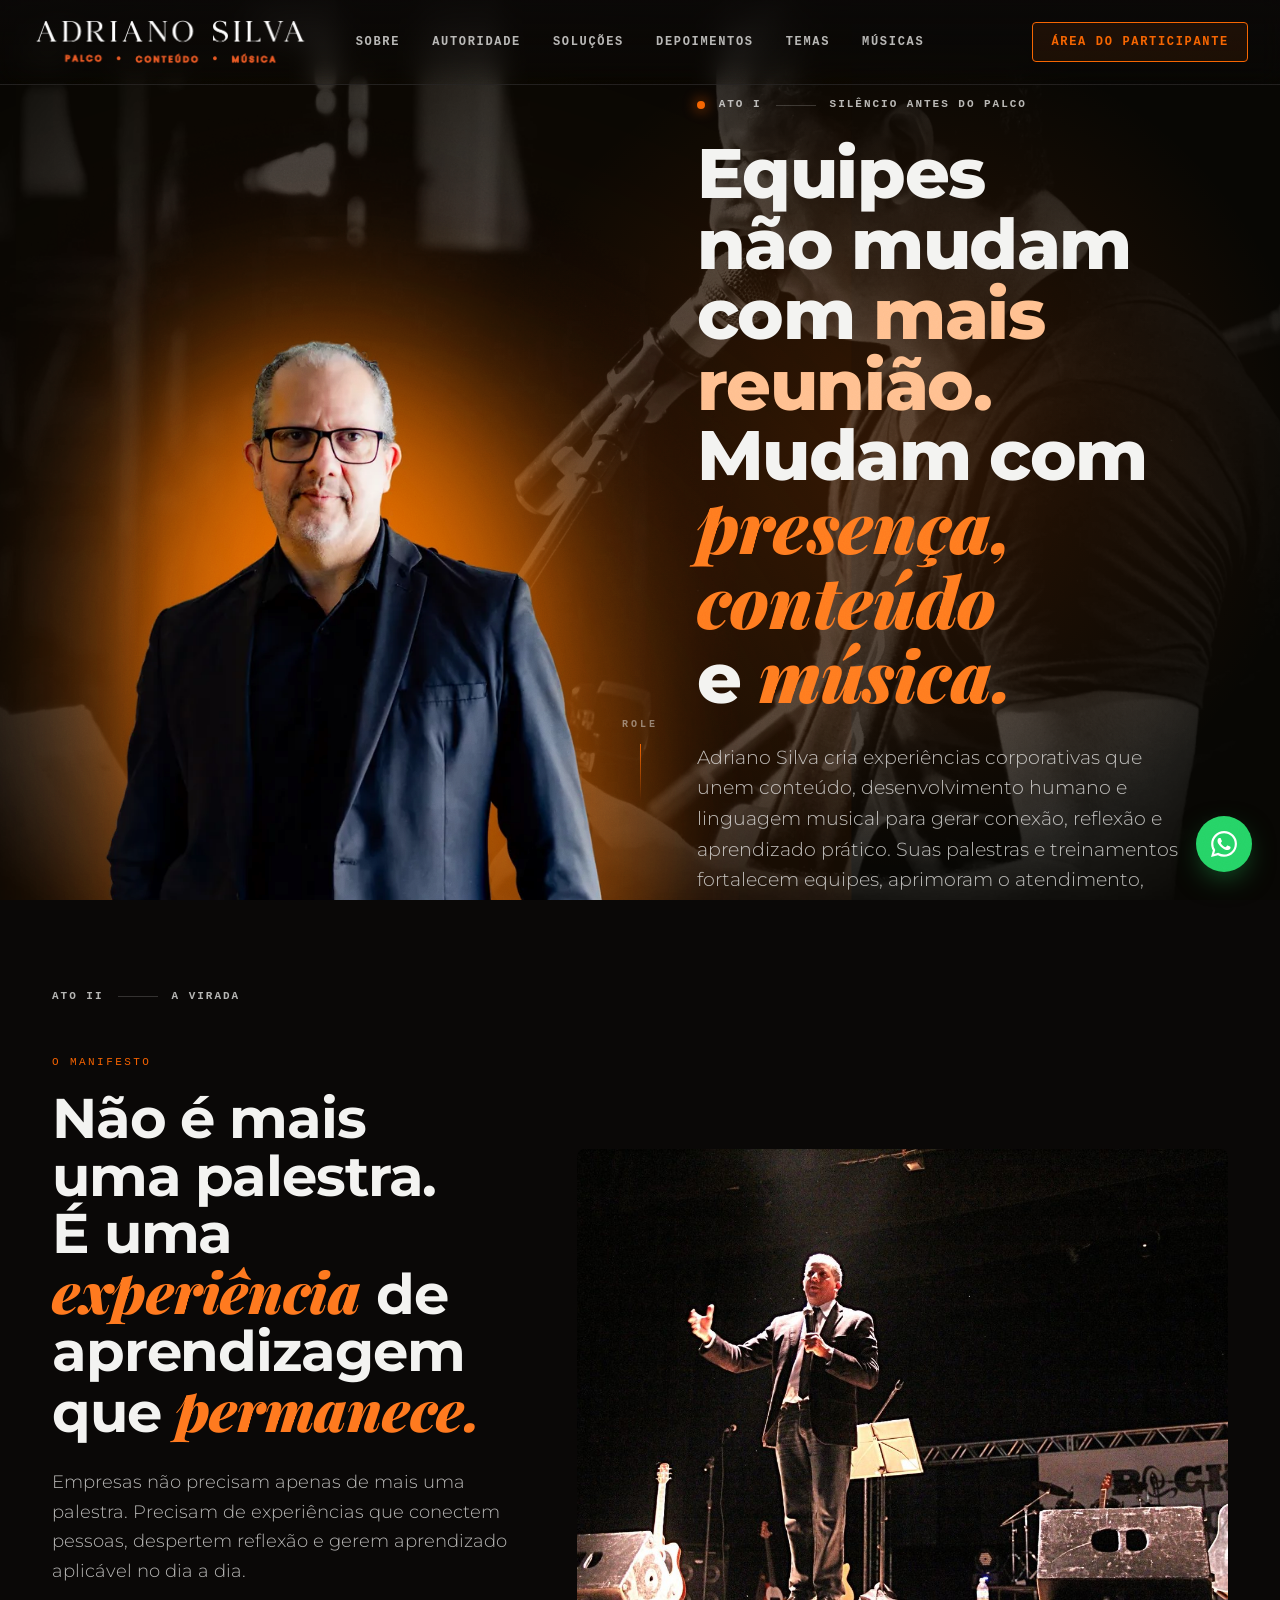
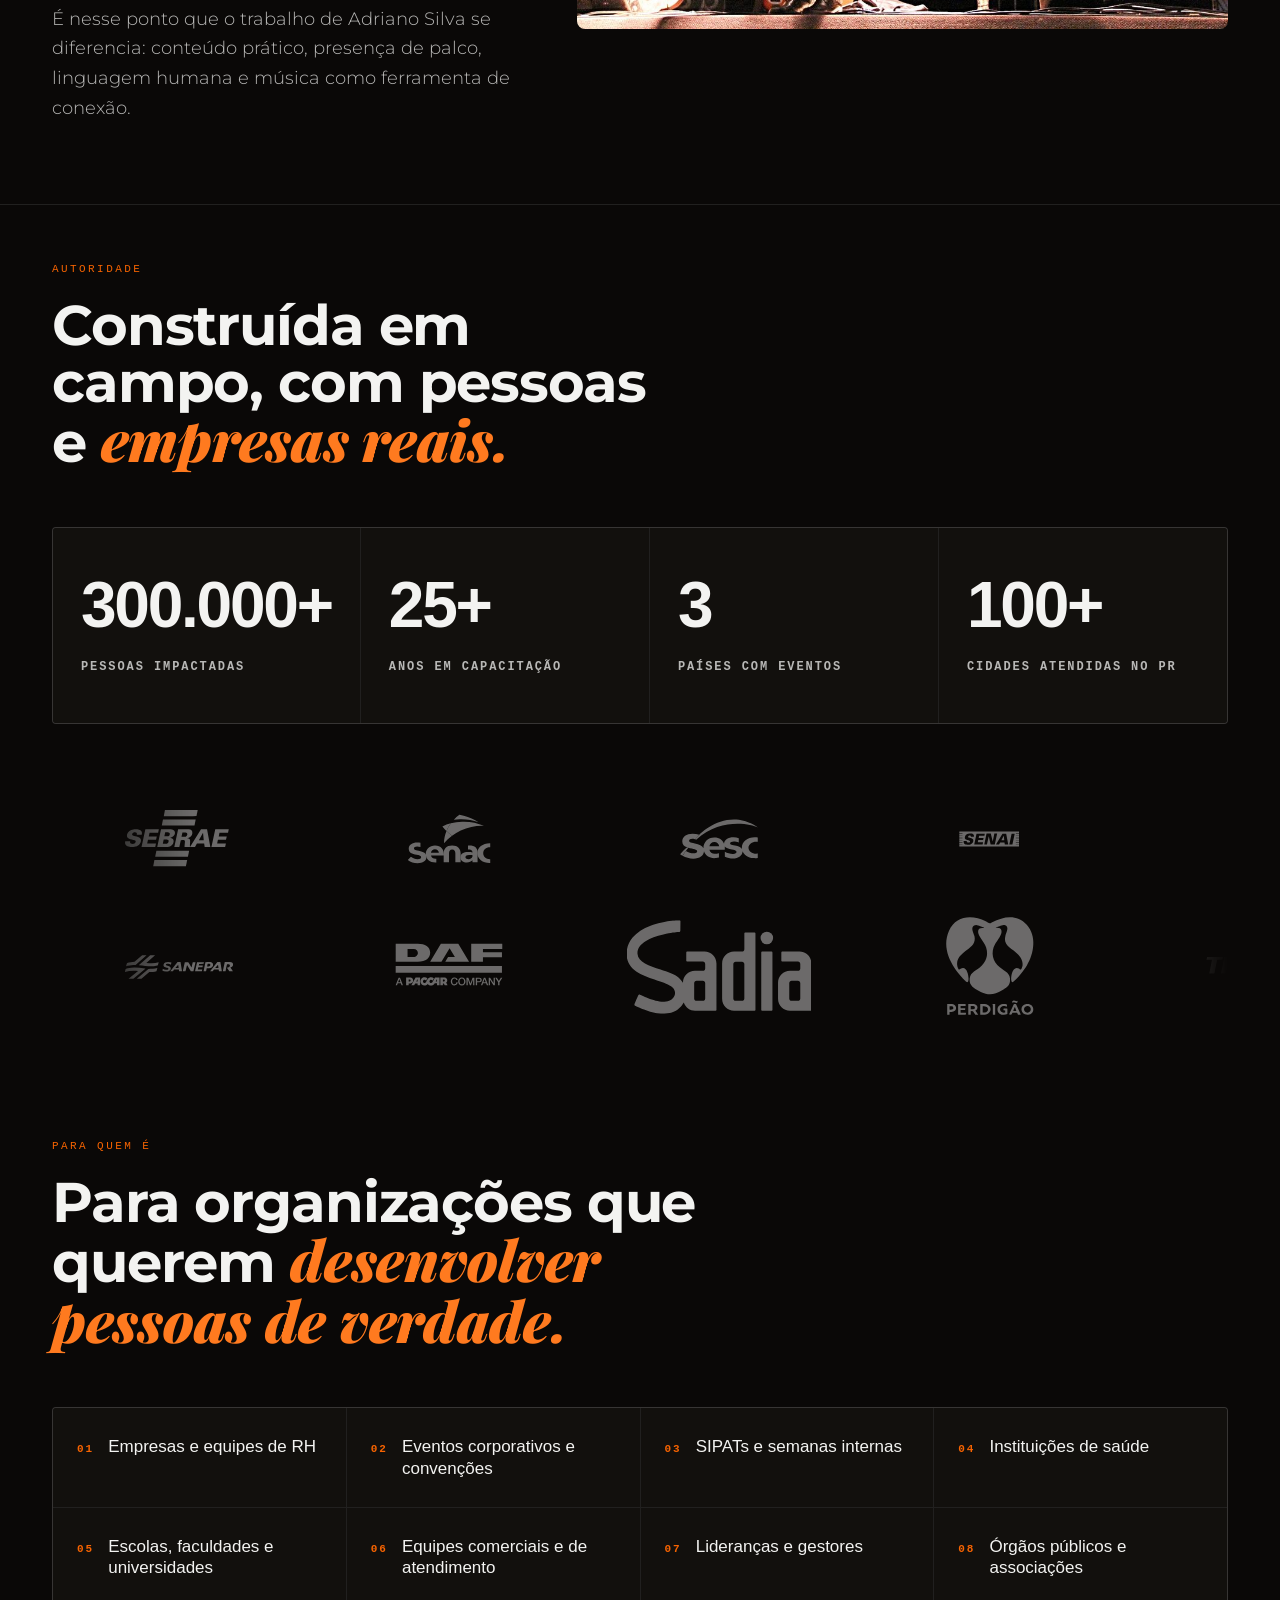
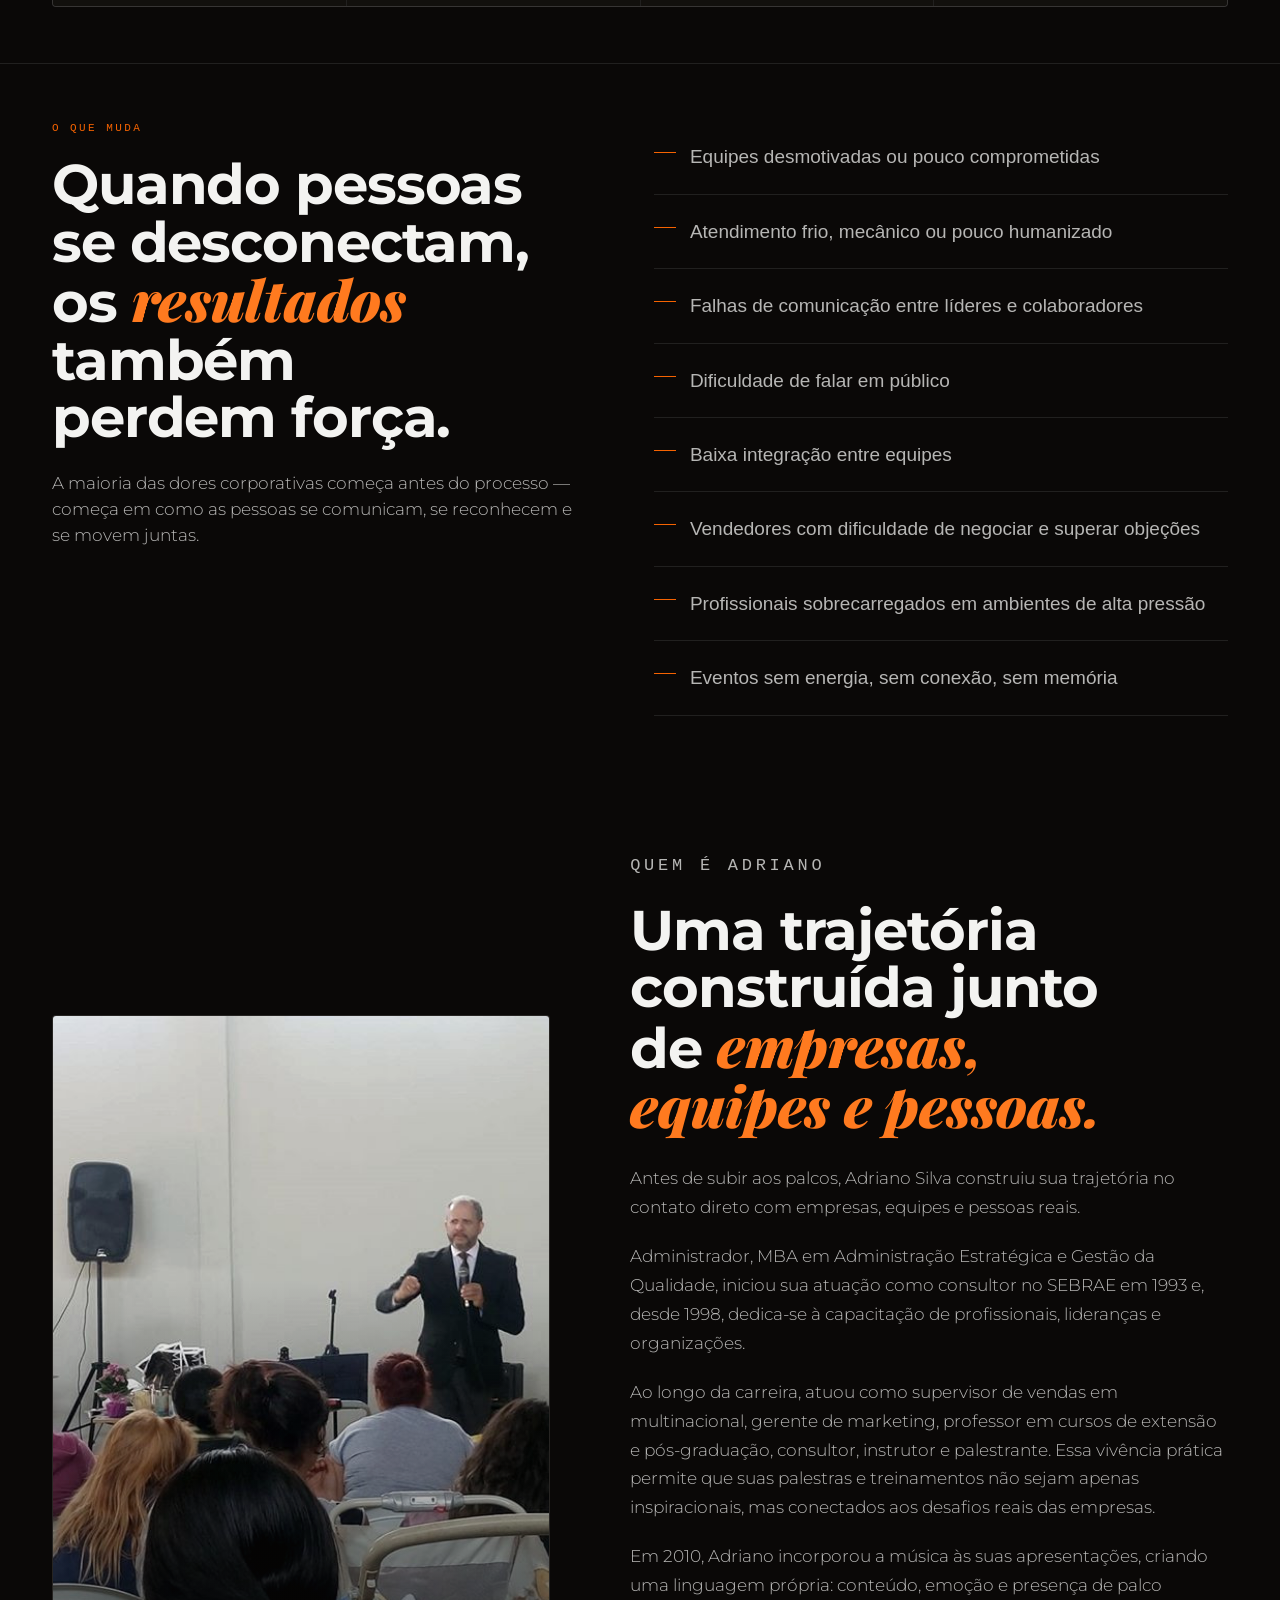
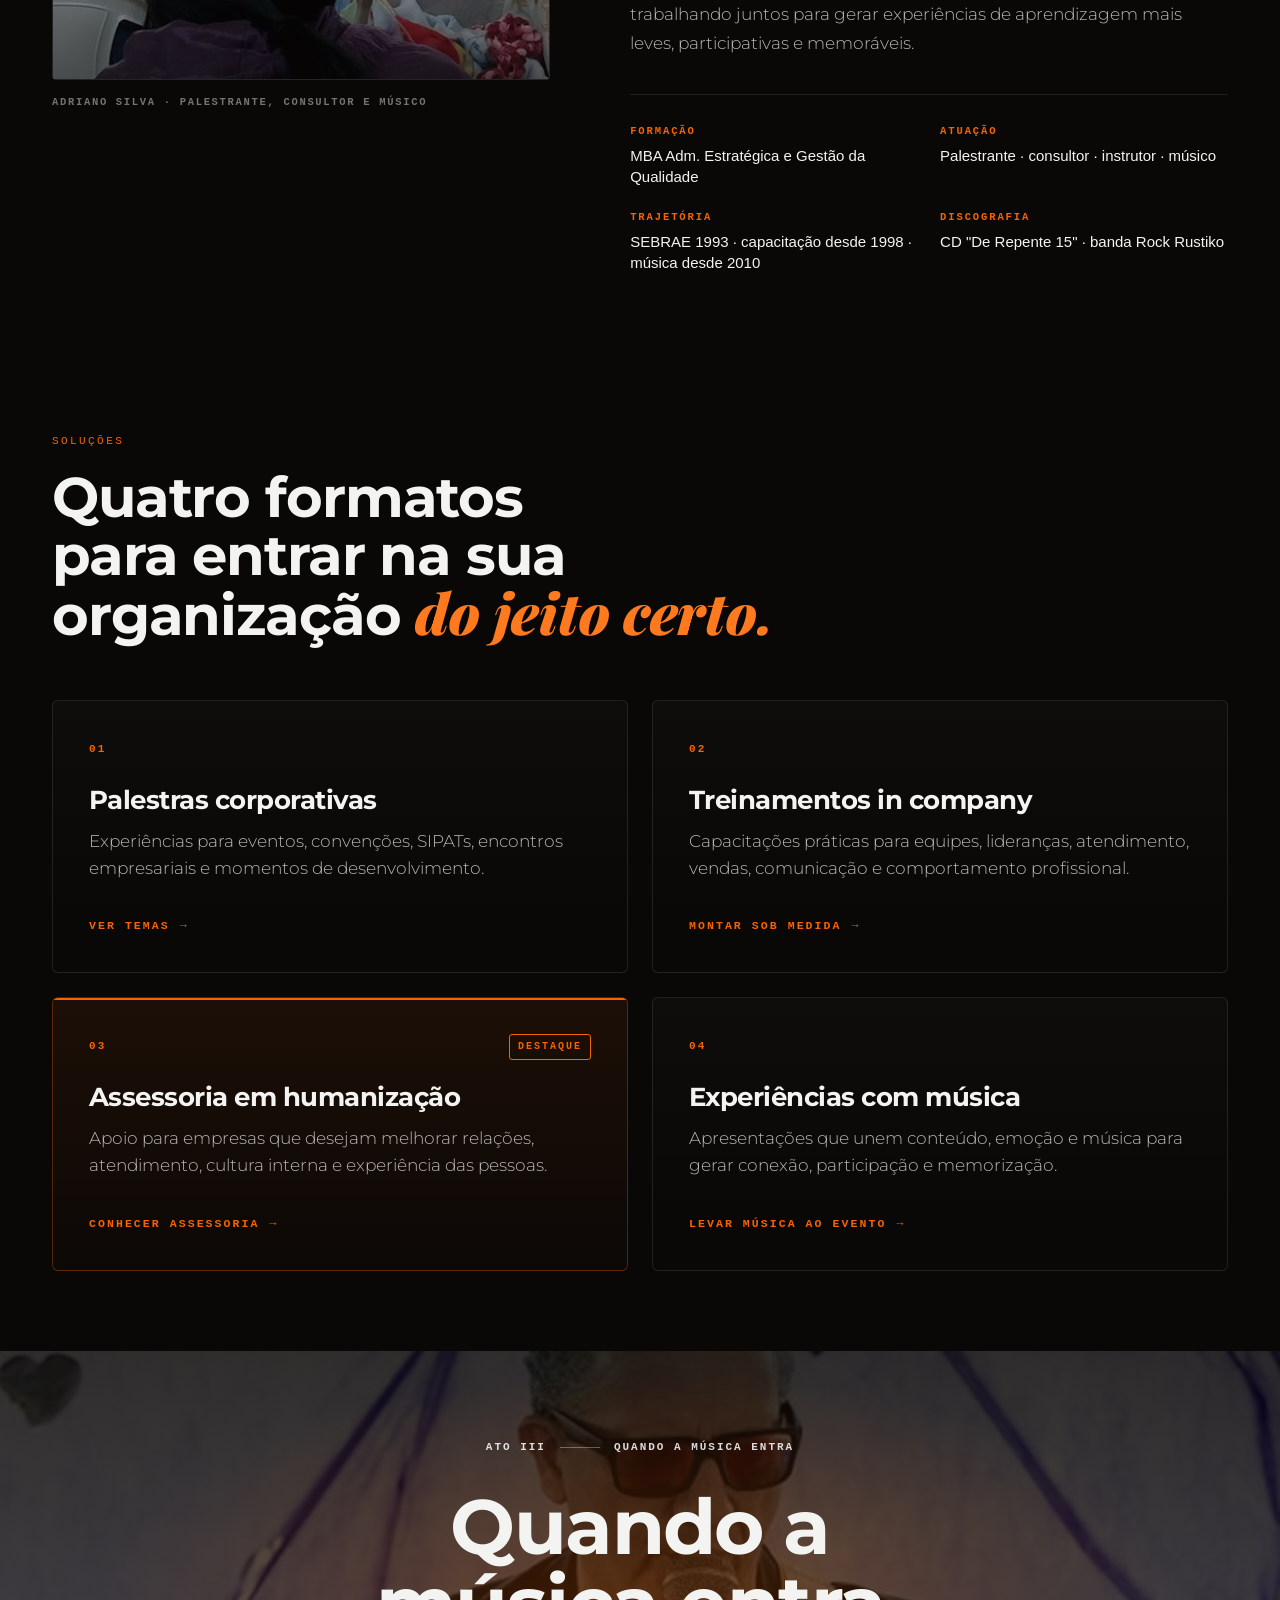
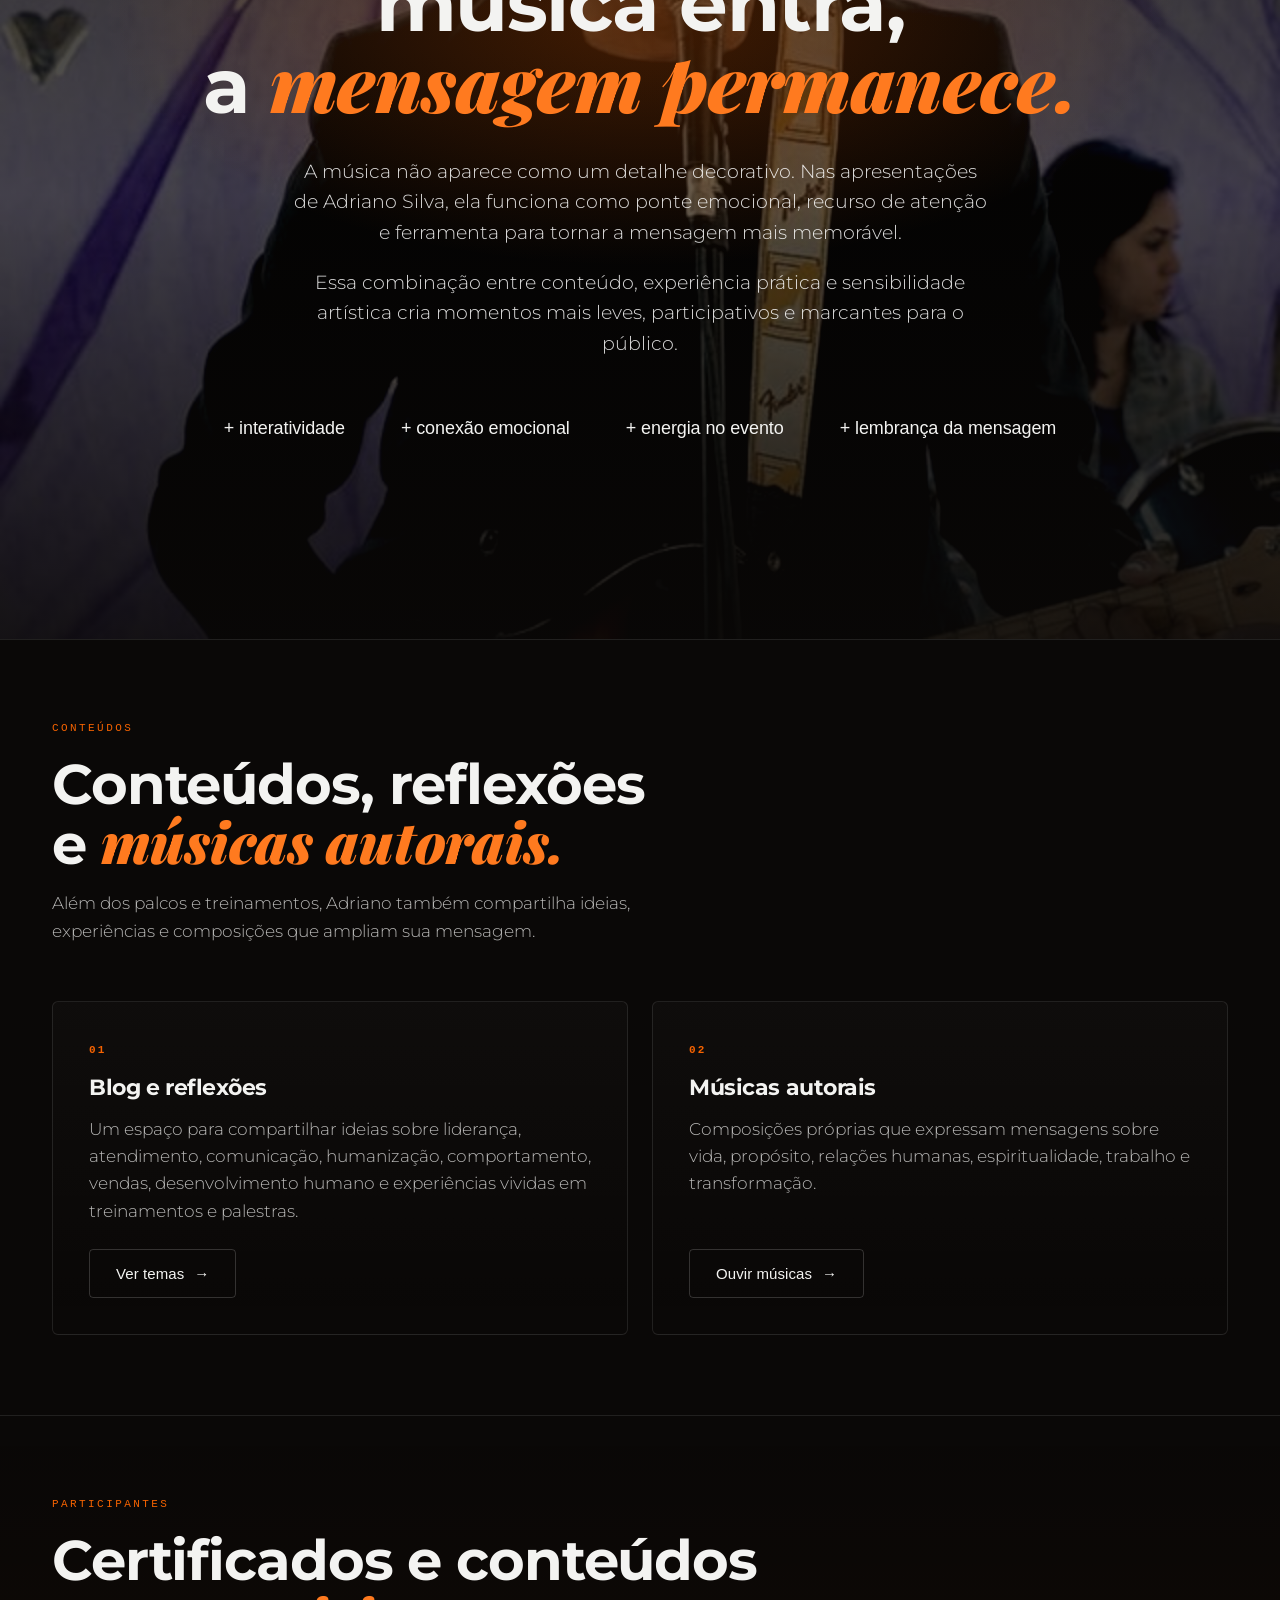
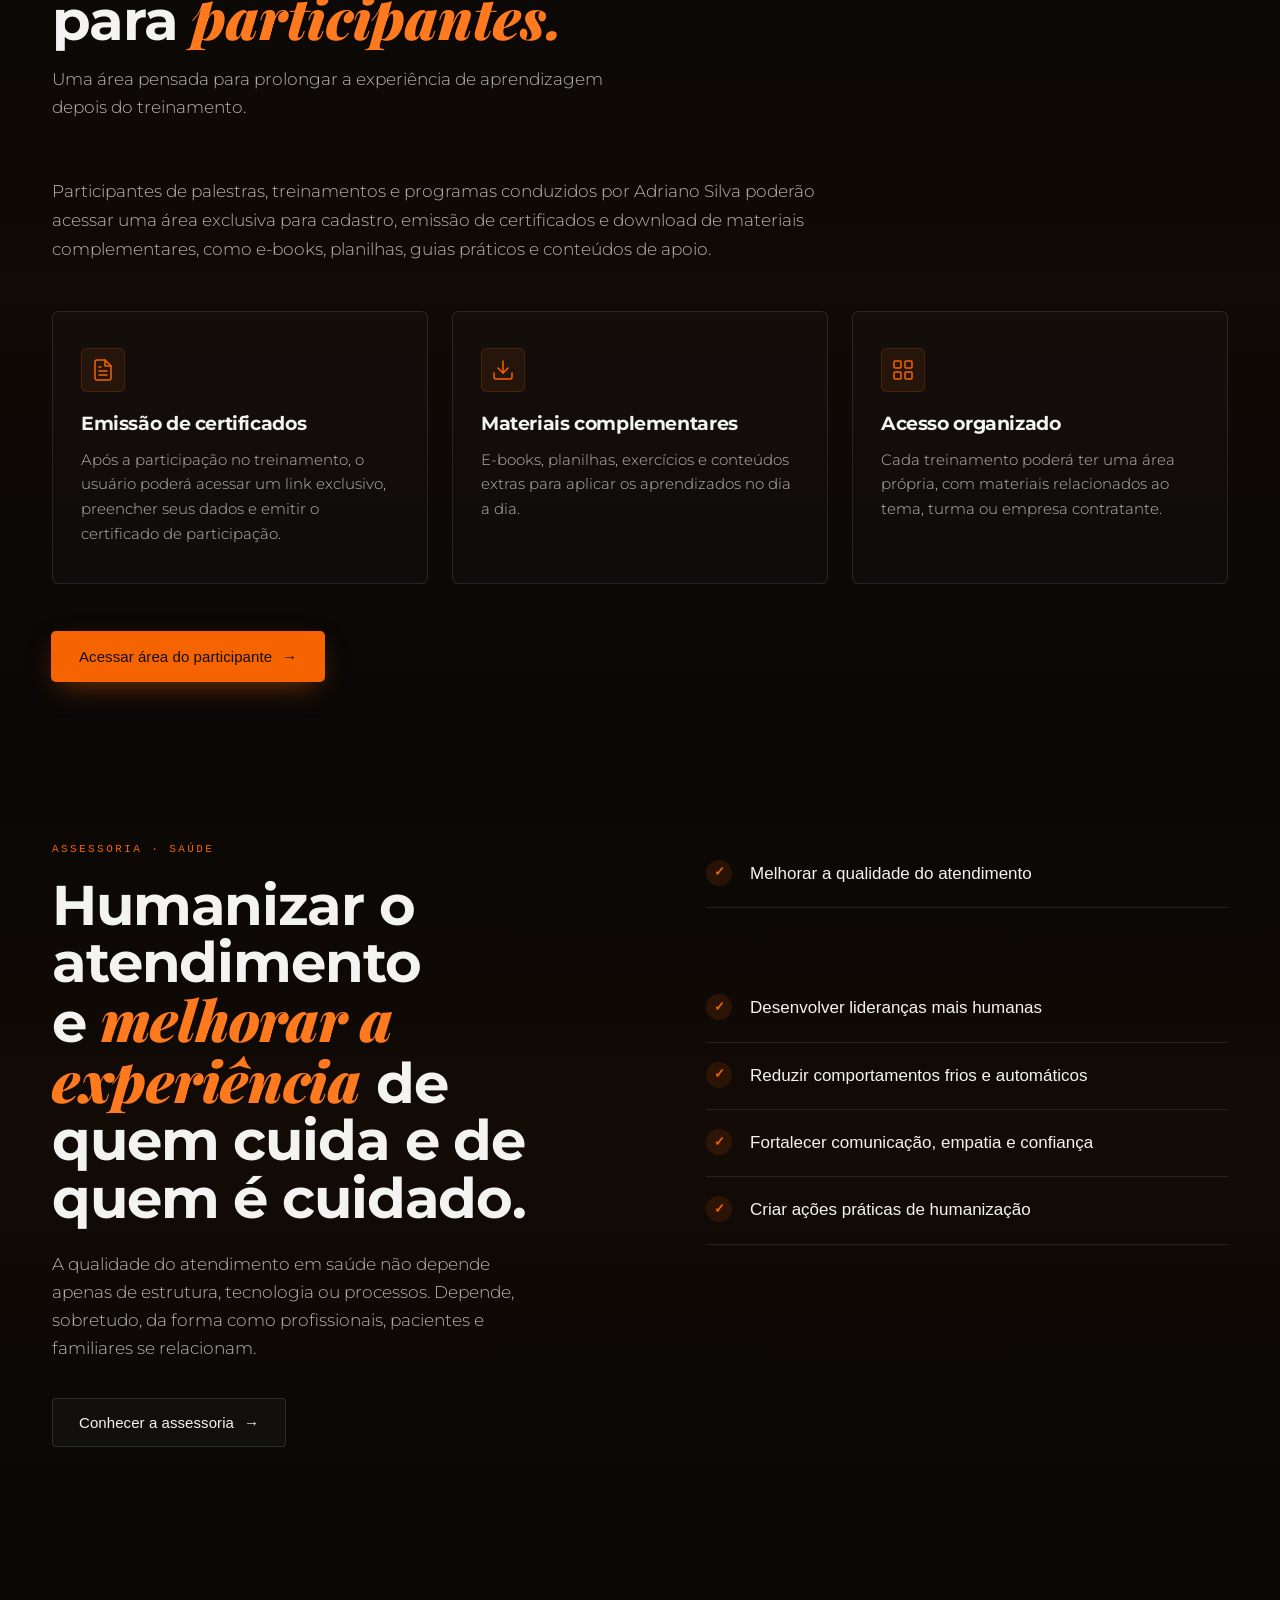
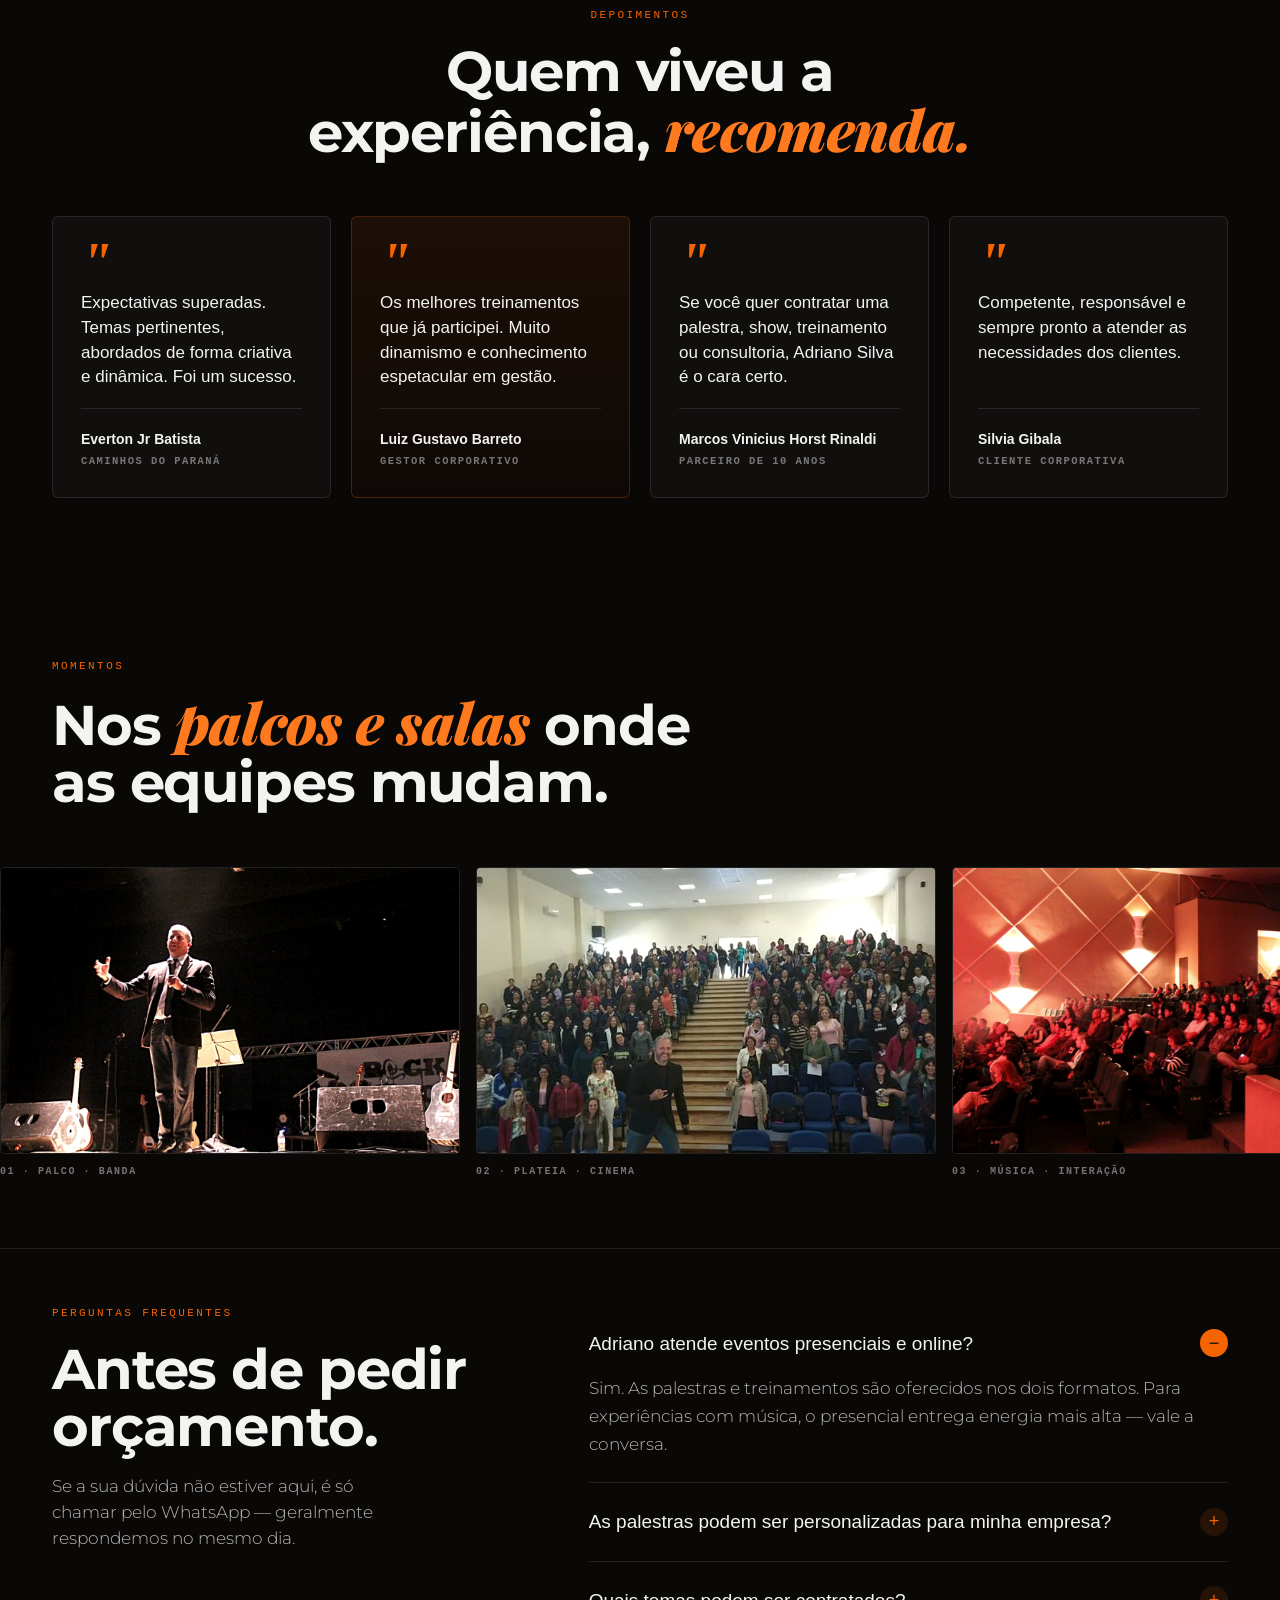
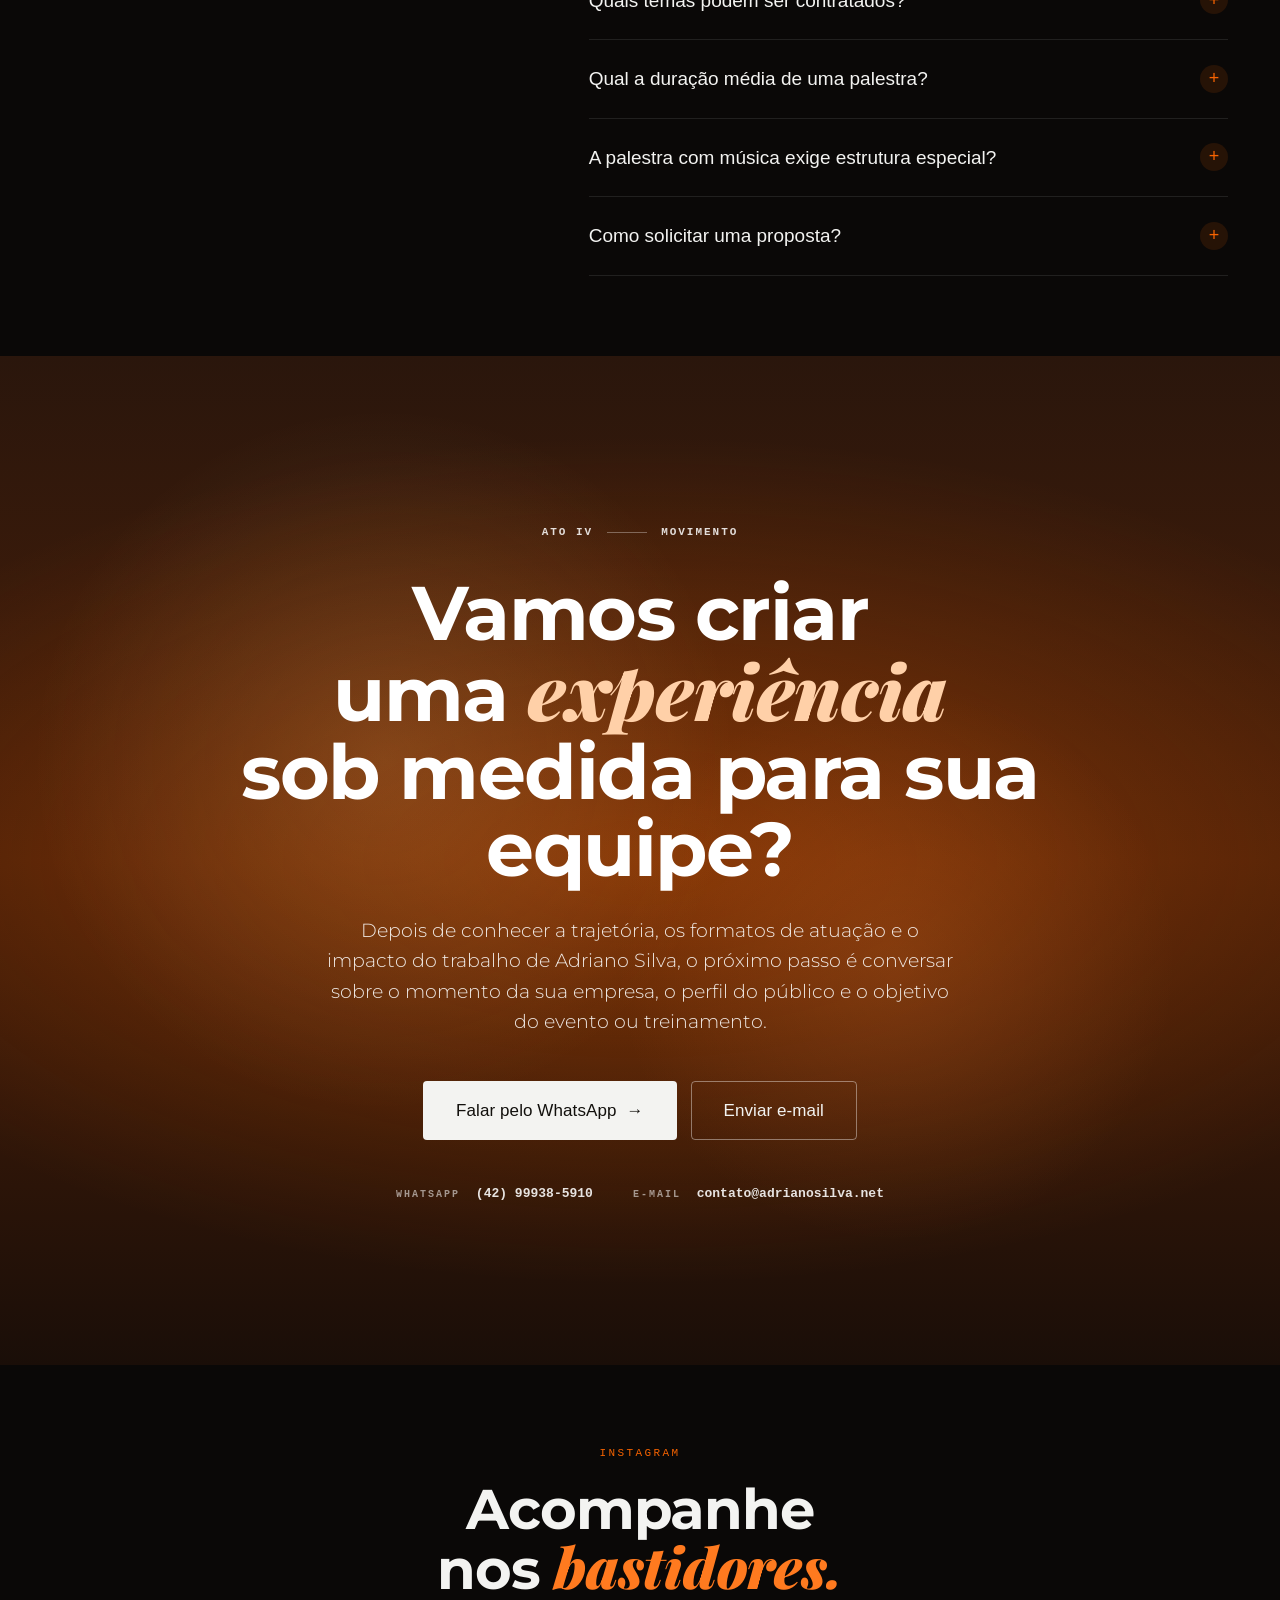
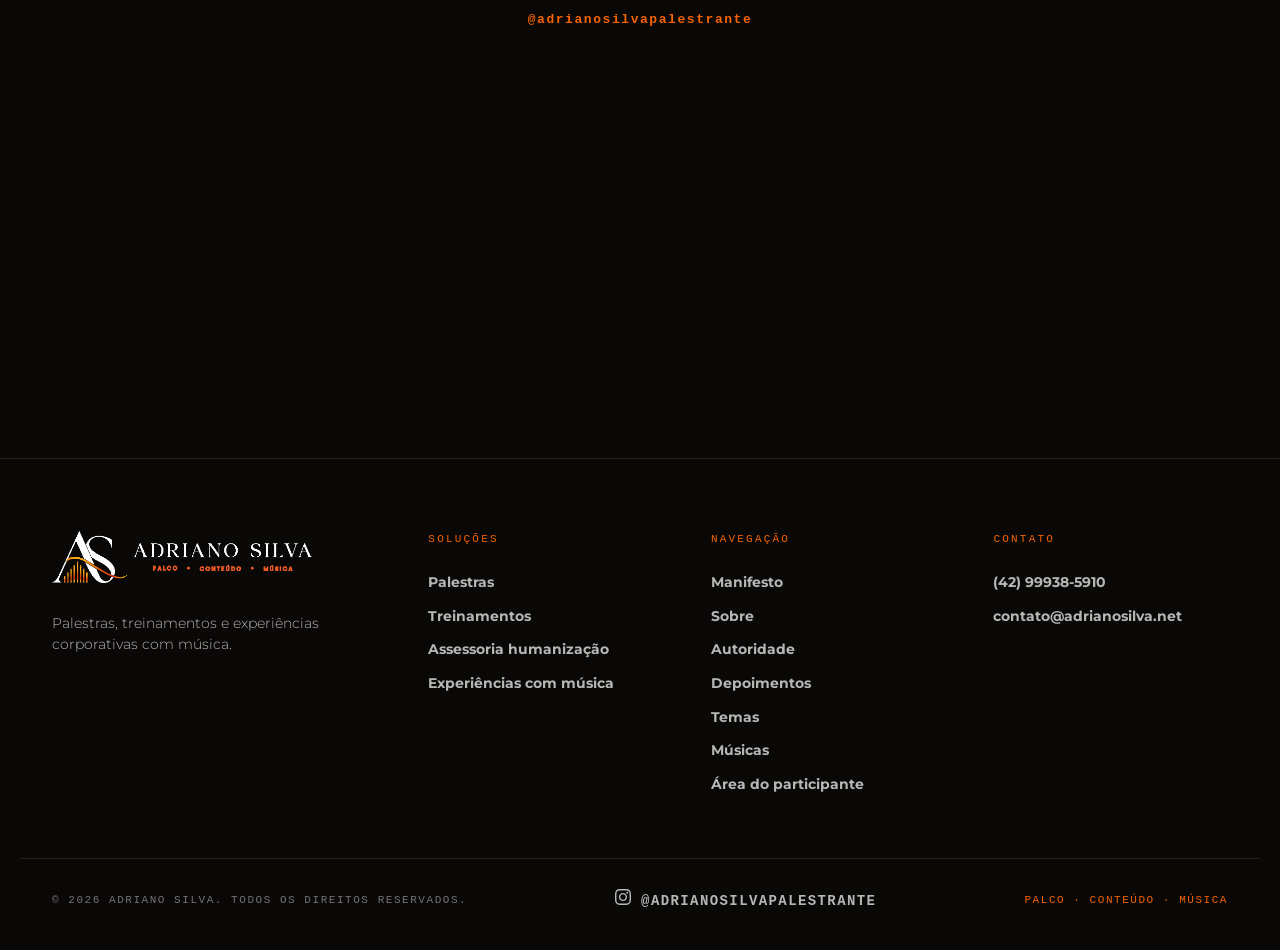
<file: index.html>
<!doctype html>
<html lang="pt-BR">
<head>
  <meta charset="utf-8">
  <meta name="viewport" content="width=device-width, initial-scale=1">
  <title>Adriano Silva — Palestrante, Músico e Experiências Corporativas</title>
  <meta name="description" content="Palestras, treinamentos e experiências corporativas que unem desenvolvimento humano, criatividade e música para transformar equipes, atendimento e lideranças.">

  <!-- Open Graph -->
  <meta property="og:title" content="Adriano Silva — Palestrante e Músico">
  <meta property="og:description" content="Palestras e experiências corporativas que unem desenvolvimento humano, criatividade e música para transformar equipes e lideranças.">
  <meta property="og:image" content="https://adrianosilva.net/assets/adriano-hero-orange.png">
  <meta property="og:url" content="https://adrianosilva.net">
  <meta property="og:type" content="website">
  <meta property="og:locale" content="pt_BR">
  <meta name="twitter:card" content="summary_large_image">
  <meta name="twitter:title" content="Adriano Silva — Palestrante e Músico">
  <meta name="twitter:description" content="Palestras e experiências corporativas que unem desenvolvimento humano, criatividade e música.">
  <meta name="twitter:image" content="https://adrianosilva.net/assets/adriano-hero-orange.png">

  <!-- Favicon -->
  <link rel="icon" href="assets/favicon.png" type="image/png">
  <link rel="apple-touch-icon" href="assets/favicon.png">

  <!-- Schema.org -->
  <script type="application/ld+json">
  {
    "@context": "https://schema.org",
    "@type": "Person",
    "name": "Adriano Silva",
    "jobTitle": "Palestrante e Músico",
    "description": "Palestras, treinamentos e experiências corporativas que unem desenvolvimento humano, criatividade e música.",
    "url": "https://adrianosilva.net",
    "email": "contato@adrianosilva.net",
    "telephone": "+5542999385910",
    "sameAs": [
      "https://www.instagram.com/adrianosilvapalestrante/"
    ]
  }
  </script>

  <link rel="preconnect" href="https://fonts.googleapis.com">
  <link rel="preconnect" href="https://fonts.gstatic.com" crossorigin>
  <link href="https://fonts.googleapis.com/css2?family=Montserrat:wght@300;500;600;700;800;900&family=Playfair+Display:ital,wght@1,900&display=swap" rel="stylesheet">
  <link rel="stylesheet" href="adriano-styles.css">
  <!-- Google Analytics 4 — (gtag.js) -->
  <script async src="https://www.googletagmanager.com/gtag/js?id=G-5KCGCDJRH4"></script>
  <script>
    window.dataLayer = window.dataLayer || [];
    function gtag(){dataLayer.push(arguments);}
    gtag('js', new Date());
    gtag('config', 'G-5KCGCDJRH4');
  </script>
</head>
<body data-density="comfortable" data-anim="medium">

  <!-- Film grain overlay -->
  <svg class="grain-svg" aria-hidden="true">
    <filter id="film-grain">
      <feTurbulence type="fractalNoise" baseFrequency="0.85" numOctaves="3" stitchTiles="stitch"/>
      <feColorMatrix values="0 0 0 0 1   0 0 0 0 0.95   0 0 0 0 0.85   0 0 0 0.5 0"/>
    </filter>
    <rect width="100%" height="100%" filter="url(#film-grain)"/>
  </svg>

  <!-- Scroll-driven background warmth wash -->
  <div class="warmth-wash" aria-hidden="true"></div>

  <!-- Sticky WhatsApp -->
  <a class="whatsapp-fab" href="https://wa.me/5542999385910" target="_blank" rel="noreferrer" aria-label="Falar pelo WhatsApp">
    <svg viewBox="0 0 24 24" fill="currentColor" aria-hidden="true">
      <path d="M17.47 14.38c-.3-.15-1.76-.87-2.03-.97-.27-.1-.47-.15-.67.15-.2.3-.77.97-.94 1.16-.17.2-.35.22-.64.07-.3-.15-1.26-.46-2.4-1.47-.88-.79-1.48-1.76-1.65-2.06-.17-.3-.02-.46.13-.61.13-.13.3-.35.45-.52.15-.17.2-.3.3-.5.1-.2.05-.37-.02-.52-.08-.15-.67-1.61-.92-2.21-.24-.58-.49-.5-.67-.5h-.57c-.2 0-.52.07-.79.37-.27.3-1.04 1.02-1.04 2.48 0 1.46 1.06 2.87 1.21 3.07.15.2 2.1 3.2 5.08 4.49.71.3 1.26.49 1.69.62.71.23 1.36.2 1.87.12.57-.09 1.76-.72 2-1.41.25-.7.25-1.29.17-1.41-.07-.12-.27-.2-.57-.35M12.05 21.78h-.01a9.87 9.87 0 0 1-5.03-1.38l-.36-.21-3.74.98 1-3.65-.24-.37a9.86 9.86 0 0 1-1.51-5.26C2.16 6.45 6.6 2.01 12.05 2.01c2.64 0 5.12 1.03 6.99 2.9a9.83 9.83 0 0 1 2.89 6.99c0 5.45-4.43 9.88-9.88 9.88M20.46 3.49A11.81 11.81 0 0 0 12.05 0C5.5 0 .16 5.34.16 11.89c0 2.1.55 4.14 1.59 5.95L.06 24l6.3-1.65a11.88 11.88 0 0 0 5.69 1.45h.01c6.55 0 11.89-5.33 11.89-11.89a11.82 11.82 0 0 0-3.48-8.42"/>
    </svg>
  </a>

  <!-- Header -->
  <header class="site-header">
    <a class="brand" href="#top">
      <img class="brand-logo" src="assets/logo-menu.png" alt="Adriano Silva — Palco, Conteúdo, Música">
    </a>
    <nav class="site-nav" aria-label="Navegação">
      <a href="#sobre">Sobre</a>
      <a href="#autoridade">Autoridade</a>
      <a href="#solucoes">Soluções</a>
      <a href="#depoimentos">Depoimentos</a>
      <a href="temas.html">Temas</a>
      <a href="musicas.html">Músicas</a>
    </nav>
    <a class="header-cta" href="participante.html">Área do Participante</a>
      <button class="nav-toggle" aria-label="Abrir menu" aria-expanded="false">
      <span></span><span></span><span></span>
    </button>
  </header>
  <div class="nav-overlay" aria-hidden="true"></div>
  <aside class="nav-drawer" aria-label="Menu" aria-hidden="true">
    <div class="nav-drawer-header">
      <img class="nav-drawer-logo" src="assets/logo-menu.png" alt="Adriano Silva">
      <button class="nav-drawer-close" aria-label="Fechar menu"><svg width="20" height="20" viewBox="0 0 24 24" fill="none" stroke="currentColor" stroke-width="2" stroke-linecap="round" stroke-linejoin="round"><line x1="18" y1="6" x2="6" y2="18"/><line x1="6" y1="6" x2="18" y2="18"/></svg></button>
    </div>
    <nav>
      <a href="#sobre">Sobre</a>
      <a href="#autoridade">Autoridade</a>
      <a href="#solucoes">Soluções</a>
      <a href="#depoimentos">Depoimentos</a>
      <a href="temas.html">Temas</a>
      <a href="musicas.html">Músicas</a>
    </nav>
    <div class="nav-drawer-footer">
      <a class="nav-drawer-cta" href="participante.html">Área do Participante</a>
    </div>
  </aside>

  <main id="top">

    <!-- ============ ACT I — HERO ============ -->
    <section class="hero" data-act="I" style="font-family: Montserrat">
      <!-- Spotlight que segue o cursor no desktop -->
      <div class="hero-spot" aria-hidden="true"></div>

      <!-- Retrato hero -->
      <div class="hero-portrait" aria-hidden="true">
        <picture>
          <source srcset="assets/adriano-hero-orange.webp" type="image/webp">
          <img class="hero-portrait-img" src="assets/adriano-hero-orange.png" alt="Adriano Silva" fetchpriority="high">
        </picture>
      </div>

      <!-- Copy hero -->
      <div class="hero-copy">
        <div class="act-label">
          <span class="dot"></span>
          <span>Ato I</span>
          <span class="bar"></span>
          <span>silêncio antes do palco</span>
        </div>

        <h1 class="hero-title" data-headline-target style="font-family: Montserrat, sans-serif; font-size: clamp(36px, 5.5vw, 72px); font-weight: 800">Equipes<br>não mudam<br>com <span class="hero-dim">mais reunião.</span><br>Mudam com<br><em>presença,</em> <em>conteúdo</em><br>e <em>música.</em></h1>

        <p class="hero-sub">
          Adriano Silva cria experiências corporativas que unem conteúdo, desenvolvimento humano e linguagem musical para gerar conexão, reflexão e aprendizado prático. Suas palestras e treinamentos fortalecem equipes, aprimoram o atendimento, desenvolvem lideranças e ajudam empresas a construir relações mais humanas, conscientes e eficazes.
        </p>

      </div>

      <!-- Scroll cue -->
      <div class="scroll-cue" aria-hidden="true">
        <span class="cue-text">role</span>
        <span class="cue-line"></span>
      </div>
    </section>

    <!-- ============ ACT II — MANIFESTO ============ -->
    <section class="manifesto" id="manifesto" data-act="II">
      <div class="act-marker">
        <span>Ato II</span>
        <span class="bar"></span>
        <span>a virada</span>
      </div>

      <div class="manifesto-grid">
        <div class="manifesto-text reveal">
          <p class="eyebrow">o manifesto</p>
          <h2>
            Não é mais uma palestra.<br>
            É uma <em>experiência</em> de<br>
            aprendizagem que <em>permanece.</em>
          </h2>
          <p class="lede">
            Empresas não precisam apenas de mais uma palestra. Precisam de experiências que conectem pessoas, despertem reflexão e gerem aprendizado aplicável no dia a dia.
          </p>
          <p class="lede" style="margin-top: 18px;">
            É nesse ponto que o trabalho de Adriano Silva se diferencia: conteúdo prático, presença de palco, linguagem humana e música como ferramenta de conexão.
          </p>
        </div>

        <figure class="manifesto-photo reveal">
          <img src="assets/adriano-stage.jpg" alt="Adriano Silva no palco" loading="lazy">
        </figure>
      </div>
    </section>

    <!-- ============ AUTHORITY ============ -->
    <section class="authority" id="autoridade">
      <div class="container">
        <div class="section-head reveal">
          <p class="eyebrow">autoridade</p>
          <h2>Construída em campo, com pessoas e <em>empresas reais.</em></h2>
        </div>

        <div class="auth-stats">
          <div class="stat reveal">
            <strong data-count="300000" data-suffix="+">0</strong>
            <span>pessoas impactadas</span>
          </div>
          <div class="stat reveal">
            <strong data-count="25" data-suffix="+">0</strong>
            <span>anos em capacitação</span>
          </div>
          <div class="stat reveal">
            <strong data-count="3" data-suffix="">0</strong>
            <span>países com eventos</span>
          </div>
          <div class="stat reveal">
            <strong data-count="100" data-suffix="+">0</strong>
            <span>cidades atendidas no PR</span>
          </div>
        </div>

        <div class="logo-marquee reveal" aria-label="Empresas e instituições">
          <div class="marquee-window">
            <div class="marquee-track">
              <span><img src="assets/logos/sebrae.svg" alt="SEBRAE"></span>
              <span><img src="assets/logos/senac.svg" alt="SENAC"></span>
              <span><img src="assets/logos/sesc.svg" alt="SESC"></span>
              <span><img src="assets/logos/senai.svg" alt="SENAI"></span>
              <span><img src="assets/logos/sesi.svg" alt="SESI"></span>
              <span><img src="assets/logos/correios.svg" alt="Correios"></span>
              <span><img src="assets/logos/petrobras.svg" alt="Petrobras"></span>
              <span><img src="assets/logos/banco-do-brasil.svg" alt="Banco do Brasil"></span>
              <span><img src="assets/logos/caixa.svg" alt="Caixa"></span>
              <span><img src="assets/logos/unimed.svg" alt="Unimed"></span>
              <span><img src="assets/logos/itaipu.svg" alt="Itaipu"></span>
              <span><img src="assets/logos/copel.svg" alt="COPEL"></span>
              <!-- duplicate for seamless loop -->
              <span><img src="assets/logos/sebrae.svg" alt=""></span>
              <span><img src="assets/logos/senac.svg" alt=""></span>
              <span><img src="assets/logos/sesc.svg" alt=""></span>
              <span><img src="assets/logos/senai.svg" alt=""></span>
              <span><img src="assets/logos/sesi.svg" alt=""></span>
              <span><img src="assets/logos/correios.svg" alt=""></span>
              <span><img src="assets/logos/petrobras.svg" alt=""></span>
              <span><img src="assets/logos/banco-do-brasil.svg" alt=""></span>
              <span><img src="assets/logos/caixa.svg" alt=""></span>
              <span><img src="assets/logos/unimed.svg" alt=""></span>
              <span><img src="assets/logos/itaipu.svg" alt=""></span>
              <span><img src="assets/logos/copel.svg" alt=""></span>
            </div>
          </div>
          <div class="marquee-window reverse">
            <div class="marquee-track">
              <span><img src="assets/logos/sanepar.svg" alt="Sanepar"></span>
              <span><img src="assets/logos/daf-caminhoes.svg" alt="DAF Caminhões"></span>
              <span><img src="assets/logos/sadia.svg" alt="Sadia"></span>
              <span><img src="assets/logos/perdigao.svg" alt="Perdigão"></span>
              <span><img src="assets/logos/tigre.svg" alt="Tigre"></span>
              <span><img src="assets/logos/caminhos-do-parana.svg" alt="Caminhos do Paraná"></span>
              <span><img src="assets/logos/uepg.svg" alt="UEPG"></span>
              <span><img src="assets/logos/unicentro.svg" alt="Unicentro"></span>
              <span><img src="assets/logos/univel.svg" alt="Univel"></span>
              <span><img src="assets/logos/copacol.svg" alt="Copacol"></span>
              <span><img src="assets/logos/coopavel.svg" alt="Coopavel"></span>
              <!-- duplicate for seamless loop -->
              <span><img src="assets/logos/sanepar.svg" alt=""></span>
              <span><img src="assets/logos/daf-caminhoes.svg" alt=""></span>
              <span><img src="assets/logos/sadia.svg" alt=""></span>
              <span><img src="assets/logos/perdigao.svg" alt=""></span>
              <span><img src="assets/logos/tigre.svg" alt=""></span>
              <span><img src="assets/logos/caminhos-do-parana.svg" alt=""></span>
              <span><img src="assets/logos/uepg.svg" alt=""></span>
              <span><img src="assets/logos/unicentro.svg" alt=""></span>
              <span><img src="assets/logos/univel.svg" alt=""></span>
              <span><img src="assets/logos/copacol.svg" alt=""></span>
              <span><img src="assets/logos/coopavel.svg" alt=""></span>
            </div>
          </div>
        </div>
      </div>
    </section>

    <!-- ============ AUDIENCE ============ -->
    <section class="audience">
      <div class="container">
        <div class="section-head reveal">
          <p class="eyebrow">para quem é</p>
          <h2>Para organizações que querem <em>desenvolver pessoas de verdade.</em></h2>
        </div>
        <ul class="audience-grid">
          <li class="reveal"><span class="aud-num">01</span><span class="aud-text">Empresas e equipes de RH</span></li>
          <li class="reveal"><span class="aud-num">02</span><span class="aud-text">Eventos corporativos e convenções</span></li>
          <li class="reveal"><span class="aud-num">03</span><span class="aud-text">SIPATs e semanas internas</span></li>
          <li class="reveal"><span class="aud-num">04</span><span class="aud-text">Instituições de saúde</span></li>
          <li class="reveal"><span class="aud-num">05</span><span class="aud-text">Escolas, faculdades e universidades</span></li>
          <li class="reveal"><span class="aud-num">06</span><span class="aud-text">Equipes comerciais e de atendimento</span></li>
          <li class="reveal"><span class="aud-num">07</span><span class="aud-text">Lideranças e gestores</span></li>
          <li class="reveal"><span class="aud-num">08</span><span class="aud-text">Órgãos públicos e associações</span></li>
        </ul>
      </div>
    </section>

    <!-- ============ PROBLEMS ============ -->
    <section class="problems">
      <div class="container problems-grid">
        <div class="reveal">
          <p class="eyebrow">o que muda</p>
          <h2>Quando pessoas se desconectam, os <em>resultados</em> também perdem força.</h2>
          <p class="muted">A maioria das dores corporativas começa antes do processo — começa em como as pessoas se comunicam, se reconhecem e se movem juntas.</p>
        </div>
        <ul class="problems-list">
          <li class="reveal">Equipes desmotivadas ou pouco comprometidas</li>
          <li class="reveal">Atendimento frio, mecânico ou pouco humanizado</li>
          <li class="reveal">Falhas de comunicação entre líderes e colaboradores</li>
          <li class="reveal">Dificuldade de falar em público</li>
          <li class="reveal">Baixa integração entre equipes</li>
          <li class="reveal">Vendedores com dificuldade de negociar e superar objeções</li>
          <li class="reveal">Profissionais sobrecarregados em ambientes de alta pressão</li>
          <li class="reveal">Eventos sem energia, sem conexão, sem memória</li>
        </ul>
      </div>
    </section>

    <!-- ============ ABOUT — QUEM É ADRIANO ============ -->
    <section class="about" id="sobre">
      <div class="container about-grid">
        <figure class="about-photo reveal">
          <div class="about-photo-frame">
            <img src="assets/adriano-portrait.jpg" alt="Adriano Silva — retrato" loading="lazy">
          </div>
          <figcaption>adriano silva · palestrante, consultor e músico</figcaption>
        </figure>
        <div class="about-text reveal">
          <p class="eyebrow">quem é Adriano</p>
          <h2>Uma trajetória construída junto de <em>empresas, equipes e pessoas.</em></h2>
          <p>
            Antes de subir aos palcos, Adriano Silva construiu sua trajetória no contato direto com empresas, equipes e pessoas reais.
          </p>
          <p>
            Administrador, MBA em Administração Estratégica e Gestão da Qualidade, iniciou sua atuação como consultor no SEBRAE em 1993 e, desde 1998, dedica-se à capacitação de profissionais, lideranças e organizações.
          </p>
          <p>
            Ao longo da carreira, atuou como supervisor de vendas em multinacional, gerente de marketing, professor em cursos de extensão e pós-graduação, consultor, instrutor e palestrante. Essa vivência prática permite que suas palestras e treinamentos não sejam apenas inspiracionais, mas conectados aos desafios reais das empresas.
          </p>
          <p>
            Em 2010, Adriano incorporou a música às suas apresentações, criando uma linguagem própria: conteúdo, emoção e presença de palco trabalhando juntos para gerar experiências de aprendizagem mais leves, participativas e memoráveis.
          </p>
          <dl class="about-facts">
            <div><dt>Formação</dt><dd>MBA Adm. Estratégica e Gestão da Qualidade</dd></div>
            <div><dt>Atuação</dt><dd>Palestrante · consultor · instrutor · músico</dd></div>
            <div><dt>Trajetória</dt><dd>SEBRAE 1993 · capacitação desde 1998 · música desde 2010</dd></div>
            <div><dt>Discografia</dt><dd>CD "De Repente 15" · banda Rock Rustiko</dd></div>
          </dl>
        </div>
      </div>
    </section>

    <!-- ============ SOLUTIONS ============ -->
    <section class="solutions" id="solucoes">
      <div class="container">
        <div class="section-head reveal">
          <p class="eyebrow">soluções</p>
          <h2>Quatro formatos para entrar na sua organização <em>do jeito certo.</em></h2>
        </div>
        <div class="solutions-grid">
          <article class="sol-card reveal">
            <div class="sol-num">01</div>
            <h3>Palestras corporativas</h3>
            <p>Experiências para eventos, convenções, SIPATs, encontros empresariais e momentos de desenvolvimento.</p>
            <a class="sol-link" href="temas.html">Ver temas <span aria-hidden="true">→</span></a>
          </article>
          <article class="sol-card reveal">
            <div class="sol-num">02</div>
            <h3>Treinamentos in&nbsp;company</h3>
            <p>Capacitações práticas para equipes, lideranças, atendimento, vendas, comunicação e comportamento profissional.</p>
            <a class="sol-link" href="#cta">Montar sob medida <span aria-hidden="true">→</span></a>
          </article>
          <article class="sol-card sol-card--featured reveal">
            <div class="sol-num">03</div>
            <span class="sol-flag">destaque</span>
            <h3>Assessoria em humanização</h3>
            <p>Apoio para empresas que desejam melhorar relações, atendimento, cultura interna e experiência das pessoas.</p>
            <a class="sol-link" href="#cta">Conhecer assessoria <span aria-hidden="true">→</span></a>
          </article>
          <article class="sol-card reveal">
            <div class="sol-num">04</div>
            <h3>Experiências com música</h3>
            <p>Apresentações que unem conteúdo, emoção e música para gerar conexão, participação e memorização.</p>
            <a class="sol-link" href="#cta">Levar música ao evento <span aria-hidden="true">→</span></a>
          </article>
        </div>
      </div>
    </section>

    <!-- ============ MUSIC DIFFERENTIAL — ACT III ============ -->
    <section class="music" data-act="III">
      <!-- Stage background -->
      <div class="music-bg" aria-hidden="true">
        <img class="music-bg-img" src="assets/music-bw.jpg" alt="" loading="lazy">
        <div class="music-overlay"></div>
        <div class="music-embers" aria-hidden="true">
          <span style="--x:10%;--d:0s"></span>
          <span style="--x:22%;--d:1.4s"></span>
          <span style="--x:35%;--d:.8s"></span>
          <span style="--x:48%;--d:2.1s"></span>
          <span style="--x:61%;--d:.4s"></span>
          <span style="--x:74%;--d:1.7s"></span>
          <span style="--x:87%;--d:.9s"></span>
        </div>
      </div>

      <div class="music-inner">
        <div class="act-marker light">
          <span>Ato III</span>
          <span class="bar"></span>
          <span>quando a música entra</span>
        </div>
        <h2 class="reveal">Quando a música entra, <br>a <em>mensagem permanece.</em></h2>
        <p class="reveal music-lede">
          A música não aparece como um detalhe decorativo. Nas apresentações de Adriano Silva, ela funciona como ponte emocional, recurso de atenção e ferramenta para tornar a mensagem mais memorável.
        </p>
        <p class="reveal music-lede music-lede--second">
          Essa combinação entre conteúdo, experiência prática e sensibilidade artística cria momentos mais leves, participativos e marcantes para o público.
        </p>
        <ul class="music-bullets">
          <li class="reveal">+ interatividade</li>
          <li class="reveal">+ conexão emocional</li>
          <li class="reveal">+ energia no evento</li>
          <li class="reveal">+ lembrança da mensagem</li>
        </ul>
        <!-- Soundbar visual -->
        <div class="soundbar" aria-hidden="true">
          <span></span><span></span><span></span><span></span><span></span><span></span><span></span><span></span><span></span><span></span><span></span><span></span><span></span><span></span><span></span><span></span><span></span><span></span><span></span><span></span>
        </div>
      </div>
    </section>

    <!-- ============ BLOG E MÚSICAS AUTORAIS ============ -->
    <section class="content-blocks" id="conteudos">
      <div class="container">
        <div class="section-head reveal">
          <p class="eyebrow">conteúdos</p>
          <h2>Conteúdos, reflexões e <em>músicas autorais.</em></h2>
          <p class="section-head-sub muted">Além dos palcos e treinamentos, Adriano também compartilha ideias, experiências e composições que ampliam sua mensagem.</p>
        </div>
        <div class="content-blocks-grid">
          <article class="content-card reveal">
            <div class="content-card-num" aria-hidden="true">01</div>
            <h3>Blog e reflexões</h3>
            <p>Um espaço para compartilhar ideias sobre liderança, atendimento, comunicação, humanização, comportamento, vendas, desenvolvimento humano e experiências vividas em treinamentos e palestras.</p>
            <a class="btn btn-ghost" href="temas.html">
              <span>Ver temas</span>
              <span class="btn-arrow" aria-hidden="true">→</span>
            </a>
          </article>
          <article class="content-card reveal">
            <div class="content-card-num" aria-hidden="true">02</div>
            <h3>Músicas autorais</h3>
            <p>Composições próprias que expressam mensagens sobre vida, propósito, relações humanas, espiritualidade, trabalho e transformação.</p>
            <a class="btn btn-ghost" href="musicas.html">
              <span>Ouvir músicas</span>
              <span class="btn-arrow" aria-hidden="true">→</span>
            </a>
          </article>
        </div>
      </div>
    </section>

    <!-- ============ CERTIFICADOS E CONTEÚDOS PARA PARTICIPANTES ============ -->
    <section class="certificates" id="certificados">
      <div class="container">
        <div class="section-head reveal">
          <p class="eyebrow">participantes</p>
          <h2>Certificados e conteúdos para <em>participantes.</em></h2>
          <p class="section-head-sub muted">Uma área pensada para prolongar a experiência de aprendizagem depois do treinamento.</p>
        </div>
        <p class="cert-intro reveal">
          Participantes de palestras, treinamentos e programas conduzidos por Adriano Silva poderão acessar uma área exclusiva para cadastro, emissão de certificados e download de materiais complementares, como e-books, planilhas, guias práticos e conteúdos de apoio.
        </p>
        <div class="cert-grid">
          <article class="cert-card reveal">
            <div class="cert-icon" aria-hidden="true">
              <svg width="24" height="24" viewBox="0 0 24 24" fill="none" stroke="currentColor" stroke-width="1.5" stroke-linecap="round" stroke-linejoin="round">
                <path d="M14 2H6a2 2 0 0 0-2 2v16a2 2 0 0 0 2 2h12a2 2 0 0 0 2-2V8z"/>
                <polyline points="14 2 14 8 20 8"/>
                <line x1="16" y1="13" x2="8" y2="13"/>
                <line x1="16" y1="17" x2="8" y2="17"/>
                <polyline points="10 9 9 9 8 9"/>
              </svg>
            </div>
            <h3>Emissão de certificados</h3>
            <p>Após a participação no treinamento, o usuário poderá acessar um link exclusivo, preencher seus dados e emitir o certificado de participação.</p>
          </article>
          <article class="cert-card reveal">
            <div class="cert-icon" aria-hidden="true">
              <svg width="24" height="24" viewBox="0 0 24 24" fill="none" stroke="currentColor" stroke-width="1.5" stroke-linecap="round" stroke-linejoin="round">
                <path d="M21 15v4a2 2 0 0 1-2 2H5a2 2 0 0 1-2-2v-4"/>
                <polyline points="7 10 12 15 17 10"/>
                <line x1="12" y1="15" x2="12" y2="3"/>
              </svg>
            </div>
            <h3>Materiais complementares</h3>
            <p>E-books, planilhas, exercícios e conteúdos extras para aplicar os aprendizados no dia a dia.</p>
          </article>
          <article class="cert-card reveal">
            <div class="cert-icon" aria-hidden="true">
              <svg width="24" height="24" viewBox="0 0 24 24" fill="none" stroke="currentColor" stroke-width="1.5" stroke-linecap="round" stroke-linejoin="round">
                <rect x="3" y="3" width="7" height="7" rx="1"/>
                <rect x="14" y="3" width="7" height="7" rx="1"/>
                <rect x="14" y="14" width="7" height="7" rx="1"/>
                <rect x="3" y="14" width="7" height="7" rx="1"/>
              </svg>
            </div>
            <h3>Acesso organizado</h3>
            <p>Cada treinamento poderá ter uma área própria, com materiais relacionados ao tema, turma ou empresa contratante.</p>
          </article>
        </div>
        <div class="cert-actions reveal">
          <a class="btn btn-primary" href="participante.html">
            <span>Acessar área do participante</span>
            <span class="btn-arrow" aria-hidden="true">→</span>
          </a>
        </div>
      </div>
    </section>

    <!-- ============ HEALTH HUMANIZATION ============ -->
    <section class="health">
      <div class="container health-grid">
        <div class="reveal">
          <p class="eyebrow">assessoria · saúde</p>
          <h2>Humanizar o atendimento e <em>melhorar a experiência</em> de quem cuida e de quem é cuidado.</h2>
          <p class="muted">
            A qualidade do atendimento em saúde não depende apenas de estrutura, tecnologia ou processos.
            Depende, sobretudo, da forma como profissionais, pacientes e familiares se relacionam.
          </p>
          <a class="btn btn-dark" href="#cta">Conhecer a assessoria <span aria-hidden="true">→</span></a>
        </div>
        <ul class="health-results">
          <li class="reveal">Melhorar a qualidade do atendimento</li>
          <li class="reveal">Aumentar a satisfação de pacientes e equipes</li>
          <li class="reveal">Desenvolver lideranças mais humanas</li>
          <li class="reveal">Reduzir comportamentos frios e automáticos</li>
          <li class="reveal">Fortalecer comunicação, empatia e confiança</li>
          <li class="reveal">Criar ações práticas de humanização</li>
        </ul>
      </div>
    </section>

    <!-- ============ TESTIMONIALS ============ -->
    <section class="testimonials" id="depoimentos">
      <div class="container">
        <div class="section-head center reveal">
          <p class="eyebrow">depoimentos</p>
          <h2>Quem viveu a experiência, <em>recomenda.</em></h2>
        </div>
        <div class="testimonial-grid">
          <blockquote class="reveal">
            <div class="quote-mark">"</div>
            <p>Expectativas superadas. Temas pertinentes, abordados de forma criativa e dinâmica. Foi um sucesso.</p>
            <cite>
              <strong>Everton Jr Batista</strong>
              <span>Caminhos do Paraná</span>
            </cite>
          </blockquote>
          <blockquote class="reveal feature">
            <div class="quote-mark">"</div>
            <p>Os melhores treinamentos que já participei. Muito dinamismo e conhecimento espetacular em gestão.</p>
            <cite>
              <strong>Luiz Gustavo Barreto</strong>
              <span>Gestor corporativo</span>
            </cite>
          </blockquote>
          <blockquote class="reveal">
            <div class="quote-mark">"</div>
            <p>Se você quer contratar uma palestra, show, treinamento ou consultoria, Adriano Silva é o cara certo.</p>
            <cite>
              <strong>Marcos Vinicius Horst Rinaldi</strong>
              <span>Parceiro de 10 anos</span>
            </cite>
          </blockquote>
          <blockquote class="reveal">
            <div class="quote-mark">"</div>
            <p>Competente, responsável e sempre pronto a atender as necessidades dos clientes.</p>
            <cite>
              <strong>Silvia Gibala</strong>
              <span>Cliente corporativa</span>
            </cite>
          </blockquote>
        </div>
      </div>
    </section>

    <!-- ============ GALLERY — FILM STRIP ============ -->
    <section class="gallery" id="galeria">
      <div class="container">
        <div class="section-head reveal">
          <p class="eyebrow">momentos</p>
          <h2>Nos <em>palcos e salas</em> onde as equipes mudam.</h2>
        </div>
      </div>
      <div class="film-strip">
        <div class="film-track">
          <figure class="film-frame">
            <img src="assets/stage-band.jpg" alt="Adriano Silva no palco" loading="lazy">
            <figcaption>01 · palco · banda</figcaption>
          </figure>
          <figure class="film-frame">
            <img src="assets/audience-cinema.jpg" alt="Plateia em evento" loading="lazy">
            <figcaption>02 · plateia · cinema</figcaption>
          </figure>
          <figure class="film-frame">
            <img src="assets/adriano-guitar.jpg" alt="Adriano com violão" loading="lazy">
            <figcaption>03 · música · interação</figcaption>
          </figure>
          <figure class="film-frame">
            <img src="assets/adriano-audience.jpg" alt="Adriano com plateia" loading="lazy">
            <figcaption>04 · público · energia</figcaption>
          </figure>
          <figure class="film-frame">
            <img src="assets/audience-auditorium.jpg" alt="Auditório lotado" loading="lazy">
            <figcaption>05 · auditório · evento</figcaption>
          </figure>
          <figure class="film-frame">
            <picture>
              <source srcset="assets/adriano-electric.webp" type="image/webp">
              <img src="assets/adriano-electric.jpg" alt="Adriano com guitarra elétrica" loading="lazy">
            </picture>
            <figcaption>06 · show · guitarra</figcaption>
          </figure>
          <figure class="film-frame">
            <img src="assets/group-team.jpg" alt="Equipe treinada" loading="lazy">
            <figcaption>07 · equipe · treinamento</figcaption>
          </figure>
          <figure class="film-frame">
            <img src="assets/adriano-talk.jpg" alt="Adriano palestrando" loading="lazy">
            <figcaption>08 · palestra · presença</figcaption>
          </figure>
        </div>
      </div>
    </section>

    <!-- ============ FAQ ============ -->
    <section class="faq">
      <div class="container faq-grid">
        <div class="reveal">
          <p class="eyebrow">perguntas frequentes</p>
          <h2>Antes de pedir orçamento.</h2>
          <p class="muted">Se a sua dúvida não estiver aqui, é só chamar pelo WhatsApp — geralmente respondemos no mesmo dia.</p>
        </div>
        <div class="faq-list">
          <details class="reveal" open>
            <summary>Adriano atende eventos presenciais e online?</summary>
            <p>Sim. As palestras e treinamentos são oferecidos nos dois formatos. Para experiências com música, o presencial entrega energia mais alta — vale a conversa.</p>
          </details>
          <details class="reveal">
            <summary>As palestras podem ser personalizadas para minha empresa?</summary>
            <p>Sempre. Cada apresentação é adaptada ao público, ao contexto e ao objetivo do evento — isso é parte do método.</p>
          </details>
          <details class="reveal">
            <summary>Quais temas podem ser contratados?</summary>
            <p>Atendimento, liderança, comunicação, motivação, vendas, oratória, humanização em saúde, criatividade, gestão do tempo, empregabilidade e outros temas sob demanda.</p>
          </details>
          <details class="reveal">
            <summary>Qual a duração média de uma palestra?</summary>
            <p>Geralmente entre 60 e 90 minutos. Treinamentos têm carga horária estruturada (8h a 20h) ou modular conforme a necessidade.</p>
          </details>
          <details class="reveal">
            <summary>A palestra com música exige estrutura especial?</summary>
            <p>Som de qualidade e um espaço minimamente preparado. Conversamos sobre rider técnico no orçamento.</p>
          </details>
          <details class="reveal">
            <summary>Como solicitar uma proposta?</summary>
            <p>Via WhatsApp ou e-mail. Conte a data, cidade, público, tema desejado e objetivo do evento. A partir dessas informações, você recebe uma proposta sob medida. E-mail: <a href="mailto:contato@adrianosilva.net" class="faq-link">contato@adrianosilva.net</a></p>
          </details>
        </div>
      </div>
    </section>

    <!-- ============ FINAL CTA — ACT IV ============ -->
    <section class="final-cta" id="cta" data-act="IV">
      <div class="cta-glow" aria-hidden="true"></div>
      <div class="container cta-inner">
        <div class="act-marker light">
          <span>Ato IV</span>
          <span class="bar"></span>
          <span>movimento</span>
        </div>
        <h2 class="reveal">
          Vamos criar uma <em>experiência</em><br>
          sob medida para sua equipe?
        </h2>
        <p class="reveal cta-lede">
          Depois de conhecer a trajetória, os formatos de atuação e o impacto do trabalho de Adriano Silva, o próximo passo é conversar sobre o momento da sua empresa, o perfil do público e o objetivo do evento ou treinamento.
        </p>
        <div class="reveal cta-actions">
          <a class="btn btn-light btn-large" href="https://wa.me/5542999385910" target="_blank" rel="noreferrer">
            <span>Falar pelo WhatsApp</span>
            <span class="btn-arrow" aria-hidden="true">→</span>
          </a>
          <a class="btn btn-outline-light btn-large" href="mailto:contato@adrianosilva.net">
            <span>Enviar e-mail</span>
          </a>
        </div>
        <div class="reveal cta-contacts">
          <span><em>whatsapp</em> (42) 99938-5910</span>
          <span><em>e-mail</em> contato@adrianosilva.net</span>
        </div>
      </div>
    </section>

  </main>

  <!-- ============ INSTAGRAM FEED ============ -->
  <section class="instagram-feed">
    <div class="container">
      <div class="section-head center reveal">
        <p class="eyebrow">instagram</p>
        <h2>Acompanhe nos <em>bastidores.</em></h2>
        <a class="insta-handle reveal" href="https://www.instagram.com/adrianosilvapalestrante/" target="_blank" rel="noreferrer">@adrianosilvapalestrante</a>
      </div>

      <!-- Feed do Instagram via Behold.so (@adrianosilvapalestrante) -->
      <div class="insta-feed reveal">
        <behold-widget feed-id="58FjUnR3PxCEIEW5qwO9"></behold-widget>
      </div>

    </div>
  </section>

  <!-- Loader do widget Behold -->
  <script>
    (() => {
      const d = document, s = d.createElement("script");
      s.type = "module";
      s.src = "https://w.behold.so/widget.js";
      d.head.append(s);
    })();
  </script>

  <!-- ============ FOOTER ============ -->
  <footer class="site-footer">
    <div class="container footer-grid">
      <div class="footer-brand">
        <img class="footer-logo" src="assets/logo-footer.png" alt="Adriano Silva — Palco, Conteúdo, Música">
        <p>Palestras, treinamentos e experiências corporativas com música.</p>
      </div>
      <div>
        <h4>Soluções</h4>
        <a href="#solucoes">Palestras</a>
        <a href="#solucoes">Treinamentos</a>
        <a href="#solucoes">Assessoria humanização</a>
        <a href="#solucoes">Experiências com música</a>
      </div>
      <div>
        <h4>Navegação</h4>
        <a href="#manifesto">Manifesto</a>
        <a href="#sobre">Sobre</a>
        <a href="#autoridade">Autoridade</a>
        <a href="#depoimentos">Depoimentos</a>
        <a href="temas.html">Temas</a>
        <a href="musicas.html">Músicas</a>
        <a href="participante.html">Área do participante</a>
      </div>
      <div>
        <h4>Contato</h4>
        <a href="https://wa.me/5542999385910" target="_blank" rel="noreferrer">(42) 99938-5910</a>
        <a href="mailto:contato@adrianosilva.net">contato@adrianosilva.net</a>
      </div>
    </div>
    <div class="container footer-bottom">
      <p>© 2026 Adriano Silva. Todos os direitos reservados.</p>
      <a class="footer-social" href="https://www.instagram.com/adrianosilvapalestrante/" target="_blank" rel="noreferrer" aria-label="Instagram"><svg width="16" height="16" viewBox="0 0 24 24" fill="currentColor" aria-hidden="true"><path d="M12 2.163c3.204 0 3.584.012 4.85.07 3.252.148 4.771 1.691 4.919 4.919.058 1.265.069 1.645.069 4.849 0 3.205-.012 3.584-.069 4.849-.149 3.225-1.664 4.771-4.919 4.919-1.266.058-1.644.07-4.85.07-3.204 0-3.584-.012-4.849-.07-3.26-.149-4.771-1.699-4.919-4.92-.058-1.265-.07-1.644-.07-4.849 0-3.204.013-3.583.07-4.849.149-3.227 1.664-4.771 4.919-4.919 1.266-.057 1.645-.069 4.849-.069zm0-2.163c-3.259 0-3.667.014-4.947.072-4.358.2-6.78 2.618-6.98 6.98-.059 1.281-.073 1.689-.073 4.948 0 3.259.014 3.668.072 4.948.2 4.358 2.618 6.78 6.98 6.98 1.281.058 1.689.072 4.948.072 3.259 0 3.668-.014 4.948-.072 4.354-.2 6.782-2.618 6.979-6.98.059-1.28.073-1.689.073-4.948 0-3.259-.014-3.667-.072-4.947-.196-4.354-2.617-6.78-6.979-6.98-1.281-.059-1.69-.073-4.949-.073zm0 5.838c-3.403 0-6.162 2.759-6.162 6.162s2.759 6.163 6.162 6.163 6.162-2.759 6.162-6.163c0-3.403-2.759-6.162-6.162-6.162zm0 10.162c-2.209 0-4-1.79-4-4 0-2.209 1.791-4 4-4s4 1.791 4 4c0 2.21-1.791 4-4 4zm6.406-11.845c-.796 0-1.441.645-1.441 1.44s.645 1.44 1.441 1.44c.795 0 1.439-.645 1.439-1.44s-.644-1.44-1.439-1.44z"/></svg> @adrianosilvapalestrante</a>
      <p><em>palco · conteúdo · música</em></p>
    </div>
  </footer>

  <script src="adriano-script.js"></script>
</body>
</html>
</file>
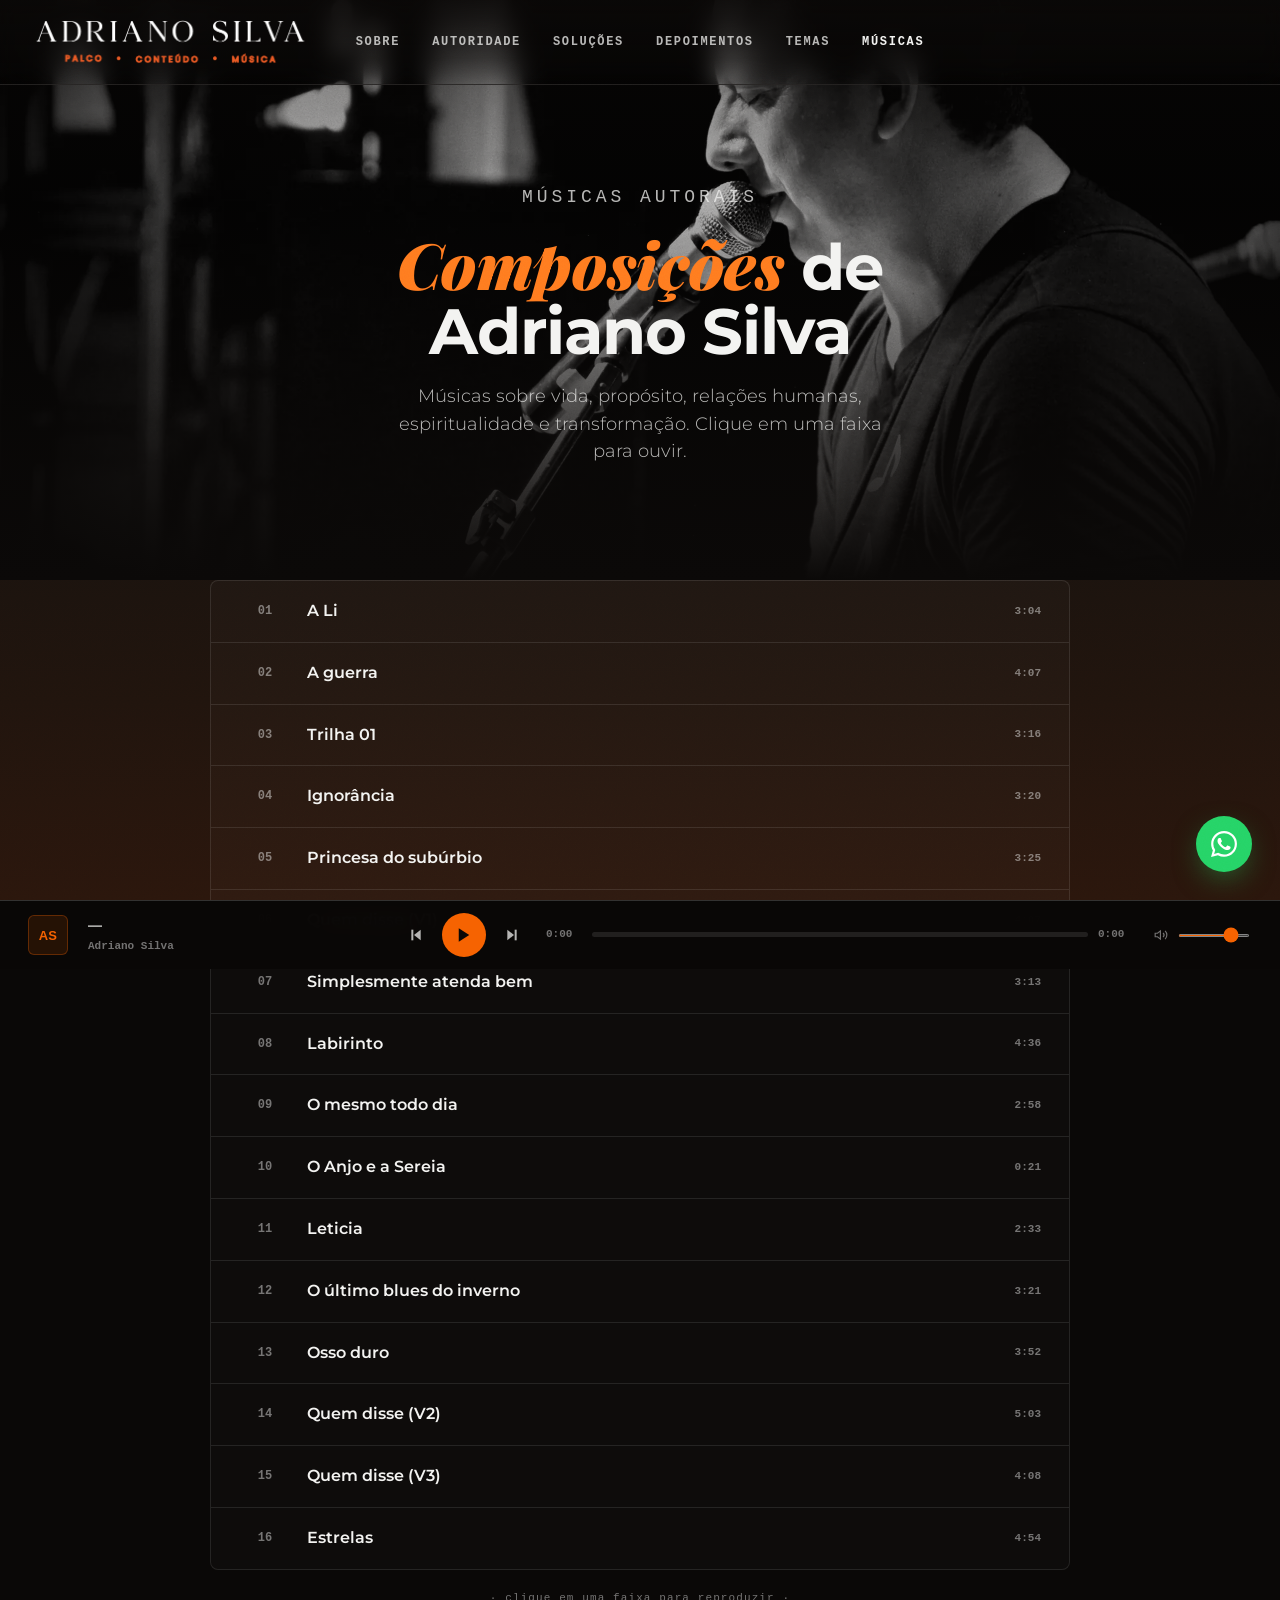
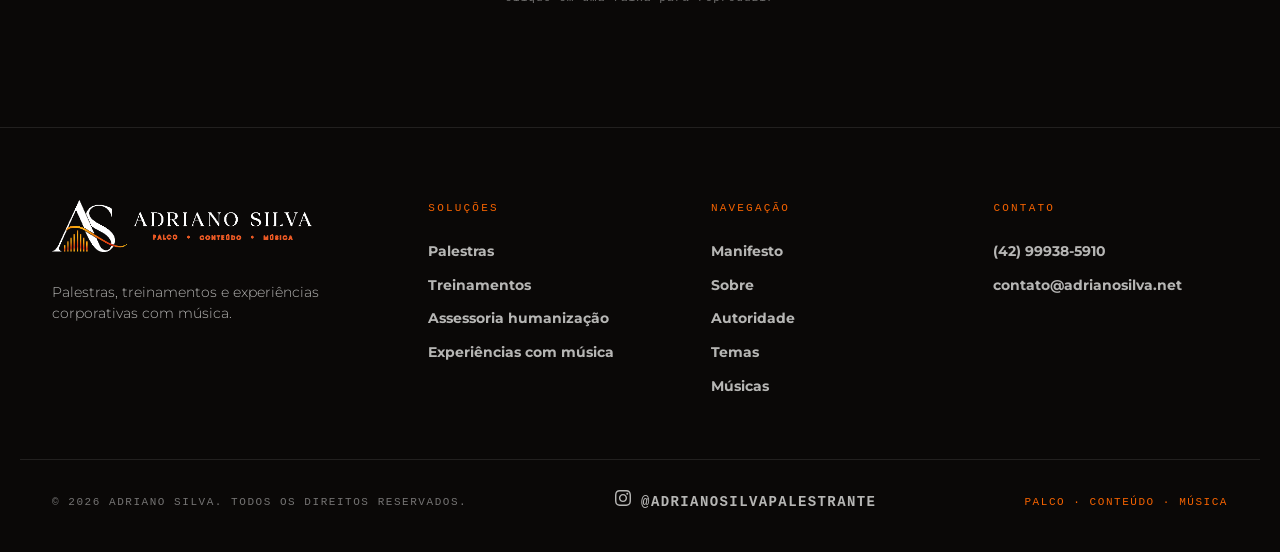
<file: musicas.html>
<!doctype html>
<html lang="pt-BR">
<head>
  <meta charset="utf-8">
  <meta name="viewport" content="width=device-width, initial-scale=1">
  <title>Músicas — Adriano Silva</title>
  <meta name="description" content="Ouça as composições autorais de Adriano Silva — músicas sobre vida, propósito, relações humanas e transformação.">

  <link rel="icon" href="assets/favicon.png" type="image/png">
  <link rel="apple-touch-icon" href="assets/favicon.png">

  <link rel="preconnect" href="https://fonts.googleapis.com">
  <link rel="preconnect" href="https://fonts.gstatic.com" crossorigin>
  <link href="https://fonts.googleapis.com/css2?family=Montserrat:wght@300;500;600;700;800;900&family=Playfair+Display:ital,wght@1,900&display=swap" rel="stylesheet">
  <link rel="stylesheet" href="adriano-styles.css">
  <link rel="stylesheet" href="musicas-styles.css">
  <!-- Open Graph -->
  <meta property="og:title" content="Músicas — Adriano Silva">
  <meta property="og:description" content="Composições autorais de Adriano Silva sobre vida, propósito, relações humanas e transformação. Ouça e conheça o músico por trás do palestrante.">
  <meta property="og:image" content="https://adrianosilva.net/assets/adriano-hero-orange.png">
  <meta property="og:url" content="https://adrianosilva.net/musicas.html">
  <meta property="og:type" content="website">
  <meta property="og:locale" content="pt_BR">
  <meta name="twitter:card" content="summary_large_image">
  <meta name="twitter:title" content="Músicas — Adriano Silva">
  <meta name="twitter:description" content="Composições autorais de Adriano Silva sobre vida, propósito, relações humanas e transformação. Ouça e conheça o músico por trás do palestrante.">
  <meta name="twitter:image" content="https://adrianosilva.net/assets/adriano-hero-orange.png">
  <!-- Google Analytics 4 — (gtag.js) -->
  <script async src="https://www.googletagmanager.com/gtag/js?id=G-5KCGCDJRH4"></script>
  <script>
    window.dataLayer = window.dataLayer || [];
    function gtag(){dataLayer.push(arguments);}
    gtag('js', new Date());
    gtag('config', 'G-5KCGCDJRH4');
  </script>
</head>
<body data-density="comfortable" data-anim="medium">

  <svg class="grain-svg" aria-hidden="true">
    <filter id="film-grain">
      <feTurbulence type="fractalNoise" baseFrequency="0.85" numOctaves="3" stitchTiles="stitch"/>
      <feColorMatrix values="0 0 0 0 1   0 0 0 0 0.95   0 0 0 0 0.85   0 0 0 0.5 0"/>
    </filter>
    <rect width="100%" height="100%" filter="url(#film-grain)"/>
  </svg>
  <div class="warmth-wash" aria-hidden="true"></div>

  <a class="whatsapp-fab" href="https://wa.me/5542999385910" target="_blank" rel="noreferrer" aria-label="Falar pelo WhatsApp">
    <svg viewBox="0 0 24 24" fill="currentColor" aria-hidden="true">
      <path d="M17.47 14.38c-.3-.15-1.76-.87-2.03-.97-.27-.1-.47-.15-.67.15-.2.3-.77.97-.94 1.16-.17.2-.35.22-.64.07-.3-.15-1.26-.46-2.4-1.47-.88-.79-1.48-1.76-1.65-2.06-.17-.3-.02-.46.13-.61.13-.13.3-.35.45-.52.15-.17.2-.3.3-.5.1-.2.05-.37-.02-.52-.08-.15-.67-1.61-.92-2.21-.24-.58-.49-.5-.67-.5h-.57c-.2 0-.52.07-.79.37-.27.3-1.04 1.02-1.04 2.48 0 1.46 1.06 2.87 1.21 3.07.15.2 2.1 3.2 5.08 4.49.71.3 1.26.49 1.69.62.71.23 1.36.2 1.87.12.57-.09 1.76-.72 2-1.41.25-.7.25-1.29.17-1.41-.07-.12-.27-.2-.57-.35M12.05 21.78h-.01a9.87 9.87 0 0 1-5.03-1.38l-.36-.21-3.74.98 1-3.65-.24-.37a9.86 9.86 0 0 1-1.51-5.26C2.16 6.45 6.6 2.01 12.05 2.01c2.64 0 5.12 1.03 6.99 2.9a9.83 9.83 0 0 1 2.89 6.99c0 5.45-4.43 9.88-9.88 9.88M20.46 3.49A11.81 11.81 0 0 0 12.05 0C5.5 0 .16 5.34.16 11.89c0 2.1.55 4.14 1.59 5.95L.06 24l6.3-1.65a11.88 11.88 0 0 0 5.69 1.45h.01c6.55 0 11.89-5.33 11.89-11.89a11.82 11.82 0 0 0-3.48-8.42"/>
    </svg>
  </a>

  <header class="site-header">
    <a class="brand" href="index.html">
      <img class="brand-logo" src="assets/logo-menu.png" alt="Adriano Silva — Palco, Conteúdo, Música">
    </a>
    <nav class="site-nav" aria-label="Navegação">
      <a href="index.html#sobre">Sobre</a>
      <a href="index.html#autoridade">Autoridade</a>
      <a href="index.html#solucoes">Soluções</a>
      <a href="index.html#depoimentos">Depoimentos</a>
      <a href="temas.html">Temas</a>
      <a href="musicas.html" class="active">Músicas</a>
    </nav>
      <button class="nav-toggle" aria-label="Abrir menu" aria-expanded="false">
      <span></span><span></span><span></span>
    </button>
  </header>
  <div class="nav-overlay" aria-hidden="true"></div>
  <aside class="nav-drawer" aria-label="Menu" aria-hidden="true">
    <div class="nav-drawer-header">
      <img class="nav-drawer-logo" src="assets/logo-menu.png" alt="Adriano Silva">
      <button class="nav-drawer-close" aria-label="Fechar menu"><svg width="20" height="20" viewBox="0 0 24 24" fill="none" stroke="currentColor" stroke-width="2" stroke-linecap="round" stroke-linejoin="round"><line x1="18" y1="6" x2="6" y2="18"/><line x1="6" y1="6" x2="18" y2="18"/></svg></button>
    </div>
    <nav>
      <a href="index.html#sobre">Sobre</a>
      <a href="index.html#autoridade">Autoridade</a>
      <a href="index.html#solucoes">Soluções</a>
      <a href="index.html#depoimentos">Depoimentos</a>
      <a href="temas.html">Temas</a>
      <a href="musicas.html">Músicas</a>
    </nav>
    <div class="nav-drawer-footer">
      <a class="nav-drawer-cta" href="participante.html">Área do Participante</a>
    </div>
  </aside>

  <main id="top">

    <!-- Hero -->
    <section class="music-page-hero">
      <p class="eyebrow">músicas autorais</p>
      <h1><em>Composições</em> de<br>Adriano Silva</h1>
      <p>Músicas sobre vida, propósito, relações humanas, espiritualidade e transformação. Clique em uma faixa para ouvir.</p>
    </section>

    <!-- Lista de faixas -->
    <section class="tracklist-section">
      <div class="tracklist-container">
        <ul class="tracklist">
          <li class="track-item reveal">
            <span class="track-num">01</span>
            <div class="track-info"><span class="track-title">A Li</span></div>
            <span class="track-duration">3:04</span>
          </li>
          <li class="track-item reveal">
            <span class="track-num">02</span>
            <div class="track-info"><span class="track-title">A guerra</span></div>
            <span class="track-duration">4:07</span>
          </li>
          <li class="track-item reveal">
            <span class="track-num">03</span>
            <div class="track-info"><span class="track-title">Trilha 01</span></div>
            <span class="track-duration">3:16</span>
          </li>
          <li class="track-item reveal">
            <span class="track-num">04</span>
            <div class="track-info"><span class="track-title">Ignorância</span></div>
            <span class="track-duration">3:20</span>
          </li>
          <li class="track-item reveal">
            <span class="track-num">05</span>
            <div class="track-info"><span class="track-title">Princesa do subúrbio</span></div>
            <span class="track-duration">3:25</span>
          </li>
          <li class="track-item reveal">
            <span class="track-num">06</span>
            <div class="track-info"><span class="track-title">Quem disse (V1)</span></div>
            <span class="track-duration">4:07</span>
          </li>
          <li class="track-item reveal">
            <span class="track-num">07</span>
            <div class="track-info"><span class="track-title">Simplesmente atenda bem</span></div>
            <span class="track-duration">3:13</span>
          </li>
          <li class="track-item reveal">
            <span class="track-num">08</span>
            <div class="track-info"><span class="track-title">Labirinto</span></div>
            <span class="track-duration">4:36</span>
          </li>
          <li class="track-item reveal">
            <span class="track-num">09</span>
            <div class="track-info"><span class="track-title">O mesmo todo dia</span></div>
            <span class="track-duration">2:58</span>
          </li>
          <li class="track-item reveal">
            <span class="track-num">10</span>
            <div class="track-info"><span class="track-title">O Anjo e a Sereia</span></div>
            <span class="track-duration">0:21</span>
          </li>
          <li class="track-item reveal">
            <span class="track-num">11</span>
            <div class="track-info"><span class="track-title">Leticia</span></div>
            <span class="track-duration">2:33</span>
          </li>
          <li class="track-item reveal">
            <span class="track-num">12</span>
            <div class="track-info"><span class="track-title">O último blues do inverno</span></div>
            <span class="track-duration">3:21</span>
          </li>
          <li class="track-item reveal">
            <span class="track-num">13</span>
            <div class="track-info"><span class="track-title">Osso duro</span></div>
            <span class="track-duration">3:52</span>
          </li>
          <li class="track-item reveal">
            <span class="track-num">14</span>
            <div class="track-info"><span class="track-title">Quem disse (V2)</span></div>
            <span class="track-duration">5:03</span>
          </li>
          <li class="track-item reveal">
            <span class="track-num">15</span>
            <div class="track-info"><span class="track-title">Quem disse (V3)</span></div>
            <span class="track-duration">4:08</span>
          </li>
          <li class="track-item reveal">
            <span class="track-num">16</span>
            <div class="track-info"><span class="track-title">Estrelas</span></div>
            <span class="track-duration">4:54</span>
          </li>
        </ul>
        <p class="tracklist-note">· clique em uma faixa para reproduzir ·</p>
      </div>
    </section>

  </main>

  <!-- Footer -->
  <footer class="site-footer">
    <div class="container footer-grid">
      <div class="footer-brand">
        <img class="footer-logo" src="assets/logo-footer.png" alt="Adriano Silva — Palco, Conteúdo, Música">
        <p>Palestras, treinamentos e experiências corporativas com música.</p>
      </div>
      <div>
        <h4>Soluções</h4>
        <a href="index.html#solucoes">Palestras</a>
        <a href="index.html#solucoes">Treinamentos</a>
        <a href="index.html#solucoes">Assessoria humanização</a>
        <a href="index.html#solucoes">Experiências com música</a>
      </div>
      <div>
        <h4>Navegação</h4>
        <a href="index.html#manifesto">Manifesto</a>
        <a href="index.html#sobre">Sobre</a>
        <a href="index.html#autoridade">Autoridade</a>
        <a href="temas.html">Temas</a>
        <a href="musicas.html">Músicas</a>
      </div>
      <div>
        <h4>Contato</h4>
        <a href="https://wa.me/5542999385910" target="_blank" rel="noreferrer">(42) 99938-5910</a>
        <a href="mailto:contato@adrianosilva.net">contato@adrianosilva.net</a>
      </div>
    </div>
    <div class="container footer-bottom">
      <p>© 2026 Adriano Silva. Todos os direitos reservados.</p>
      <a class="footer-social" href="https://www.instagram.com/adrianosilvapalestrante/" target="_blank" rel="noreferrer" aria-label="Instagram"><svg width="16" height="16" viewBox="0 0 24 24" fill="currentColor" aria-hidden="true"><path d="M12 2.163c3.204 0 3.584.012 4.85.07 3.252.148 4.771 1.691 4.919 4.919.058 1.265.069 1.645.069 4.849 0 3.205-.012 3.584-.069 4.849-.149 3.225-1.664 4.771-4.919 4.919-1.266.058-1.644.07-4.85.07-3.204 0-3.584-.012-4.849-.07-3.26-.149-4.771-1.699-4.919-4.92-.058-1.265-.07-1.644-.07-4.849 0-3.204.013-3.583.07-4.849.149-3.227 1.664-4.771 4.919-4.919 1.266-.057 1.645-.069 4.849-.069zm0-2.163c-3.259 0-3.667.014-4.947.072-4.358.2-6.78 2.618-6.98 6.98-.059 1.281-.073 1.689-.073 4.948 0 3.259.014 3.668.072 4.948.2 4.358 2.618 6.78 6.98 6.98 1.281.058 1.689.072 4.948.072 3.259 0 3.668-.014 4.948-.072 4.354-.2 6.782-2.618 6.979-6.98.059-1.28.073-1.689.073-4.948 0-3.259-.014-3.667-.072-4.947-.196-4.354-2.617-6.78-6.979-6.98-1.281-.059-1.69-.073-4.949-.073zm0 5.838c-3.403 0-6.162 2.759-6.162 6.162s2.759 6.163 6.162 6.163 6.162-2.759 6.162-6.163c0-3.403-2.759-6.162-6.162-6.162zm0 10.162c-2.209 0-4-1.79-4-4 0-2.209 1.791-4 4-4s4 1.791 4 4c0 2.21-1.791 4-4 4zm6.406-11.845c-.796 0-1.441.645-1.441 1.44s.645 1.44 1.441 1.44c.795 0 1.439-.645 1.439-1.44s-.644-1.44-1.439-1.44z"/></svg> @adrianosilvapalestrante</a>
      <p><em>palco · conteúdo · música</em></p>
    </div>
  </footer>

  <!-- Sticky Player Bar -->
  <div class="player-bar" role="region" aria-label="Player de música">
    <div class="player-avatar" aria-hidden="true"><span>AS</span></div>
    <div class="player-track-info">
      <div class="player-track-title">—</div>
      <div class="player-track-sub">Adriano Silva</div>
    </div>
    <div class="player-controls">
      <button class="player-btn prev" aria-label="Faixa anterior"></button>
      <button class="player-btn play-pause" aria-label="Reproduzir/Pausar"></button>
      <button class="player-btn next" aria-label="Próxima faixa"></button>
    </div>
    <div class="player-progress-wrap">
      <span class="player-time current">0:00</span>
      <div class="player-progress" role="slider" aria-label="Progresso">
        <div class="player-progress-fill"></div>
      </div>
      <span class="player-time duration">0:00</span>
    </div>
    <div class="player-volume">
      <svg width="14" height="14" viewBox="0 0 24 24" fill="none" stroke="currentColor" stroke-width="2"><polygon points="11 5 6 9 2 9 2 15 6 15 11 19 11 5"/><path d="M19.07 4.93a10 10 0 0 1 0 14.14M15.54 8.46a5 5 0 0 1 0 7.07"/></svg>
      <input type="range" min="0" max="100" value="80" aria-label="Volume">
    </div>
  </div>

  <script src="adriano-script.js"></script>
  <script src="musicas-script.js"></script>
</body>
</html>
</file>
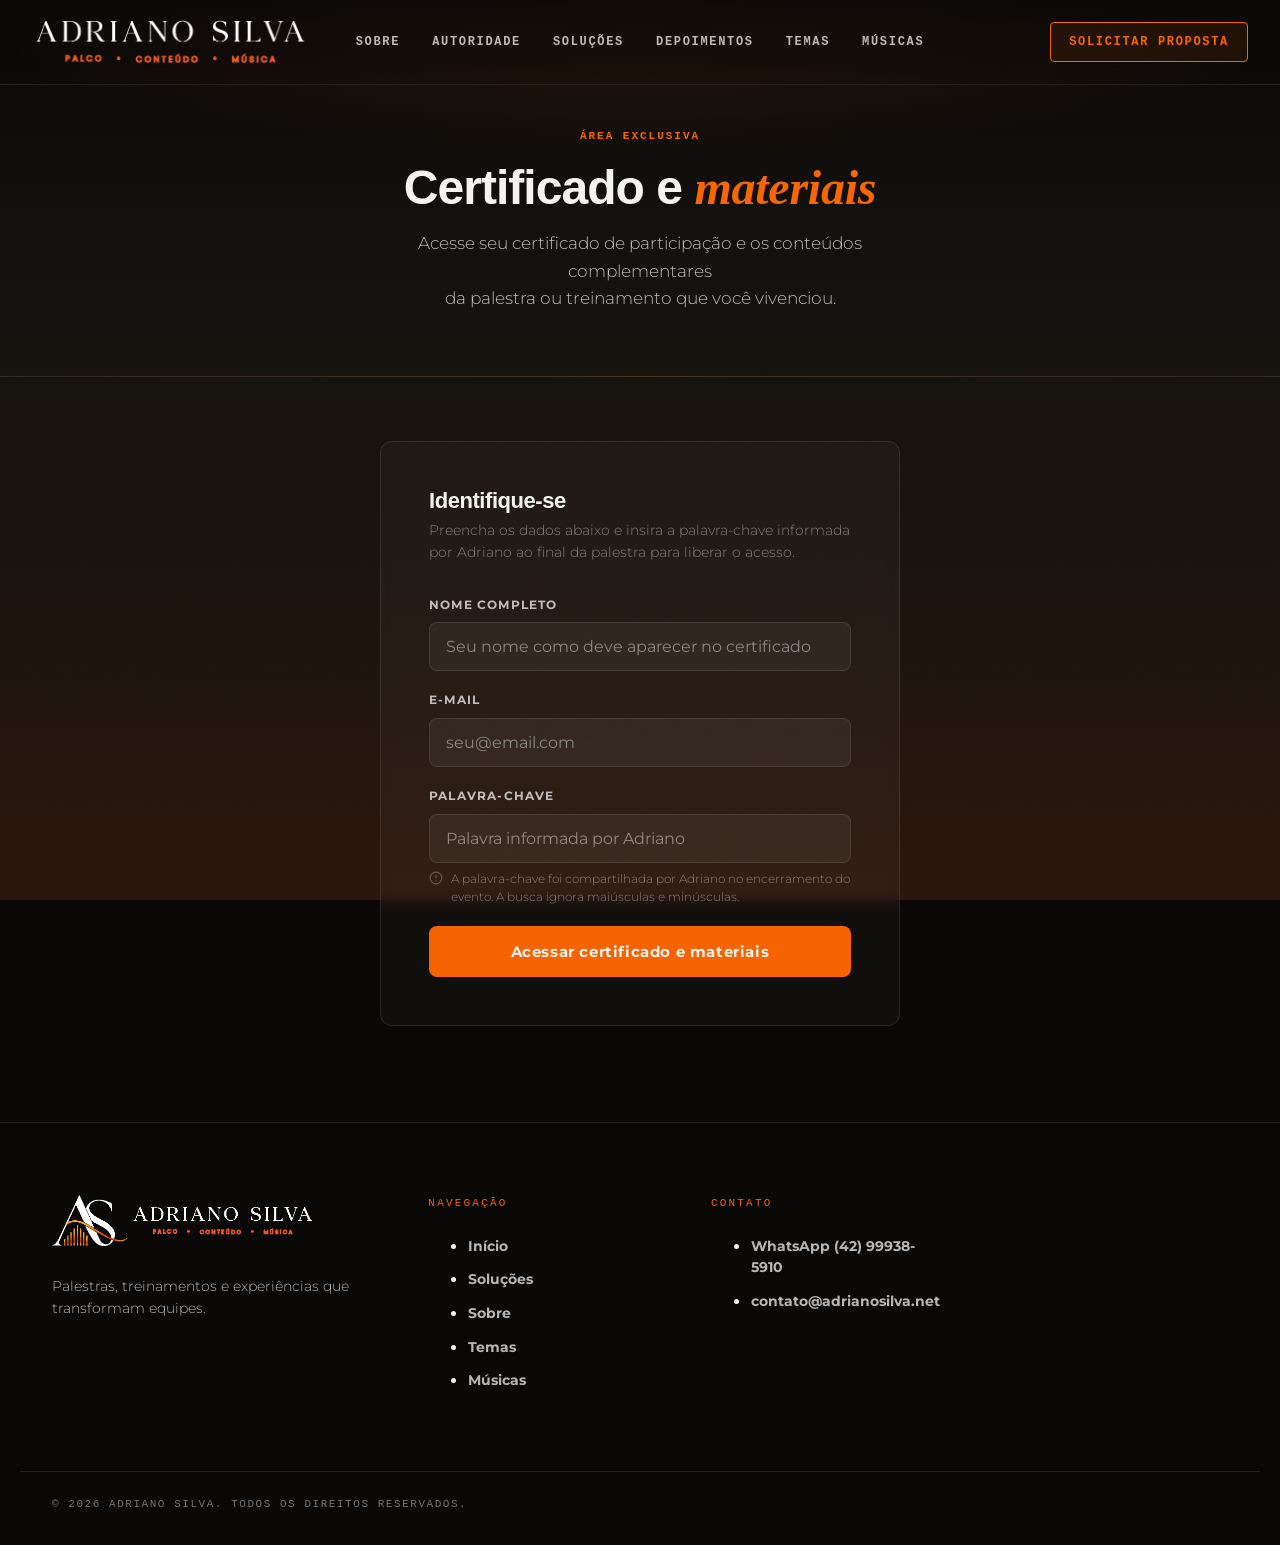
<file: participante.html>
<!doctype html>
<html lang="pt-BR">
<head>
  <meta charset="utf-8">
  <meta name="viewport" content="width=device-width, initial-scale=1">
  <title>Área do Participante — Adriano Silva</title>
  <meta name="description" content="Acesse seu certificado de participação e materiais complementares das palestras e treinamentos de Adriano Silva.">
  <meta name="robots" content="noindex">

  <link rel="icon" href="assets/favicon.png" type="image/png">
  <link rel="apple-touch-icon" href="assets/favicon.png">

  <link rel="preconnect" href="https://fonts.googleapis.com">
  <link rel="preconnect" href="https://fonts.gstatic.com" crossorigin>
  <link href="https://fonts.googleapis.com/css2?family=Montserrat:wght@300;500;600;700;800;900&family=Playfair+Display:ital,wght@1,900&display=swap" rel="stylesheet">

  <link rel="stylesheet" href="adriano-styles.css">
  <link rel="stylesheet" href="participante-styles.css">
  <!-- Open Graph -->
  <meta property="og:title" content="Área do Participante — Adriano Silva">
  <meta property="og:description" content="Acesse seu certificado de participação e os materiais complementares da palestra ou treinamento que você vivenciou com Adriano Silva.">
  <meta property="og:image" content="https://adrianosilva.net/assets/adriano-hero-orange.png">
  <meta property="og:url" content="https://adrianosilva.net/participante.html">
  <meta property="og:type" content="website">
  <meta property="og:locale" content="pt_BR">
  <meta name="twitter:card" content="summary_large_image">
  <meta name="twitter:title" content="Área do Participante — Adriano Silva">
  <meta name="twitter:description" content="Acesse seu certificado de participação e os materiais complementares da palestra ou treinamento que você vivenciou com Adriano Silva.">
  <meta name="twitter:image" content="https://adrianosilva.net/assets/adriano-hero-orange.png">
  <!-- Google Analytics 4 — (gtag.js) -->
  <script async src="https://www.googletagmanager.com/gtag/js?id=G-5KCGCDJRH4"></script>
  <script>
    window.dataLayer = window.dataLayer || [];
    function gtag(){dataLayer.push(arguments);}
    gtag('js', new Date());
    gtag('config', 'G-5KCGCDJRH4');
  </script>
</head>
<body data-density="comfortable" data-anim="medium">

  <!-- Film grain overlay -->
  <svg class="grain-svg" aria-hidden="true">
    <filter id="film-grain">
      <feTurbulence type="fractalNoise" baseFrequency="0.85" numOctaves="3" stitchTiles="stitch"/>
      <feColorMatrix values="0 0 0 0 1   0 0 0 0 0.95   0 0 0 0 0.85   0 0 0 0.5 0"/>
    </filter>
    <rect width="100%" height="100%" filter="url(#film-grain)"/>
  </svg>

  <div class="warmth-wash" aria-hidden="true"></div>

  <!-- WhatsApp FAB -->
  <a class="whatsapp-fab" href="https://wa.me/5542999385910" target="_blank" rel="noreferrer" aria-label="Falar pelo WhatsApp">
    <svg viewBox="0 0 24 24" fill="currentColor" aria-hidden="true">
      <path d="M17.47 14.38c-.3-.15-1.76-.87-2.03-.97-.27-.1-.47-.15-.67.15-.2.3-.77.97-.94 1.16-.17.2-.35.22-.64.07-.3-.15-1.26-.46-2.4-1.47-.88-.79-1.48-1.76-1.65-2.06-.17-.3-.02-.46.13-.61.13-.13.3-.35.45-.52.15-.17.2-.3.3-.5.1-.2.05-.37-.02-.52-.08-.15-.67-1.61-.92-2.21-.24-.58-.49-.5-.67-.5h-.57c-.2 0-.52.07-.79.37-.27.3-1.04 1.02-1.04 2.48 0 1.46 1.06 2.87 1.21 3.07.15.2 2.1 3.2 5.08 4.49.71.3 1.26.49 1.69.62.71.23 1.36.2 1.87.12.57-.09 1.76-.72 2-1.41.25-.7.25-1.29.17-1.41-.07-.12-.27-.2-.57-.35M12.05 21.78h-.01a9.87 9.87 0 0 1-5.03-1.38l-.36-.21-3.74.98 1-3.65-.24-.37a9.86 9.86 0 0 1-1.51-5.26C2.16 6.45 6.6 2.01 12.05 2.01c2.64 0 5.12 1.03 6.99 2.9a9.83 9.83 0 0 1 2.89 6.99c0 5.45-4.43 9.88-9.88 9.88M20.46 3.49A11.81 11.81 0 0 0 12.05 0C5.5 0 .16 5.34.16 11.89c0 2.1.55 4.14 1.59 5.95L.06 24l6.3-1.65a11.88 11.88 0 0 0 5.69 1.45h.01c6.55 0 11.89-5.33 11.89-11.89a11.82 11.82 0 0 0-3.48-8.42"/>
    </svg>
  </a>

  <!-- Header -->
  <header class="site-header">
    <a class="brand" href="index.html">
      <img class="brand-logo" src="assets/logo-menu.png" alt="Adriano Silva — Palco, Conteúdo, Música">
    </a>
    <nav class="site-nav" aria-label="Navegação">
      <a href="index.html#sobre">Sobre</a>
      <a href="index.html#autoridade">Autoridade</a>
      <a href="index.html#solucoes">Soluções</a>
      <a href="index.html#depoimentos">Depoimentos</a>
      <a href="temas.html">Temas</a>
      <a href="musicas.html">Músicas</a>
    </nav>
    <a class="header-cta" href="https://wa.me/5542999385910" target="_blank" rel="noreferrer">Solicitar proposta</a>
    <button class="nav-toggle" aria-label="Abrir menu" aria-expanded="false">
      <span></span><span></span><span></span>
    </button>
  </header>

  <div class="nav-overlay" aria-hidden="true"></div>
  <aside class="nav-drawer" aria-label="Menu" aria-hidden="true">
    <div class="nav-drawer-header">
      <img class="nav-drawer-logo" src="assets/logo-menu.png" alt="Adriano Silva">
      <button class="nav-drawer-close" aria-label="Fechar menu"><svg width="20" height="20" viewBox="0 0 24 24" fill="none" stroke="currentColor" stroke-width="2" stroke-linecap="round" stroke-linejoin="round"><line x1="18" y1="6" x2="6" y2="18"/><line x1="6" y1="6" x2="18" y2="18"/></svg></button>
    </div>
    <nav>
      <a href="index.html#sobre">Sobre</a>
      <a href="index.html#autoridade">Autoridade</a>
      <a href="index.html#solucoes">Soluções</a>
      <a href="index.html#depoimentos">Depoimentos</a>
      <a href="temas.html">Temas</a>
      <a href="musicas.html">Músicas</a>
    </nav>
    <div class="nav-drawer-footer">
      <a class="nav-drawer-cta" href="participante.html">Área do Participante</a>
    </div>
  </aside>

  <main>

    <!-- ── Hero ───────────────────────────────────────────── -->
    <section class="part-hero">
      <p class="eyebrow">área exclusiva</p>
      <h1>Certificado e <em>materiais</em></h1>
      <p>Acesse seu certificado de participação e os conteúdos complementares<br>da palestra ou treinamento que você vivenciou.</p>
    </section>

    <!-- ── Conteúdo principal ──────────────────────────────── -->
    <div class="part-main">

      <!-- FORMULÁRIO (estado inicial) -->
      <div id="form-section">

        <div class="form-card">
          <h2 class="form-card-title">Identifique-se</h2>
          <p class="form-card-sub">Preencha os dados abaixo e insira a palavra-chave informada por Adriano ao final da palestra para liberar o acesso.</p>

          <!-- Aviso de retorno (preenchido via JS quando detectado) -->
          <div class="return-notice" id="return-notice" role="status">
            <svg width="16" height="16" viewBox="0 0 24 24" fill="none" stroke="currentColor" stroke-width="2" stroke-linecap="round" stroke-linejoin="round" aria-hidden="true">
              <path d="M20 21v-2a4 4 0 0 0-4-4H8a4 4 0 0 0-4 4v2"/>
              <circle cx="12" cy="7" r="4"/>
            </svg>
            <span>Bem-vindo de volta, <strong id="return-name"></strong>! Seu nome foi preenchido automaticamente.</span>
          </div>

          <form id="part-form" novalidate>

            <div class="form-group">
              <label for="nome">Nome completo</label>
              <input
                type="text"
                id="nome"
                name="nome"
                autocomplete="name"
                placeholder="Seu nome como deve aparecer no certificado"
                required
              >
            </div>

            <div class="form-group">
              <label for="email">E-mail</label>
              <input
                type="email"
                id="email"
                name="email"
                autocomplete="email"
                placeholder="seu@email.com"
                required
              >
            </div>

            <div class="form-group">
              <label for="keyword">Palavra-chave</label>
              <input
                type="text"
                id="keyword"
                name="keyword"
                autocomplete="off"
                autocorrect="off"
                autocapitalize="characters"
                placeholder="Palavra informada por Adriano"
                required
              >
              <p class="form-hint">
                <svg width="14" height="14" viewBox="0 0 24 24" fill="none" stroke="currentColor" stroke-width="2" stroke-linecap="round" stroke-linejoin="round" aria-hidden="true">
                  <circle cx="12" cy="12" r="10"/>
                  <line x1="12" y1="8" x2="12" y2="12"/>
                  <line x1="12" y1="16" x2="12.01" y2="16"/>
                </svg>
                A palavra-chave foi compartilhada por Adriano no encerramento do evento. A busca ignora maiúsculas e minúsculas.
              </p>
            </div>

            <!-- Mensagem de erro -->
            <div class="form-error" id="form-error" role="alert">
              <svg width="16" height="16" viewBox="0 0 24 24" fill="none" stroke="currentColor" stroke-width="2" stroke-linecap="round" stroke-linejoin="round" aria-hidden="true">
                <circle cx="12" cy="12" r="10"/>
                <line x1="12" y1="8" x2="12" y2="12"/>
                <line x1="12" y1="16" x2="12.01" y2="16"/>
              </svg>
              <span id="form-error-msg"></span>
            </div>

            <button type="submit" class="btn-submit" id="submit-btn">
              <span class="spinner" aria-hidden="true"></span>
              <span class="btn-label">Acessar certificado e materiais</span>
            </button>

          </form>
        </div>

      </div>
      <!-- /form-section -->

      <!-- SUCESSO (oculto até validação) -->
      <div id="success-section" aria-live="polite">

        <!-- Boas-vindas -->
        <div class="success-welcome">
          <p class="eyebrow">acesso liberado</p>
          <h2>Parabéns, <strong id="welcome-name"></strong>!</h2>
          <p>Seu certificado de participação em <strong id="event-name" style="color:var(--white)"></strong> está pronto.</p>
        </div>

        <!-- Certificado -->
        <div class="cert-section">
          <p class="cert-section-label">
            <svg width="14" height="14" viewBox="0 0 24 24" fill="none" stroke="currentColor" stroke-width="2" stroke-linecap="round" stroke-linejoin="round" aria-hidden="true">
              <path d="M14 2H6a2 2 0 0 0-2 2v16a2 2 0 0 0 2 2h12a2 2 0 0 0 2-2V8z"/>
              <polyline points="14 2 14 8 20 8"/>
            </svg>
            Certificado de Participação
          </p>

          <div class="cert-preview-wrapper">
            <div id="cert-svg-container"></div>
          </div>

          <div class="cert-actions">
            <button class="btn-download" id="btn-download" type="button">
              <svg width="16" height="16" viewBox="0 0 24 24" fill="none" stroke="currentColor" stroke-width="2" stroke-linecap="round" stroke-linejoin="round" aria-hidden="true">
                <path d="M21 15v4a2 2 0 0 1-2 2H5a2 2 0 0 1-2-2v-4"/>
                <polyline points="7 10 12 15 17 10"/>
                <line x1="12" y1="15" x2="12" y2="3"/>
              </svg>
              Baixar PDF
            </button>
            <button class="btn-download-outline" id="btn-print" type="button">
              <svg width="16" height="16" viewBox="0 0 24 24" fill="none" stroke="currentColor" stroke-width="2" stroke-linecap="round" stroke-linejoin="round" aria-hidden="true">
                <polyline points="6 9 6 2 18 2 18 9"/>
                <path d="M6 18H4a2 2 0 0 1-2-2v-5a2 2 0 0 1 2-2h16a2 2 0 0 1 2 2v5a2 2 0 0 1-2 2h-2"/>
                <rect x="6" y="14" width="12" height="8"/>
              </svg>
              Imprimir
            </button>
          </div>

          <p class="cert-reaccess-note">
            <svg width="12" height="12" viewBox="0 0 24 24" fill="none" stroke="currentColor" stroke-width="2" stroke-linecap="round" stroke-linejoin="round" aria-hidden="true">
              <circle cx="12" cy="12" r="10"/>
              <line x1="12" y1="8" x2="12" y2="12"/>
              <line x1="12" y1="16" x2="12.01" y2="16"/>
            </svg>
            Para acessar novamente em outro momento, basta informar seu e-mail e a palavra-chave.
          </p>
        </div>

        <!-- Materiais -->
        <div class="materials-section">
          <p class="cert-section-label">
            <svg width="14" height="14" viewBox="0 0 24 24" fill="none" stroke="currentColor" stroke-width="2" stroke-linecap="round" stroke-linejoin="round" aria-hidden="true">
              <path d="M21 15v4a2 2 0 0 1-2 2H5a2 2 0 0 1-2-2v-4"/>
              <polyline points="7 10 12 15 17 10"/>
              <line x1="12" y1="15" x2="12" y2="3"/>
            </svg>
            Materiais Complementares
          </p>
          <div class="materials-grid" id="materials-grid"></div>
        </div>

        <!-- Rodapé da seção -->
        <div class="part-back">
          <a href="index.html">
            <svg width="14" height="14" viewBox="0 0 24 24" fill="none" stroke="currentColor" stroke-width="2" stroke-linecap="round" stroke-linejoin="round" aria-hidden="true">
              <line x1="19" y1="12" x2="5" y2="12"/>
              <polyline points="12 19 5 12 12 5"/>
            </svg>
            Voltar ao site
          </a>
          <button type="button" id="btn-new-reg">
            Acessar outro certificado
            <svg width="14" height="14" viewBox="0 0 24 24" fill="none" stroke="currentColor" stroke-width="2" stroke-linecap="round" stroke-linejoin="round" aria-hidden="true">
              <line x1="5" y1="12" x2="19" y2="12"/>
              <polyline points="12 5 19 12 12 19"/>
            </svg>
          </button>
        </div>

      </div>
      <!-- /success-section -->

    </div>
    <!-- /part-main -->

  </main>

  <!-- Footer -->
  <footer class="site-footer">
    <div class="container footer-grid">
      <div class="footer-brand">
        <img class="footer-logo" src="assets/logo-footer.png" alt="Adriano Silva — Palco, Conteúdo, Música">
        <p class="footer-tagline">Palestras, treinamentos e experiências que transformam equipes.</p>
      </div>
      <div class="footer-col">
        <h4>Navegação</h4>
        <ul>
          <li><a href="index.html">Início</a></li>
          <li><a href="index.html#solucoes">Soluções</a></li>
          <li><a href="index.html#sobre">Sobre</a></li>
          <li><a href="temas.html">Temas</a></li>
          <li><a href="musicas.html">Músicas</a></li>
        </ul>
      </div>
      <div class="footer-col">
        <h4>Contato</h4>
        <ul>
          <li><a href="https://wa.me/5542999385910" target="_blank" rel="noreferrer">WhatsApp (42) 99938-5910</a></li>
          <li><a href="mailto:contato@adrianosilva.net">contato@adrianosilva.net</a></li>
        </ul>
      </div>
    </div>
    <div class="container footer-bottom">
      <p>&copy; <span id="footer-year"></span> Adriano Silva. Todos os direitos reservados.</p>
    </div>
  </footer>

  <!-- Scripts -->
  <script src="assets/eventos-config.js"></script>
  <script src="participante-script.js"></script>
  <script src="adriano-script.js"></script>
  <script>
    document.getElementById('footer-year').textContent = new Date().getFullYear();
  </script>

</body>
</html>
</file>
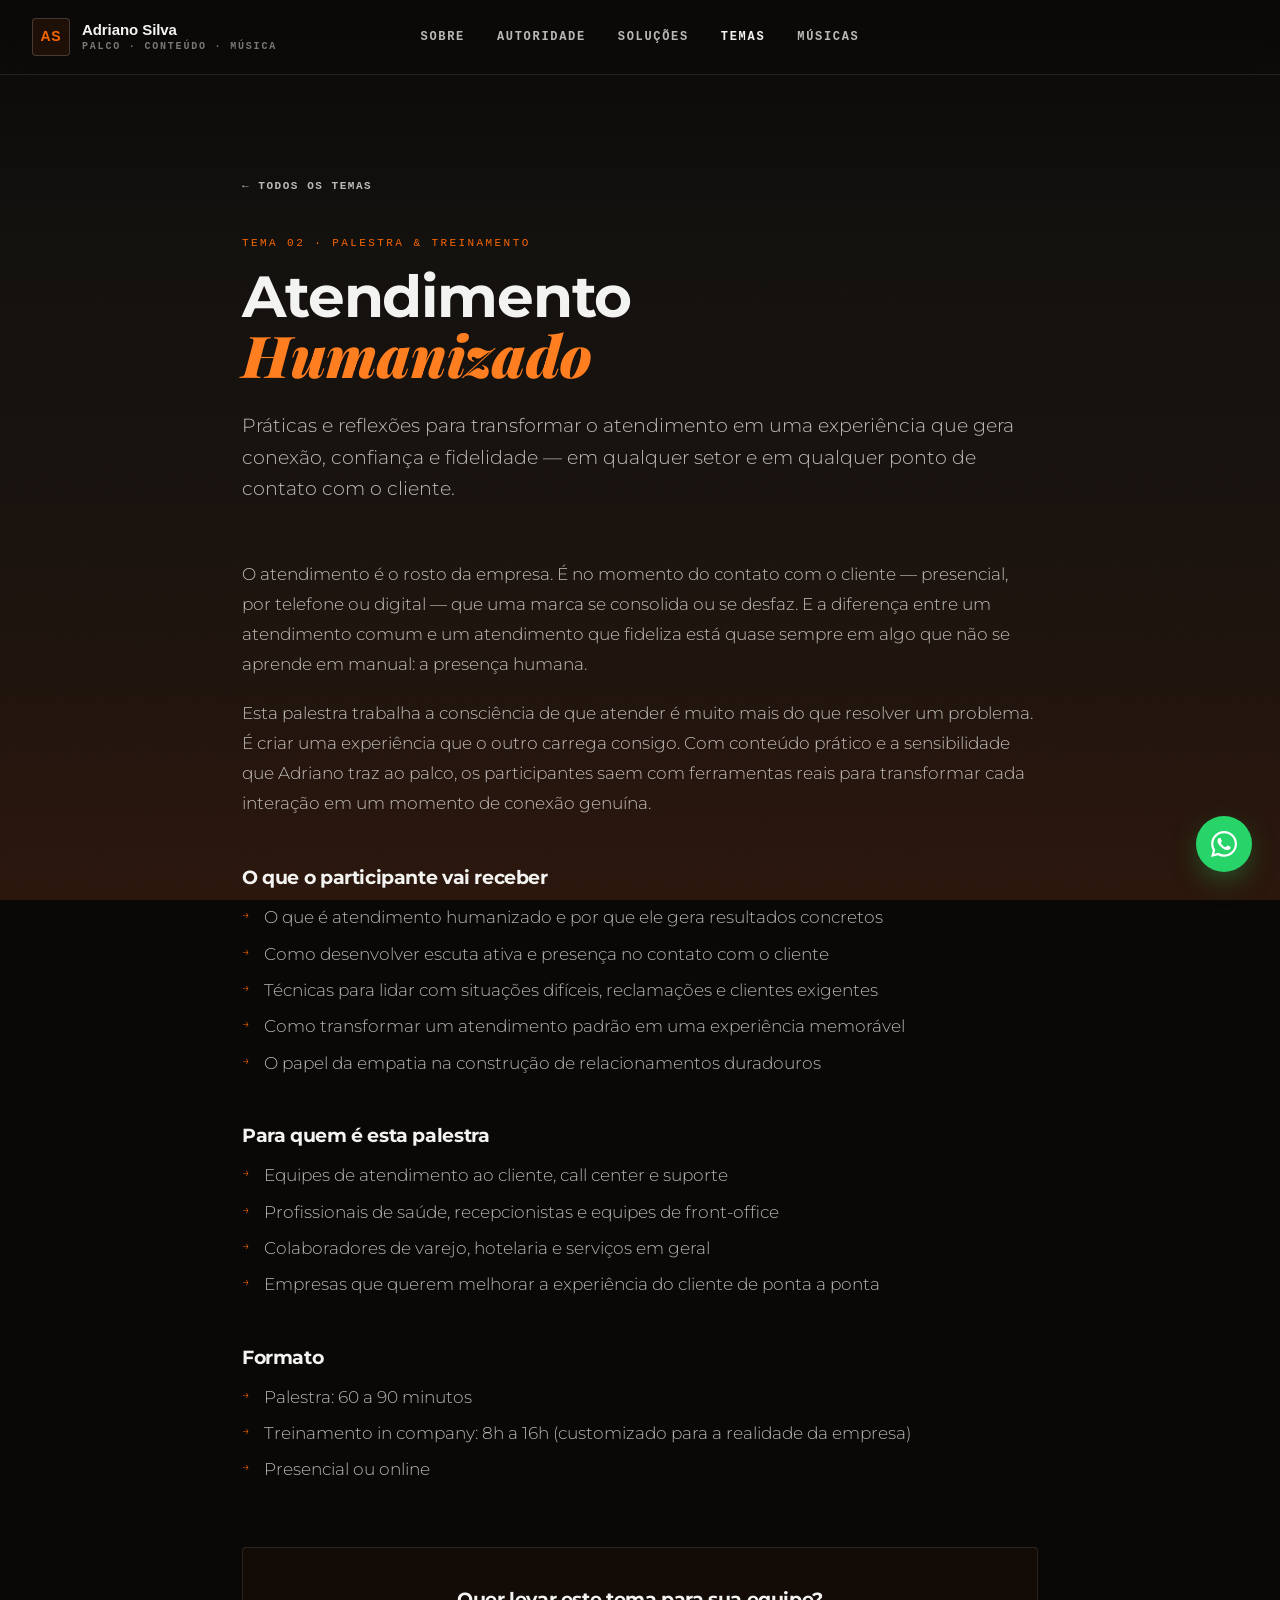
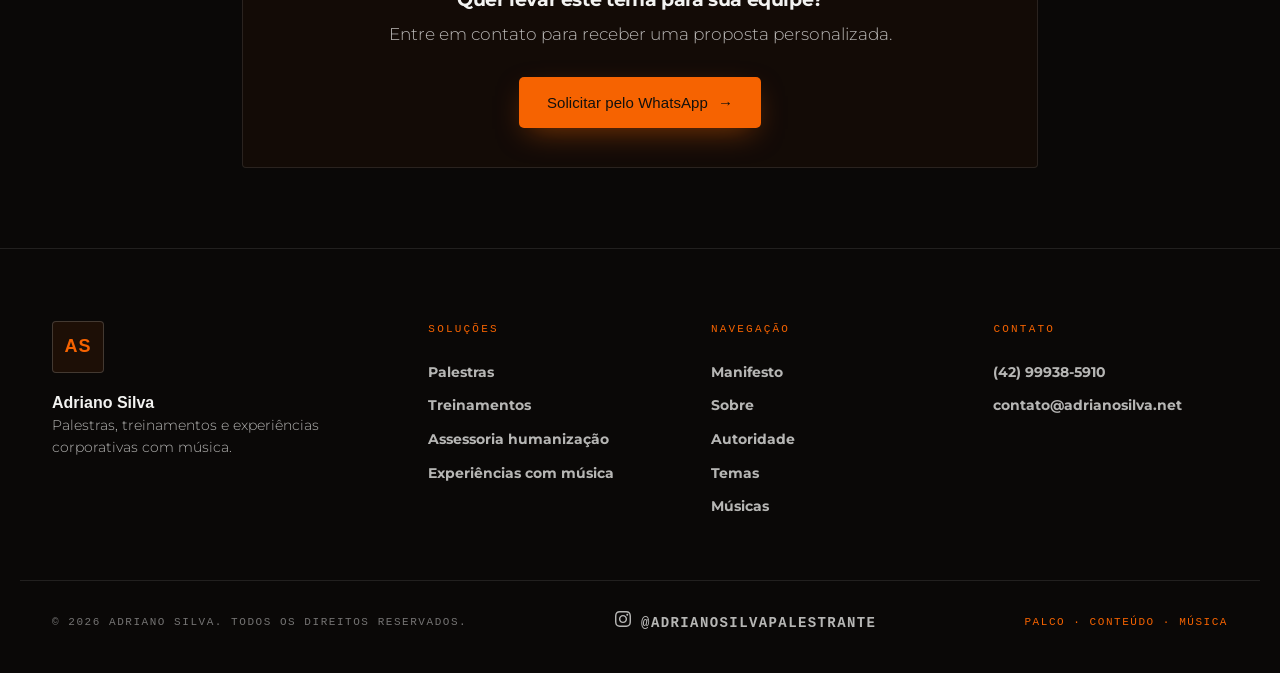
<file: tema-atendimento.html>
<!doctype html>
<html lang="pt-BR">
<head>
  <meta charset="utf-8">
  <meta name="viewport" content="width=device-width, initial-scale=1">
  <title>Atendimento Humanizado — Adriano Silva</title>
  <meta name="description" content="Práticas e reflexões para transformar o atendimento em uma experiência que gera conexão, confiança e fidelidade — em qualquer setor.">

  <link rel="icon" href="assets/favicon.png" type="image/png">
  <link rel="apple-touch-icon" href="assets/favicon.png">

  <link rel="preconnect" href="https://fonts.googleapis.com">
  <link rel="preconnect" href="https://fonts.gstatic.com" crossorigin>
  <link href="https://fonts.googleapis.com/css2?family=Montserrat:wght@300;500;600;700;800;900&family=Playfair+Display:ital,wght@1,900&display=swap" rel="stylesheet">
  <link rel="stylesheet" href="adriano-styles.css">
  <link rel="stylesheet" href="temas-styles.css">
  <!-- Open Graph -->
  <meta property="og:title" content="Atendimento Humanizado — Palestra | Adriano Silva">
  <meta property="og:description" content="Práticas e reflexões para transformar o atendimento em uma experiência que gera conexão, confiança e fidelização genuína.">
  <meta property="og:image" content="https://adrianosilva.net/assets/adriano-hero-orange.png">
  <meta property="og:url" content="https://adrianosilva.net/tema-atendimento.html">
  <meta property="og:type" content="website">
  <meta property="og:locale" content="pt_BR">
  <meta name="twitter:card" content="summary_large_image">
  <meta name="twitter:title" content="Atendimento Humanizado — Palestra | Adriano Silva">
  <meta name="twitter:description" content="Práticas e reflexões para transformar o atendimento em uma experiência que gera conexão, confiança e fidelização genuína.">
  <meta name="twitter:image" content="https://adrianosilva.net/assets/adriano-hero-orange.png">
  <!-- Google Analytics 4 — (gtag.js) -->
  <script async src="https://www.googletagmanager.com/gtag/js?id=G-5KCGCDJRH4"></script>
  <script>
    window.dataLayer = window.dataLayer || [];
    function gtag(){dataLayer.push(arguments);}
    gtag('js', new Date());
    gtag('config', 'G-5KCGCDJRH4');
  </script>
</head>
<body data-density="comfortable" data-anim="medium">

  <svg class="grain-svg" aria-hidden="true">
    <filter id="film-grain">
      <feTurbulence type="fractalNoise" baseFrequency="0.85" numOctaves="3" stitchTiles="stitch"/>
      <feColorMatrix values="0 0 0 0 1   0 0 0 0 0.95   0 0 0 0 0.85   0 0 0 0.5 0"/>
    </filter>
    <rect width="100%" height="100%" filter="url(#film-grain)"/>
  </svg>
  <div class="warmth-wash" aria-hidden="true"></div>

  <a class="whatsapp-fab" href="https://wa.me/5542999385910" target="_blank" rel="noreferrer" aria-label="Falar pelo WhatsApp">
    <svg viewBox="0 0 24 24" fill="currentColor" aria-hidden="true">
      <path d="M17.47 14.38c-.3-.15-1.76-.87-2.03-.97-.27-.1-.47-.15-.67.15-.2.3-.77.97-.94 1.16-.17.2-.35.22-.64.07-.3-.15-1.26-.46-2.4-1.47-.88-.79-1.48-1.76-1.65-2.06-.17-.3-.02-.46.13-.61.13-.13.3-.35.45-.52.15-.17.2-.3.3-.5.1-.2.05-.37-.02-.52-.08-.15-.67-1.61-.92-2.21-.24-.58-.49-.5-.67-.5h-.57c-.2 0-.52.07-.79.37-.27.3-1.04 1.02-1.04 2.48 0 1.46 1.06 2.87 1.21 3.07.15.2 2.1 3.2 5.08 4.49.71.3 1.26.49 1.69.62.71.23 1.36.2 1.87.12.57-.09 1.76-.72 2-1.41.25-.7.25-1.29.17-1.41-.07-.12-.27-.2-.57-.35M12.05 21.78h-.01a9.87 9.87 0 0 1-5.03-1.38l-.36-.21-3.74.98 1-3.65-.24-.37a9.86 9.86 0 0 1-1.51-5.26C2.16 6.45 6.6 2.01 12.05 2.01c2.64 0 5.12 1.03 6.99 2.9a9.83 9.83 0 0 1 2.89 6.99c0 5.45-4.43 9.88-9.88 9.88M20.46 3.49A11.81 11.81 0 0 0 12.05 0C5.5 0 .16 5.34.16 11.89c0 2.1.55 4.14 1.59 5.95L.06 24l6.3-1.65a11.88 11.88 0 0 0 5.69 1.45h.01c6.55 0 11.89-5.33 11.89-11.89a11.82 11.82 0 0 0-3.48-8.42"/>
    </svg>
  </a>

  <header class="site-header">
    <a class="brand" href="index.html">
      <span class="brand-mark">AS</span>
      <span class="brand-text">
        <strong>Adriano Silva</strong>
        <em>palco · conteúdo · música</em>
      </span>
    </a>
    <nav class="site-nav" aria-label="Navegação">
      <a href="index.html#sobre">Sobre</a>
      <a href="index.html#autoridade">Autoridade</a>
      <a href="index.html#solucoes">Soluções</a>
      <a href="temas.html" class="active">Temas</a>
      <a href="musicas.html">Músicas</a>
    </nav>
      <button class="nav-toggle" aria-label="Abrir menu" aria-expanded="false">
      <span></span><span></span><span></span>
    </button>
  </header>
  <div class="nav-overlay" aria-hidden="true"></div>
  <aside class="nav-drawer" aria-label="Menu" aria-hidden="true">
    <div class="nav-drawer-header">
      <img class="nav-drawer-logo" src="assets/logo-menu.png" alt="Adriano Silva">
      <button class="nav-drawer-close" aria-label="Fechar menu"><svg width="20" height="20" viewBox="0 0 24 24" fill="none" stroke="currentColor" stroke-width="2" stroke-linecap="round" stroke-linejoin="round"><line x1="18" y1="6" x2="6" y2="18"/><line x1="6" y1="6" x2="18" y2="18"/></svg></button>
    </div>
    <nav>
      <a href="index.html#sobre">Sobre</a>
      <a href="index.html#autoridade">Autoridade</a>
      <a href="index.html#solucoes">Soluções</a>
      <a href="index.html#depoimentos">Depoimentos</a>
      <a href="temas.html">Temas</a>
      <a href="musicas.html">Músicas</a>
    </nav>
    <div class="nav-drawer-footer">
      <a class="nav-drawer-cta" href="participante.html">Área do Participante</a>
    </div>
  </aside>

  <main id="top">

    <div class="theme-detail-hero">
      <a class="back-link" href="temas.html">← Todos os temas</a>
      <p class="eyebrow">tema 02 · palestra & treinamento</p>
      <h1>Atendimento<br><em>Humanizado</em></h1>
      <p class="hero-lead">Práticas e reflexões para transformar o atendimento em uma experiência que gera conexão, confiança e fidelidade — em qualquer setor e em qualquer ponto de contato com o cliente.</p>
    </div>

    <div class="theme-detail-body">

      <p>O atendimento é o rosto da empresa. É no momento do contato com o cliente — presencial, por telefone ou digital — que uma marca se consolida ou se desfaz. E a diferença entre um atendimento comum e um atendimento que fideliza está quase sempre em algo que não se aprende em manual: a presença humana.</p>

      <p>Esta palestra trabalha a consciência de que atender é muito mais do que resolver um problema. É criar uma experiência que o outro carrega consigo. Com conteúdo prático e a sensibilidade que Adriano traz ao palco, os participantes saem com ferramentas reais para transformar cada interação em um momento de conexão genuína.</p>

      <h3>O que o participante vai receber</h3>
      <ul>
        <li>O que é atendimento humanizado e por que ele gera resultados concretos</li>
        <li>Como desenvolver escuta ativa e presença no contato com o cliente</li>
        <li>Técnicas para lidar com situações difíceis, reclamações e clientes exigentes</li>
        <li>Como transformar um atendimento padrão em uma experiência memorável</li>
        <li>O papel da empatia na construção de relacionamentos duradouros</li>
      </ul>

      <h3>Para quem é esta palestra</h3>
      <ul>
        <li>Equipes de atendimento ao cliente, call center e suporte</li>
        <li>Profissionais de saúde, recepcionistas e equipes de front-office</li>
        <li>Colaboradores de varejo, hotelaria e serviços em geral</li>
        <li>Empresas que querem melhorar a experiência do cliente de ponta a ponta</li>
      </ul>

      <h3>Formato</h3>
      <ul>
        <li>Palestra: 60 a 90 minutos</li>
        <li>Treinamento in company: 8h a 16h (customizado para a realidade da empresa)</li>
        <li>Presencial ou online</li>
      </ul>

      <div class="theme-detail-cta">
        <h3>Quer levar este tema para sua equipe?</h3>
        <p>Entre em contato para receber uma proposta personalizada.</p>
        <a class="btn btn-primary" href="https://wa.me/5542999385910?text=Ol%C3%A1%20Adriano%2C%20tenho%20interesse%20no%20tema%20Atendimento%20Humanizado" target="_blank" rel="noreferrer">
          <span>Solicitar pelo WhatsApp</span>
          <span class="btn-arrow" aria-hidden="true">→</span>
        </a>
      </div>

    </div>

  </main>

  <footer class="site-footer">
    <div class="container footer-grid">
      <div class="footer-brand">
        <span class="brand-mark big">AS</span>
        <p><strong>Adriano Silva</strong><br>Palestras, treinamentos e experiências corporativas com música.</p>
      </div>
      <div>
        <h4>Soluções</h4>
        <a href="index.html#solucoes">Palestras</a>
        <a href="index.html#solucoes">Treinamentos</a>
        <a href="index.html#solucoes">Assessoria humanização</a>
        <a href="index.html#solucoes">Experiências com música</a>
      </div>
      <div>
        <h4>Navegação</h4>
        <a href="index.html#manifesto">Manifesto</a>
        <a href="index.html#sobre">Sobre</a>
        <a href="index.html#autoridade">Autoridade</a>
        <a href="temas.html">Temas</a>
        <a href="musicas.html">Músicas</a>
      </div>
      <div>
        <h4>Contato</h4>
        <a href="https://wa.me/5542999385910" target="_blank" rel="noreferrer">(42) 99938-5910</a>
        <a href="mailto:contato@adrianosilva.net">contato@adrianosilva.net</a>
      </div>
    </div>
    <div class="container footer-bottom">
      <p>© 2026 Adriano Silva. Todos os direitos reservados.</p>
      <a class="footer-social" href="https://www.instagram.com/adrianosilvapalestrante/" target="_blank" rel="noreferrer" aria-label="Instagram"><svg width="16" height="16" viewBox="0 0 24 24" fill="currentColor" aria-hidden="true"><path d="M12 2.163c3.204 0 3.584.012 4.85.07 3.252.148 4.771 1.691 4.919 4.919.058 1.265.069 1.645.069 4.849 0 3.205-.012 3.584-.069 4.849-.149 3.225-1.664 4.771-4.919 4.919-1.266.058-1.644.07-4.85.07-3.204 0-3.584-.012-4.849-.07-3.26-.149-4.771-1.699-4.919-4.92-.058-1.265-.07-1.644-.07-4.849 0-3.204.013-3.583.07-4.849.149-3.227 1.664-4.771 4.919-4.919 1.266-.057 1.645-.069 4.849-.069zm0-2.163c-3.259 0-3.667.014-4.947.072-4.358.2-6.78 2.618-6.98 6.98-.059 1.281-.073 1.689-.073 4.948 0 3.259.014 3.668.072 4.948.2 4.358 2.618 6.78 6.98 6.98 1.281.058 1.689.072 4.948.072 3.259 0 3.668-.014 4.948-.072 4.354-.2 6.782-2.618 6.979-6.98.059-1.28.073-1.689.073-4.948 0-3.259-.014-3.667-.072-4.947-.196-4.354-2.617-6.78-6.979-6.98-1.281-.059-1.69-.073-4.949-.073zm0 5.838c-3.403 0-6.162 2.759-6.162 6.162s2.759 6.163 6.162 6.163 6.162-2.759 6.162-6.163c0-3.403-2.759-6.162-6.162-6.162zm0 10.162c-2.209 0-4-1.79-4-4 0-2.209 1.791-4 4-4s4 1.791 4 4c0 2.21-1.791 4-4 4zm6.406-11.845c-.796 0-1.441.645-1.441 1.44s.645 1.44 1.441 1.44c.795 0 1.439-.645 1.439-1.44s-.644-1.44-1.439-1.44z"/></svg> @adrianosilvapalestrante</a>
      <p><em>palco · conteúdo · música</em></p>
    </div>
  </footer>

  <script src="adriano-script.js"></script>
</body>
</html>
</file>
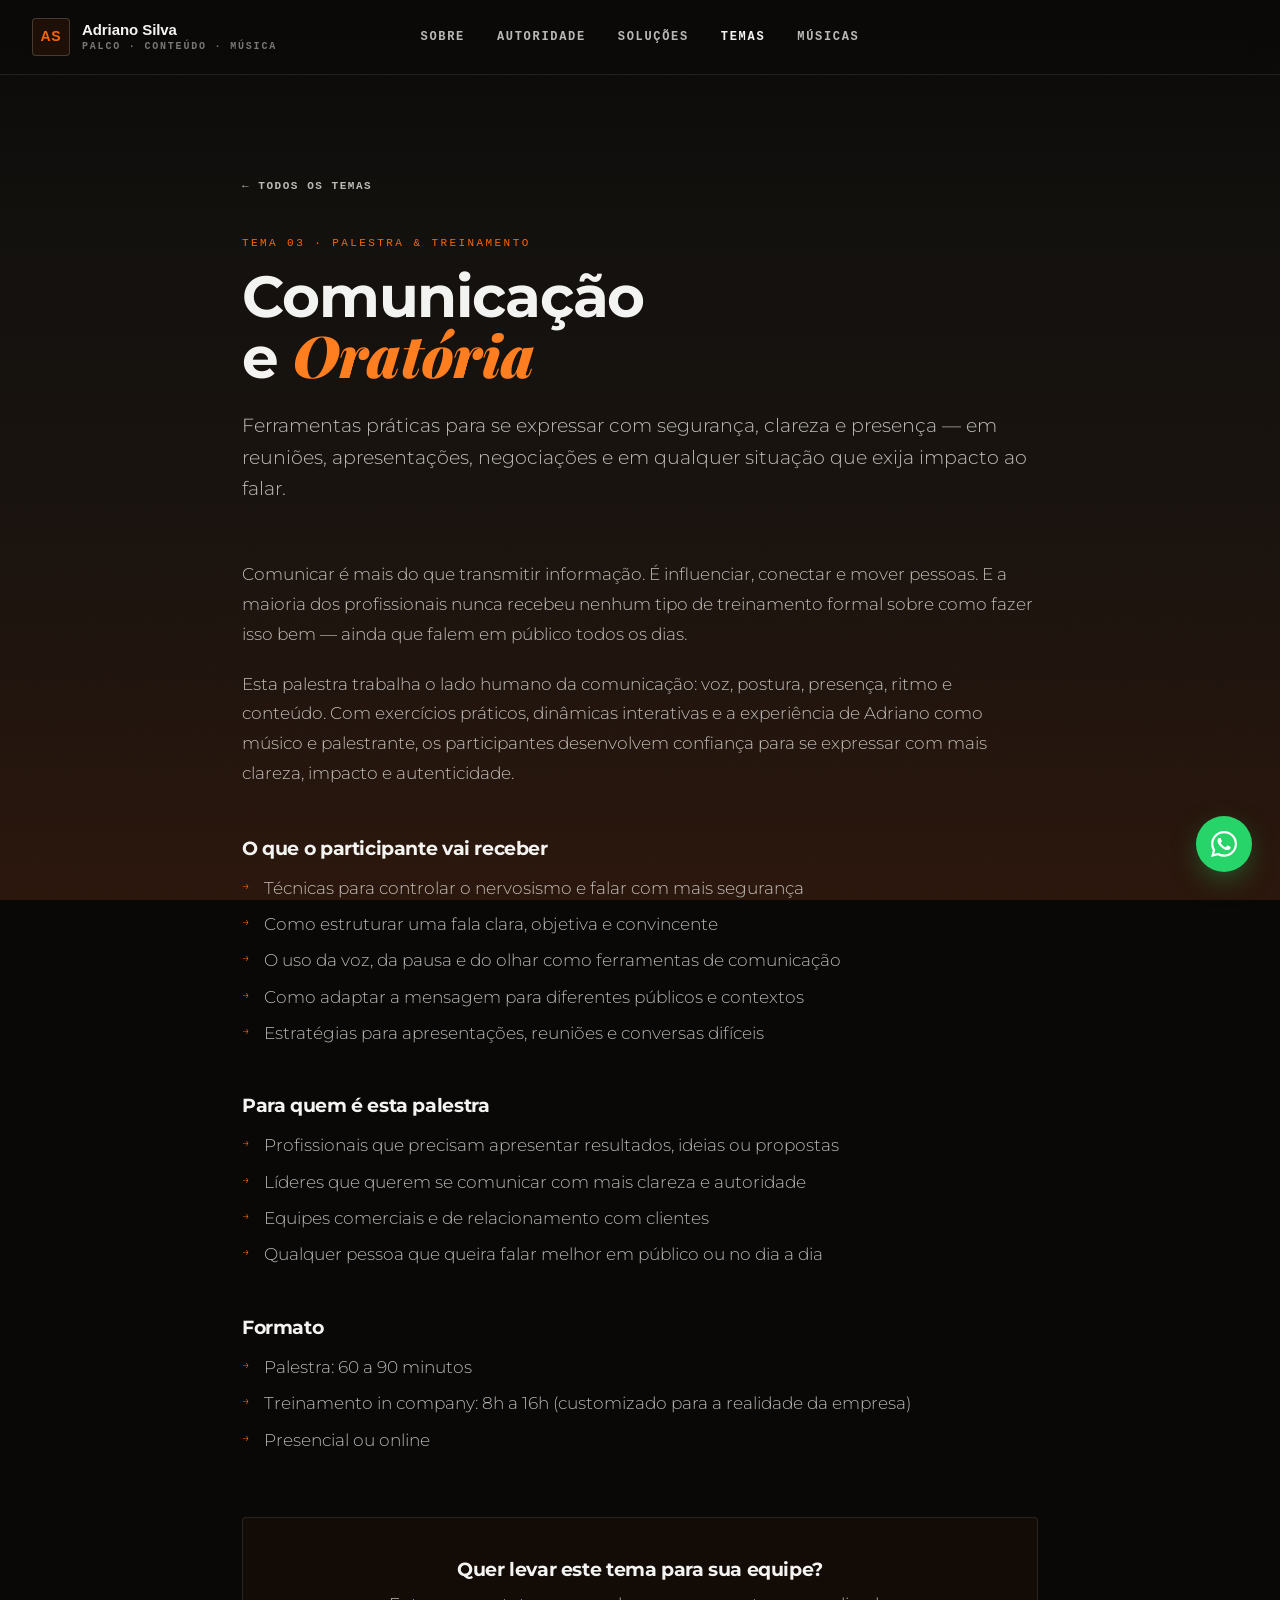
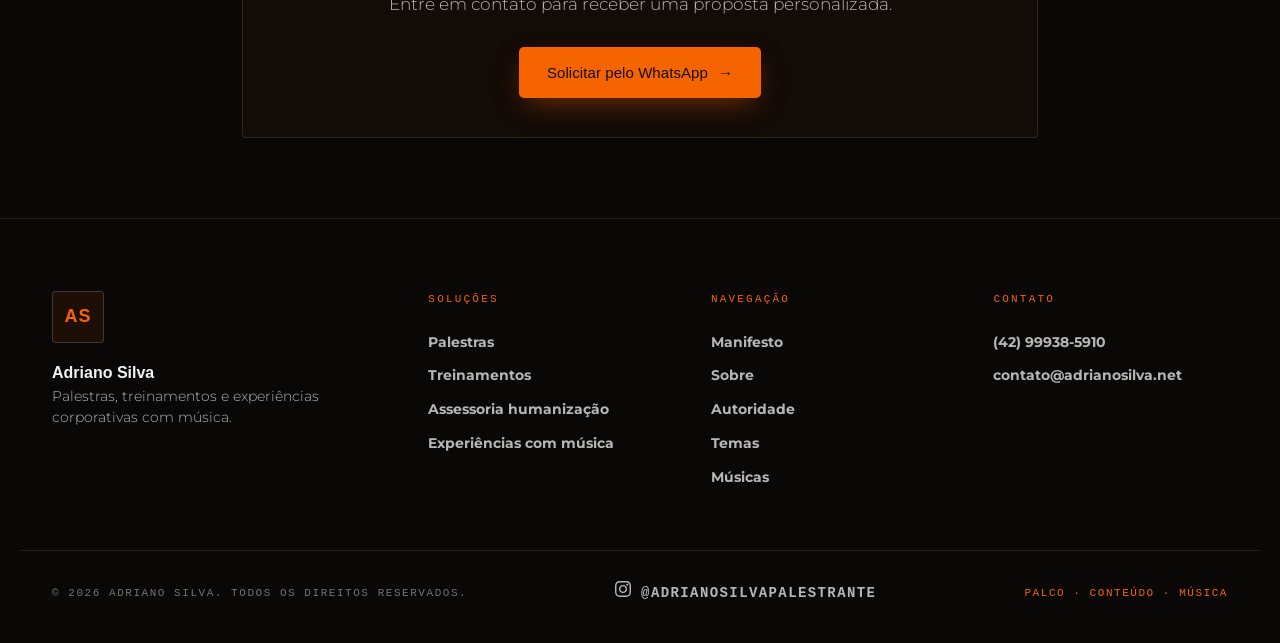
<file: tema-comunicacao.html>
<!doctype html>
<html lang="pt-BR">
<head>
  <meta charset="utf-8">
  <meta name="viewport" content="width=device-width, initial-scale=1">
  <title>Comunicação e Oratória — Adriano Silva</title>
  <meta name="description" content="Ferramentas práticas para se expressar com segurança, clareza e presença — em reuniões, apresentações, negociações e no dia a dia profissional.">

  <link rel="icon" href="assets/favicon.png" type="image/png">
  <link rel="apple-touch-icon" href="assets/favicon.png">

  <link rel="preconnect" href="https://fonts.googleapis.com">
  <link rel="preconnect" href="https://fonts.gstatic.com" crossorigin>
  <link href="https://fonts.googleapis.com/css2?family=Montserrat:wght@300;500;600;700;800;900&family=Playfair+Display:ital,wght@1,900&display=swap" rel="stylesheet">
  <link rel="stylesheet" href="adriano-styles.css">
  <link rel="stylesheet" href="temas-styles.css">
  <!-- Open Graph -->
  <meta property="og:title" content="Comunicação e Oratória — Palestra | Adriano Silva">
  <meta property="og:description" content="Ferramentas para comunicar com segurança, persuasão e presença diante de qualquer audiência. Palestra de Adriano Silva.">
  <meta property="og:image" content="https://adrianosilva.net/assets/adriano-hero-orange.png">
  <meta property="og:url" content="https://adrianosilva.net/tema-comunicacao.html">
  <meta property="og:type" content="website">
  <meta property="og:locale" content="pt_BR">
  <meta name="twitter:card" content="summary_large_image">
  <meta name="twitter:title" content="Comunicação e Oratória — Palestra | Adriano Silva">
  <meta name="twitter:description" content="Ferramentas para comunicar com segurança, persuasão e presença diante de qualquer audiência. Palestra de Adriano Silva.">
  <meta name="twitter:image" content="https://adrianosilva.net/assets/adriano-hero-orange.png">
  <!-- Google Analytics 4 — (gtag.js) -->
  <script async src="https://www.googletagmanager.com/gtag/js?id=G-5KCGCDJRH4"></script>
  <script>
    window.dataLayer = window.dataLayer || [];
    function gtag(){dataLayer.push(arguments);}
    gtag('js', new Date());
    gtag('config', 'G-5KCGCDJRH4');
  </script>
</head>
<body data-density="comfortable" data-anim="medium">

  <svg class="grain-svg" aria-hidden="true">
    <filter id="film-grain">
      <feTurbulence type="fractalNoise" baseFrequency="0.85" numOctaves="3" stitchTiles="stitch"/>
      <feColorMatrix values="0 0 0 0 1   0 0 0 0 0.95   0 0 0 0 0.85   0 0 0 0.5 0"/>
    </filter>
    <rect width="100%" height="100%" filter="url(#film-grain)"/>
  </svg>
  <div class="warmth-wash" aria-hidden="true"></div>

  <a class="whatsapp-fab" href="https://wa.me/5542999385910" target="_blank" rel="noreferrer" aria-label="Falar pelo WhatsApp">
    <svg viewBox="0 0 24 24" fill="currentColor" aria-hidden="true">
      <path d="M17.47 14.38c-.3-.15-1.76-.87-2.03-.97-.27-.1-.47-.15-.67.15-.2.3-.77.97-.94 1.16-.17.2-.35.22-.64.07-.3-.15-1.26-.46-2.4-1.47-.88-.79-1.48-1.76-1.65-2.06-.17-.3-.02-.46.13-.61.13-.13.3-.35.45-.52.15-.17.2-.3.3-.5.1-.2.05-.37-.02-.52-.08-.15-.67-1.61-.92-2.21-.24-.58-.49-.5-.67-.5h-.57c-.2 0-.52.07-.79.37-.27.3-1.04 1.02-1.04 2.48 0 1.46 1.06 2.87 1.21 3.07.15.2 2.1 3.2 5.08 4.49.71.3 1.26.49 1.69.62.71.23 1.36.2 1.87.12.57-.09 1.76-.72 2-1.41.25-.7.25-1.29.17-1.41-.07-.12-.27-.2-.57-.35M12.05 21.78h-.01a9.87 9.87 0 0 1-5.03-1.38l-.36-.21-3.74.98 1-3.65-.24-.37a9.86 9.86 0 0 1-1.51-5.26C2.16 6.45 6.6 2.01 12.05 2.01c2.64 0 5.12 1.03 6.99 2.9a9.83 9.83 0 0 1 2.89 6.99c0 5.45-4.43 9.88-9.88 9.88M20.46 3.49A11.81 11.81 0 0 0 12.05 0C5.5 0 .16 5.34.16 11.89c0 2.1.55 4.14 1.59 5.95L.06 24l6.3-1.65a11.88 11.88 0 0 0 5.69 1.45h.01c6.55 0 11.89-5.33 11.89-11.89a11.82 11.82 0 0 0-3.48-8.42"/>
    </svg>
  </a>

  <header class="site-header">
    <a class="brand" href="index.html">
      <span class="brand-mark">AS</span>
      <span class="brand-text">
        <strong>Adriano Silva</strong>
        <em>palco · conteúdo · música</em>
      </span>
    </a>
    <nav class="site-nav" aria-label="Navegação">
      <a href="index.html#sobre">Sobre</a>
      <a href="index.html#autoridade">Autoridade</a>
      <a href="index.html#solucoes">Soluções</a>
      <a href="temas.html" class="active">Temas</a>
      <a href="musicas.html">Músicas</a>
    </nav>
      <button class="nav-toggle" aria-label="Abrir menu" aria-expanded="false">
      <span></span><span></span><span></span>
    </button>
  </header>
  <div class="nav-overlay" aria-hidden="true"></div>
  <aside class="nav-drawer" aria-label="Menu" aria-hidden="true">
    <div class="nav-drawer-header">
      <img class="nav-drawer-logo" src="assets/logo-menu.png" alt="Adriano Silva">
      <button class="nav-drawer-close" aria-label="Fechar menu"><svg width="20" height="20" viewBox="0 0 24 24" fill="none" stroke="currentColor" stroke-width="2" stroke-linecap="round" stroke-linejoin="round"><line x1="18" y1="6" x2="6" y2="18"/><line x1="6" y1="6" x2="18" y2="18"/></svg></button>
    </div>
    <nav>
      <a href="index.html#sobre">Sobre</a>
      <a href="index.html#autoridade">Autoridade</a>
      <a href="index.html#solucoes">Soluções</a>
      <a href="index.html#depoimentos">Depoimentos</a>
      <a href="temas.html">Temas</a>
      <a href="musicas.html">Músicas</a>
    </nav>
    <div class="nav-drawer-footer">
      <a class="nav-drawer-cta" href="participante.html">Área do Participante</a>
    </div>
  </aside>

  <main id="top">

    <div class="theme-detail-hero">
      <a class="back-link" href="temas.html">← Todos os temas</a>
      <p class="eyebrow">tema 03 · palestra & treinamento</p>
      <h1>Comunicação<br>e <em>Oratória</em></h1>
      <p class="hero-lead">Ferramentas práticas para se expressar com segurança, clareza e presença — em reuniões, apresentações, negociações e em qualquer situação que exija impacto ao falar.</p>
    </div>

    <div class="theme-detail-body">

      <p>Comunicar é mais do que transmitir informação. É influenciar, conectar e mover pessoas. E a maioria dos profissionais nunca recebeu nenhum tipo de treinamento formal sobre como fazer isso bem — ainda que falem em público todos os dias.</p>

      <p>Esta palestra trabalha o lado humano da comunicação: voz, postura, presença, ritmo e conteúdo. Com exercícios práticos, dinâmicas interativas e a experiência de Adriano como músico e palestrante, os participantes desenvolvem confiança para se expressar com mais clareza, impacto e autenticidade.</p>

      <h3>O que o participante vai receber</h3>
      <ul>
        <li>Técnicas para controlar o nervosismo e falar com mais segurança</li>
        <li>Como estruturar uma fala clara, objetiva e convincente</li>
        <li>O uso da voz, da pausa e do olhar como ferramentas de comunicação</li>
        <li>Como adaptar a mensagem para diferentes públicos e contextos</li>
        <li>Estratégias para apresentações, reuniões e conversas difíceis</li>
      </ul>

      <h3>Para quem é esta palestra</h3>
      <ul>
        <li>Profissionais que precisam apresentar resultados, ideias ou propostas</li>
        <li>Líderes que querem se comunicar com mais clareza e autoridade</li>
        <li>Equipes comerciais e de relacionamento com clientes</li>
        <li>Qualquer pessoa que queira falar melhor em público ou no dia a dia</li>
      </ul>

      <h3>Formato</h3>
      <ul>
        <li>Palestra: 60 a 90 minutos</li>
        <li>Treinamento in company: 8h a 16h (customizado para a realidade da empresa)</li>
        <li>Presencial ou online</li>
      </ul>

      <div class="theme-detail-cta">
        <h3>Quer levar este tema para sua equipe?</h3>
        <p>Entre em contato para receber uma proposta personalizada.</p>
        <a class="btn btn-primary" href="https://wa.me/5542999385910?text=Ol%C3%A1%20Adriano%2C%20tenho%20interesse%20no%20tema%20Comunica%C3%A7%C3%A3o%20e%20Orat%C3%B3ria" target="_blank" rel="noreferrer">
          <span>Solicitar pelo WhatsApp</span>
          <span class="btn-arrow" aria-hidden="true">→</span>
        </a>
      </div>

    </div>

  </main>

  <footer class="site-footer">
    <div class="container footer-grid">
      <div class="footer-brand">
        <span class="brand-mark big">AS</span>
        <p><strong>Adriano Silva</strong><br>Palestras, treinamentos e experiências corporativas com música.</p>
      </div>
      <div>
        <h4>Soluções</h4>
        <a href="index.html#solucoes">Palestras</a>
        <a href="index.html#solucoes">Treinamentos</a>
        <a href="index.html#solucoes">Assessoria humanização</a>
        <a href="index.html#solucoes">Experiências com música</a>
      </div>
      <div>
        <h4>Navegação</h4>
        <a href="index.html#manifesto">Manifesto</a>
        <a href="index.html#sobre">Sobre</a>
        <a href="index.html#autoridade">Autoridade</a>
        <a href="temas.html">Temas</a>
        <a href="musicas.html">Músicas</a>
      </div>
      <div>
        <h4>Contato</h4>
        <a href="https://wa.me/5542999385910" target="_blank" rel="noreferrer">(42) 99938-5910</a>
        <a href="mailto:contato@adrianosilva.net">contato@adrianosilva.net</a>
      </div>
    </div>
    <div class="container footer-bottom">
      <p>© 2026 Adriano Silva. Todos os direitos reservados.</p>
      <a class="footer-social" href="https://www.instagram.com/adrianosilvapalestrante/" target="_blank" rel="noreferrer" aria-label="Instagram"><svg width="16" height="16" viewBox="0 0 24 24" fill="currentColor" aria-hidden="true"><path d="M12 2.163c3.204 0 3.584.012 4.85.07 3.252.148 4.771 1.691 4.919 4.919.058 1.265.069 1.645.069 4.849 0 3.205-.012 3.584-.069 4.849-.149 3.225-1.664 4.771-4.919 4.919-1.266.058-1.644.07-4.85.07-3.204 0-3.584-.012-4.849-.07-3.26-.149-4.771-1.699-4.919-4.92-.058-1.265-.07-1.644-.07-4.849 0-3.204.013-3.583.07-4.849.149-3.227 1.664-4.771 4.919-4.919 1.266-.057 1.645-.069 4.849-.069zm0-2.163c-3.259 0-3.667.014-4.947.072-4.358.2-6.78 2.618-6.98 6.98-.059 1.281-.073 1.689-.073 4.948 0 3.259.014 3.668.072 4.948.2 4.358 2.618 6.78 6.98 6.98 1.281.058 1.689.072 4.948.072 3.259 0 3.668-.014 4.948-.072 4.354-.2 6.782-2.618 6.979-6.98.059-1.28.073-1.689.073-4.948 0-3.259-.014-3.667-.072-4.947-.196-4.354-2.617-6.78-6.979-6.98-1.281-.059-1.69-.073-4.949-.073zm0 5.838c-3.403 0-6.162 2.759-6.162 6.162s2.759 6.163 6.162 6.163 6.162-2.759 6.162-6.163c0-3.403-2.759-6.162-6.162-6.162zm0 10.162c-2.209 0-4-1.79-4-4 0-2.209 1.791-4 4-4s4 1.791 4 4c0 2.21-1.791 4-4 4zm6.406-11.845c-.796 0-1.441.645-1.441 1.44s.645 1.44 1.441 1.44c.795 0 1.439-.645 1.439-1.44s-.644-1.44-1.439-1.44z"/></svg> @adrianosilvapalestrante</a>
      <p><em>palco · conteúdo · música</em></p>
    </div>
  </footer>

  <script src="adriano-script.js"></script>
</body>
</html>
</file>
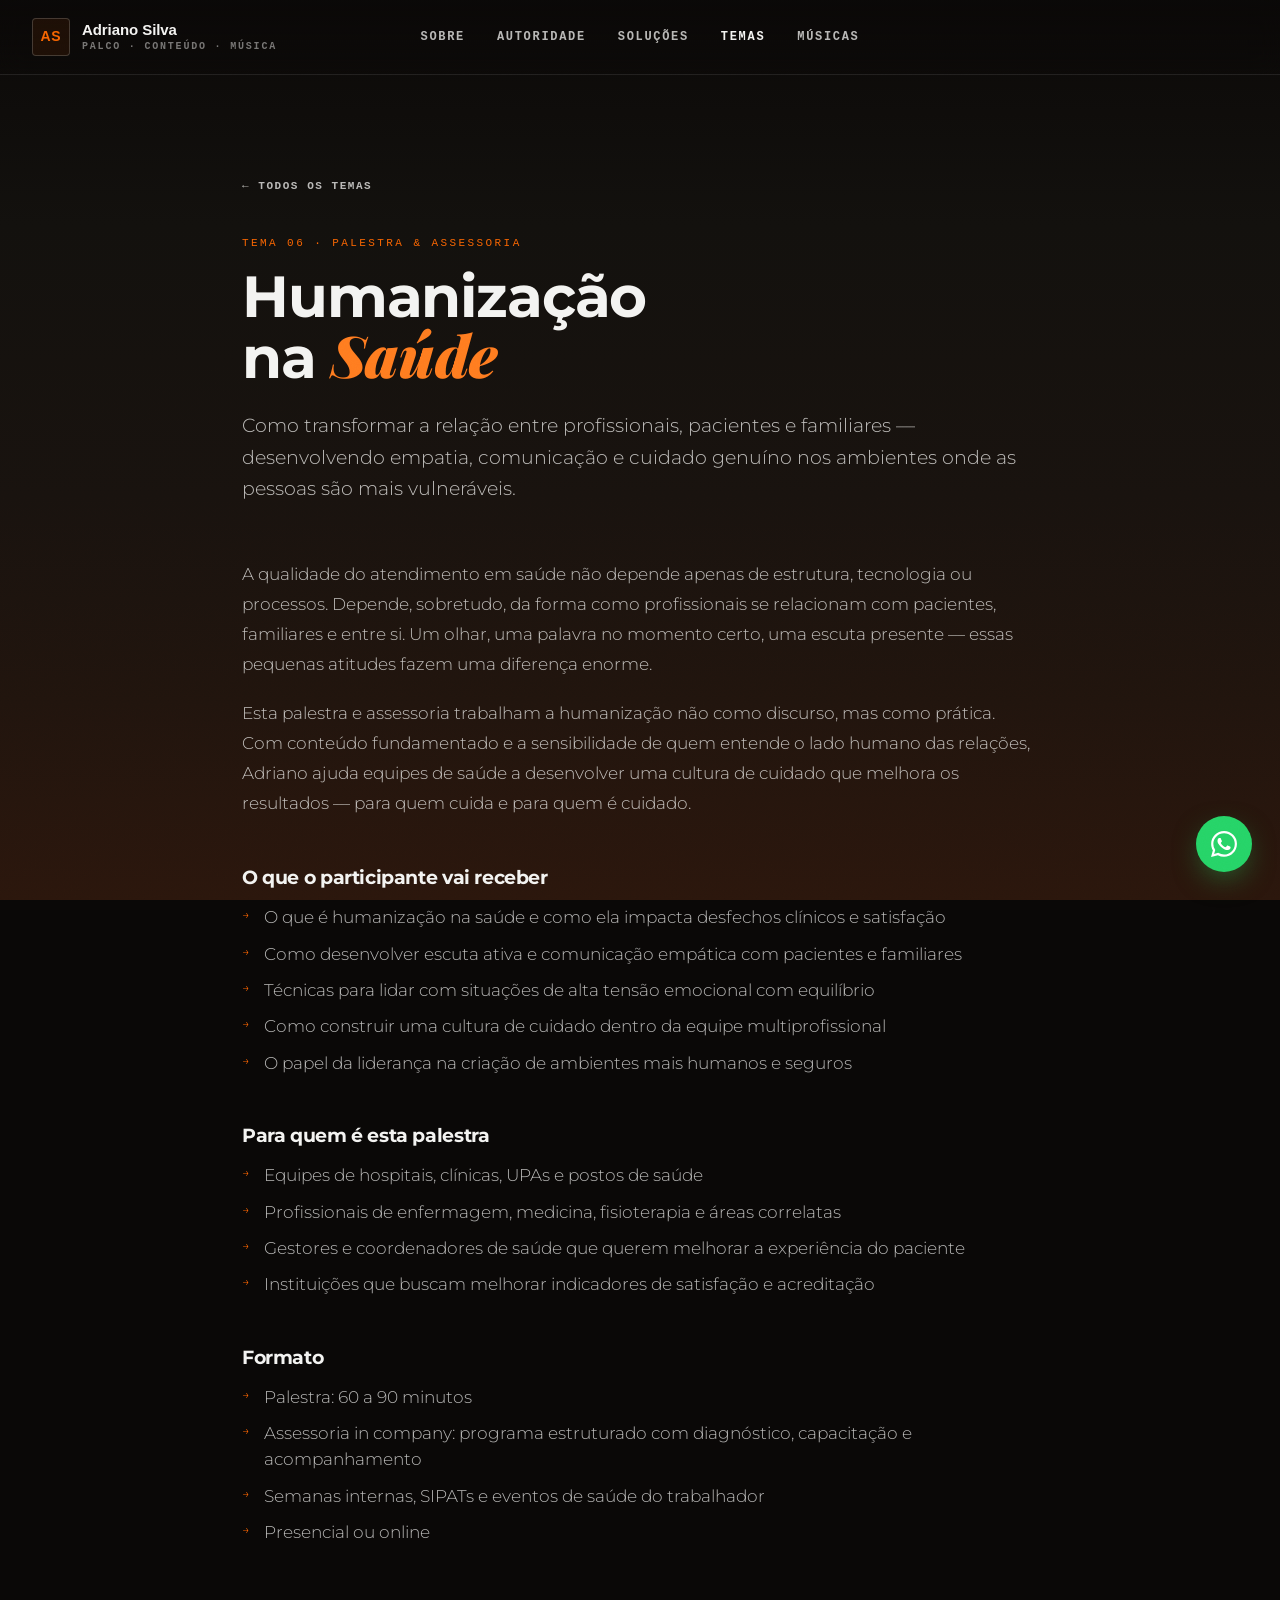
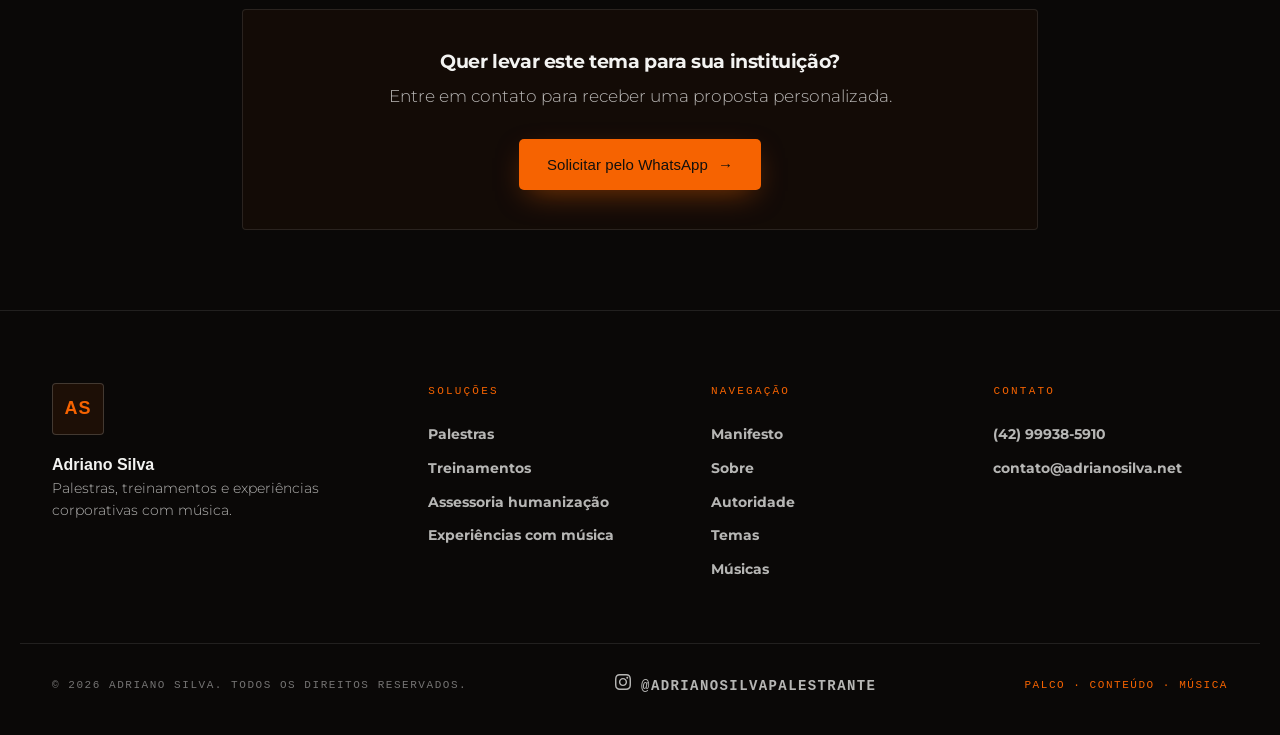
<file: tema-humanizacao-saude.html>
<!doctype html>
<html lang="pt-BR">
<head>
  <meta charset="utf-8">
  <meta name="viewport" content="width=device-width, initial-scale=1">
  <title>Humanização na Saúde — Adriano Silva</title>
  <meta name="description" content="Como transformar a relação entre profissionais, pacientes e familiares — desenvolvendo empatia, comunicação e cuidado genuíno nos ambientes de saúde.">

  <link rel="icon" href="assets/favicon.png" type="image/png">
  <link rel="apple-touch-icon" href="assets/favicon.png">

  <link rel="preconnect" href="https://fonts.googleapis.com">
  <link rel="preconnect" href="https://fonts.gstatic.com" crossorigin>
  <link href="https://fonts.googleapis.com/css2?family=Montserrat:wght@300;500;600;700;800;900&family=Playfair+Display:ital,wght@1,900&display=swap" rel="stylesheet">
  <link rel="stylesheet" href="adriano-styles.css">
  <link rel="stylesheet" href="temas-styles.css">
  <!-- Open Graph -->
  <meta property="og:title" content="Humanização na Saúde — Palestra | Adriano Silva">
  <meta property="og:description" content="Como desenvolver uma cultura de cuidado genuíno, empatia e comunicação humanizada em instituições de saúde.">
  <meta property="og:image" content="https://adrianosilva.net/assets/adriano-hero-orange.png">
  <meta property="og:url" content="https://adrianosilva.net/tema-humanizacao-saude.html">
  <meta property="og:type" content="website">
  <meta property="og:locale" content="pt_BR">
  <meta name="twitter:card" content="summary_large_image">
  <meta name="twitter:title" content="Humanização na Saúde — Palestra | Adriano Silva">
  <meta name="twitter:description" content="Como desenvolver uma cultura de cuidado genuíno, empatia e comunicação humanizada em instituições de saúde.">
  <meta name="twitter:image" content="https://adrianosilva.net/assets/adriano-hero-orange.png">
  <!-- Google Analytics 4 — (gtag.js) -->
  <script async src="https://www.googletagmanager.com/gtag/js?id=G-5KCGCDJRH4"></script>
  <script>
    window.dataLayer = window.dataLayer || [];
    function gtag(){dataLayer.push(arguments);}
    gtag('js', new Date());
    gtag('config', 'G-5KCGCDJRH4');
  </script>
</head>
<body data-density="comfortable" data-anim="medium">

  <svg class="grain-svg" aria-hidden="true">
    <filter id="film-grain">
      <feTurbulence type="fractalNoise" baseFrequency="0.85" numOctaves="3" stitchTiles="stitch"/>
      <feColorMatrix values="0 0 0 0 1   0 0 0 0 0.95   0 0 0 0 0.85   0 0 0 0.5 0"/>
    </filter>
    <rect width="100%" height="100%" filter="url(#film-grain)"/>
  </svg>
  <div class="warmth-wash" aria-hidden="true"></div>

  <a class="whatsapp-fab" href="https://wa.me/5542999385910" target="_blank" rel="noreferrer" aria-label="Falar pelo WhatsApp">
    <svg viewBox="0 0 24 24" fill="currentColor" aria-hidden="true">
      <path d="M17.47 14.38c-.3-.15-1.76-.87-2.03-.97-.27-.1-.47-.15-.67.15-.2.3-.77.97-.94 1.16-.17.2-.35.22-.64.07-.3-.15-1.26-.46-2.4-1.47-.88-.79-1.48-1.76-1.65-2.06-.17-.3-.02-.46.13-.61.13-.13.3-.35.45-.52.15-.17.2-.3.3-.5.1-.2.05-.37-.02-.52-.08-.15-.67-1.61-.92-2.21-.24-.58-.49-.5-.67-.5h-.57c-.2 0-.52.07-.79.37-.27.3-1.04 1.02-1.04 2.48 0 1.46 1.06 2.87 1.21 3.07.15.2 2.1 3.2 5.08 4.49.71.3 1.26.49 1.69.62.71.23 1.36.2 1.87.12.57-.09 1.76-.72 2-1.41.25-.7.25-1.29.17-1.41-.07-.12-.27-.2-.57-.35M12.05 21.78h-.01a9.87 9.87 0 0 1-5.03-1.38l-.36-.21-3.74.98 1-3.65-.24-.37a9.86 9.86 0 0 1-1.51-5.26C2.16 6.45 6.6 2.01 12.05 2.01c2.64 0 5.12 1.03 6.99 2.9a9.83 9.83 0 0 1 2.89 6.99c0 5.45-4.43 9.88-9.88 9.88M20.46 3.49A11.81 11.81 0 0 0 12.05 0C5.5 0 .16 5.34.16 11.89c0 2.1.55 4.14 1.59 5.95L.06 24l6.3-1.65a11.88 11.88 0 0 0 5.69 1.45h.01c6.55 0 11.89-5.33 11.89-11.89a11.82 11.82 0 0 0-3.48-8.42"/>
    </svg>
  </a>

  <header class="site-header">
    <a class="brand" href="index.html">
      <span class="brand-mark">AS</span>
      <span class="brand-text">
        <strong>Adriano Silva</strong>
        <em>palco · conteúdo · música</em>
      </span>
    </a>
    <nav class="site-nav" aria-label="Navegação">
      <a href="index.html#sobre">Sobre</a>
      <a href="index.html#autoridade">Autoridade</a>
      <a href="index.html#solucoes">Soluções</a>
      <a href="temas.html" class="active">Temas</a>
      <a href="musicas.html">Músicas</a>
    </nav>
      <button class="nav-toggle" aria-label="Abrir menu" aria-expanded="false">
      <span></span><span></span><span></span>
    </button>
  </header>
  <div class="nav-overlay" aria-hidden="true"></div>
  <aside class="nav-drawer" aria-label="Menu" aria-hidden="true">
    <div class="nav-drawer-header">
      <img class="nav-drawer-logo" src="assets/logo-menu.png" alt="Adriano Silva">
      <button class="nav-drawer-close" aria-label="Fechar menu"><svg width="20" height="20" viewBox="0 0 24 24" fill="none" stroke="currentColor" stroke-width="2" stroke-linecap="round" stroke-linejoin="round"><line x1="18" y1="6" x2="6" y2="18"/><line x1="6" y1="6" x2="18" y2="18"/></svg></button>
    </div>
    <nav>
      <a href="index.html#sobre">Sobre</a>
      <a href="index.html#autoridade">Autoridade</a>
      <a href="index.html#solucoes">Soluções</a>
      <a href="index.html#depoimentos">Depoimentos</a>
      <a href="temas.html">Temas</a>
      <a href="musicas.html">Músicas</a>
    </nav>
    <div class="nav-drawer-footer">
      <a class="nav-drawer-cta" href="participante.html">Área do Participante</a>
    </div>
  </aside>

  <main id="top">

    <div class="theme-detail-hero">
      <a class="back-link" href="temas.html">← Todos os temas</a>
      <p class="eyebrow">tema 06 · palestra & assessoria</p>
      <h1>Humanização<br>na <em>Saúde</em></h1>
      <p class="hero-lead">Como transformar a relação entre profissionais, pacientes e familiares — desenvolvendo empatia, comunicação e cuidado genuíno nos ambientes onde as pessoas são mais vulneráveis.</p>
    </div>

    <div class="theme-detail-body">

      <p>A qualidade do atendimento em saúde não depende apenas de estrutura, tecnologia ou processos. Depende, sobretudo, da forma como profissionais se relacionam com pacientes, familiares e entre si. Um olhar, uma palavra no momento certo, uma escuta presente — essas pequenas atitudes fazem uma diferença enorme.</p>

      <p>Esta palestra e assessoria trabalham a humanização não como discurso, mas como prática. Com conteúdo fundamentado e a sensibilidade de quem entende o lado humano das relações, Adriano ajuda equipes de saúde a desenvolver uma cultura de cuidado que melhora os resultados — para quem cuida e para quem é cuidado.</p>

      <h3>O que o participante vai receber</h3>
      <ul>
        <li>O que é humanização na saúde e como ela impacta desfechos clínicos e satisfação</li>
        <li>Como desenvolver escuta ativa e comunicação empática com pacientes e familiares</li>
        <li>Técnicas para lidar com situações de alta tensão emocional com equilíbrio</li>
        <li>Como construir uma cultura de cuidado dentro da equipe multiprofissional</li>
        <li>O papel da liderança na criação de ambientes mais humanos e seguros</li>
      </ul>

      <h3>Para quem é esta palestra</h3>
      <ul>
        <li>Equipes de hospitais, clínicas, UPAs e postos de saúde</li>
        <li>Profissionais de enfermagem, medicina, fisioterapia e áreas correlatas</li>
        <li>Gestores e coordenadores de saúde que querem melhorar a experiência do paciente</li>
        <li>Instituições que buscam melhorar indicadores de satisfação e acreditação</li>
      </ul>

      <h3>Formato</h3>
      <ul>
        <li>Palestra: 60 a 90 minutos</li>
        <li>Assessoria in company: programa estruturado com diagnóstico, capacitação e acompanhamento</li>
        <li>Semanas internas, SIPATs e eventos de saúde do trabalhador</li>
        <li>Presencial ou online</li>
      </ul>

      <div class="theme-detail-cta">
        <h3>Quer levar este tema para sua instituição?</h3>
        <p>Entre em contato para receber uma proposta personalizada.</p>
        <a class="btn btn-primary" href="https://wa.me/5542999385910?text=Ol%C3%A1%20Adriano%2C%20tenho%20interesse%20no%20tema%20Humaniza%C3%A7%C3%A3o%20na%20Sa%C3%BAde" target="_blank" rel="noreferrer">
          <span>Solicitar pelo WhatsApp</span>
          <span class="btn-arrow" aria-hidden="true">→</span>
        </a>
      </div>

    </div>

  </main>

  <footer class="site-footer">
    <div class="container footer-grid">
      <div class="footer-brand">
        <span class="brand-mark big">AS</span>
        <p><strong>Adriano Silva</strong><br>Palestras, treinamentos e experiências corporativas com música.</p>
      </div>
      <div>
        <h4>Soluções</h4>
        <a href="index.html#solucoes">Palestras</a>
        <a href="index.html#solucoes">Treinamentos</a>
        <a href="index.html#solucoes">Assessoria humanização</a>
        <a href="index.html#solucoes">Experiências com música</a>
      </div>
      <div>
        <h4>Navegação</h4>
        <a href="index.html#manifesto">Manifesto</a>
        <a href="index.html#sobre">Sobre</a>
        <a href="index.html#autoridade">Autoridade</a>
        <a href="temas.html">Temas</a>
        <a href="musicas.html">Músicas</a>
      </div>
      <div>
        <h4>Contato</h4>
        <a href="https://wa.me/5542999385910" target="_blank" rel="noreferrer">(42) 99938-5910</a>
        <a href="mailto:contato@adrianosilva.net">contato@adrianosilva.net</a>
      </div>
    </div>
    <div class="container footer-bottom">
      <p>© 2026 Adriano Silva. Todos os direitos reservados.</p>
      <a class="footer-social" href="https://www.instagram.com/adrianosilvapalestrante/" target="_blank" rel="noreferrer" aria-label="Instagram"><svg width="16" height="16" viewBox="0 0 24 24" fill="currentColor" aria-hidden="true"><path d="M12 2.163c3.204 0 3.584.012 4.85.07 3.252.148 4.771 1.691 4.919 4.919.058 1.265.069 1.645.069 4.849 0 3.205-.012 3.584-.069 4.849-.149 3.225-1.664 4.771-4.919 4.919-1.266.058-1.644.07-4.85.07-3.204 0-3.584-.012-4.849-.07-3.26-.149-4.771-1.699-4.919-4.92-.058-1.265-.07-1.644-.07-4.849 0-3.204.013-3.583.07-4.849.149-3.227 1.664-4.771 4.919-4.919 1.266-.057 1.645-.069 4.849-.069zm0-2.163c-3.259 0-3.667.014-4.947.072-4.358.2-6.78 2.618-6.98 6.98-.059 1.281-.073 1.689-.073 4.948 0 3.259.014 3.668.072 4.948.2 4.358 2.618 6.78 6.98 6.98 1.281.058 1.689.072 4.948.072 3.259 0 3.668-.014 4.948-.072 4.354-.2 6.782-2.618 6.979-6.98.059-1.28.073-1.689.073-4.948 0-3.259-.014-3.667-.072-4.947-.196-4.354-2.617-6.78-6.979-6.98-1.281-.059-1.69-.073-4.949-.073zm0 5.838c-3.403 0-6.162 2.759-6.162 6.162s2.759 6.163 6.162 6.163 6.162-2.759 6.162-6.163c0-3.403-2.759-6.162-6.162-6.162zm0 10.162c-2.209 0-4-1.79-4-4 0-2.209 1.791-4 4-4s4 1.791 4 4c0 2.21-1.791 4-4 4zm6.406-11.845c-.796 0-1.441.645-1.441 1.44s.645 1.44 1.441 1.44c.795 0 1.439-.645 1.439-1.44s-.644-1.44-1.439-1.44z"/></svg> @adrianosilvapalestrante</a>
      <p><em>palco · conteúdo · música</em></p>
    </div>
  </footer>

  <script src="adriano-script.js"></script>
</body>
</html>
</file>
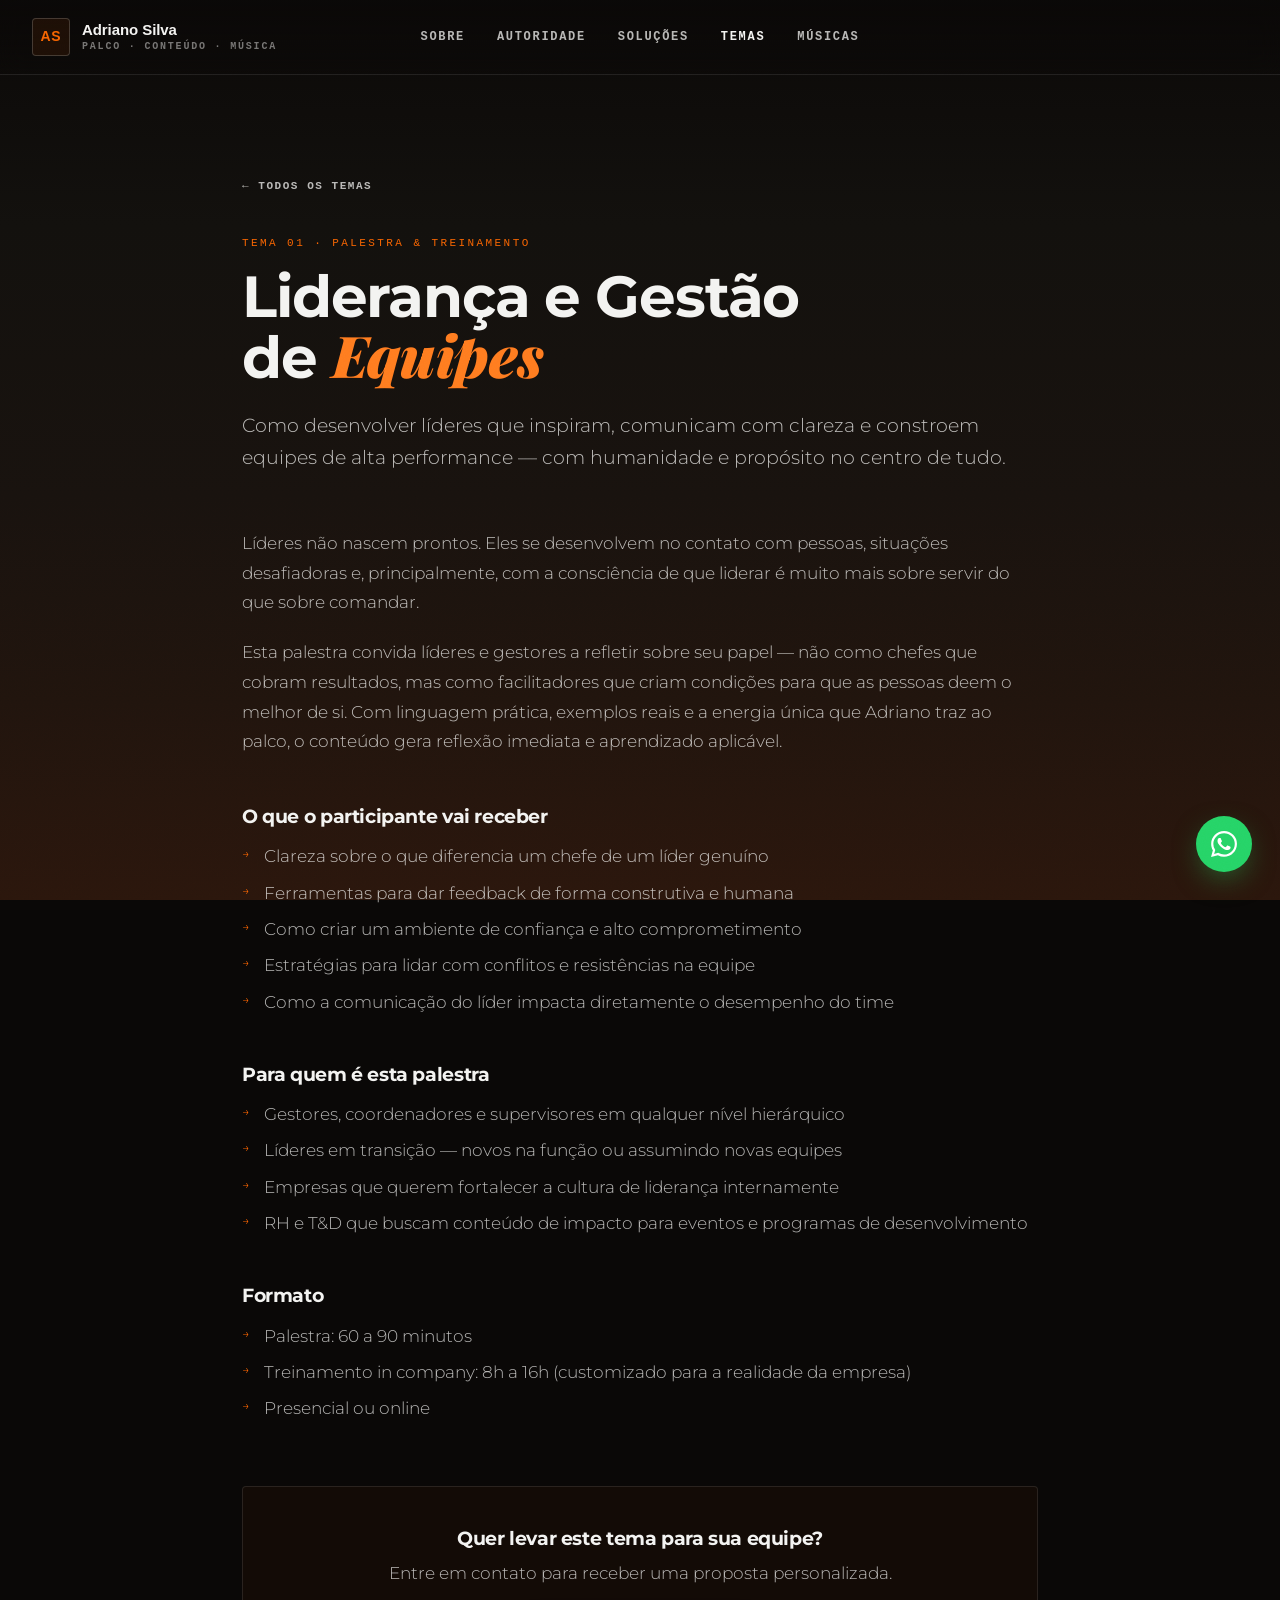
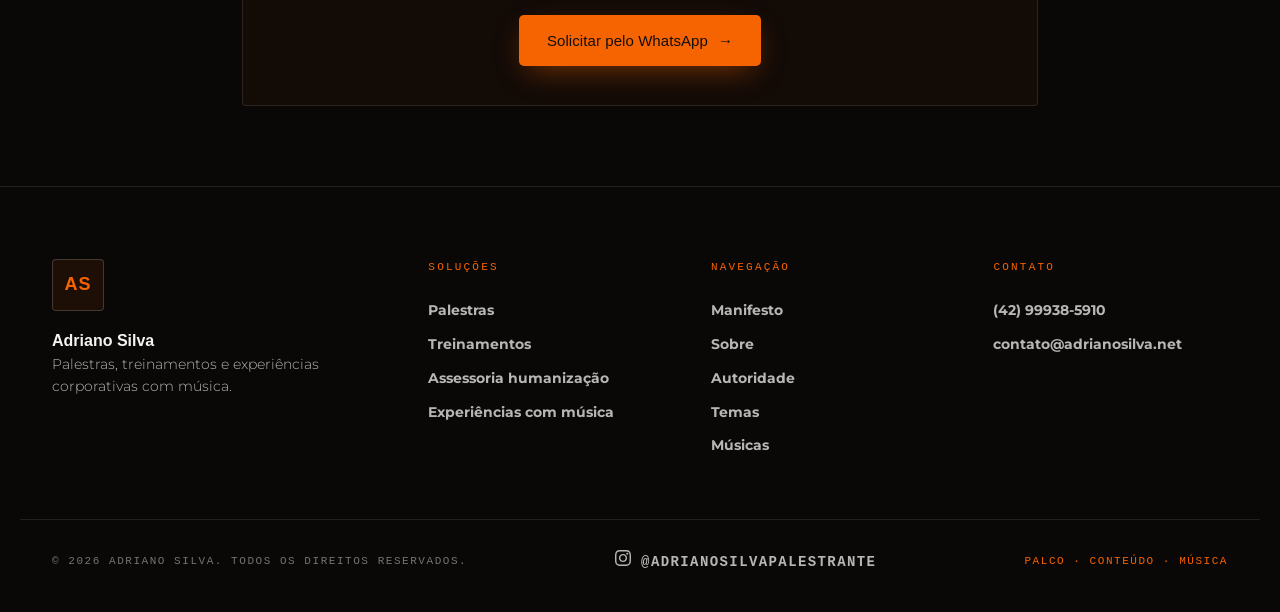
<file: tema-lideranca.html>
<!doctype html>
<html lang="pt-BR">
<head>
  <meta charset="utf-8">
  <meta name="viewport" content="width=device-width, initial-scale=1">
  <title>Liderança e Gestão de Equipes — Adriano Silva</title>
  <meta name="description" content="Como desenvolver líderes que inspiram, comunicam com clareza e constroem equipes de alta performance com humanidade e propósito.">

  <link rel="icon" href="assets/favicon.png" type="image/png">
  <link rel="apple-touch-icon" href="assets/favicon.png">

  <link rel="preconnect" href="https://fonts.googleapis.com">
  <link rel="preconnect" href="https://fonts.gstatic.com" crossorigin>
  <link href="https://fonts.googleapis.com/css2?family=Montserrat:wght@300;500;600;700;800;900&family=Playfair+Display:ital,wght@1,900&display=swap" rel="stylesheet">
  <link rel="stylesheet" href="adriano-styles.css">
  <link rel="stylesheet" href="temas-styles.css">
  <!-- Open Graph -->
  <meta property="og:title" content="Liderança e Gestão de Equipes — Palestra | Adriano Silva">
  <meta property="og:description" content="Como desenvolver líderes que inspiram, comunicam com clareza e constroem equipes de alta performance com humanidade e propósito.">
  <meta property="og:image" content="https://adrianosilva.net/assets/adriano-hero-orange.png">
  <meta property="og:url" content="https://adrianosilva.net/tema-lideranca.html">
  <meta property="og:type" content="website">
  <meta property="og:locale" content="pt_BR">
  <meta name="twitter:card" content="summary_large_image">
  <meta name="twitter:title" content="Liderança e Gestão de Equipes — Palestra | Adriano Silva">
  <meta name="twitter:description" content="Como desenvolver líderes que inspiram, comunicam com clareza e constroem equipes de alta performance com humanidade e propósito.">
  <meta name="twitter:image" content="https://adrianosilva.net/assets/adriano-hero-orange.png">
  <!-- Google Analytics 4 — (gtag.js) -->
  <script async src="https://www.googletagmanager.com/gtag/js?id=G-5KCGCDJRH4"></script>
  <script>
    window.dataLayer = window.dataLayer || [];
    function gtag(){dataLayer.push(arguments);}
    gtag('js', new Date());
    gtag('config', 'G-5KCGCDJRH4');
  </script>
</head>
<body data-density="comfortable" data-anim="medium">

  <svg class="grain-svg" aria-hidden="true">
    <filter id="film-grain">
      <feTurbulence type="fractalNoise" baseFrequency="0.85" numOctaves="3" stitchTiles="stitch"/>
      <feColorMatrix values="0 0 0 0 1   0 0 0 0 0.95   0 0 0 0 0.85   0 0 0 0.5 0"/>
    </filter>
    <rect width="100%" height="100%" filter="url(#film-grain)"/>
  </svg>
  <div class="warmth-wash" aria-hidden="true"></div>

  <a class="whatsapp-fab" href="https://wa.me/5542999385910" target="_blank" rel="noreferrer" aria-label="Falar pelo WhatsApp">
    <svg viewBox="0 0 24 24" fill="currentColor" aria-hidden="true">
      <path d="M17.47 14.38c-.3-.15-1.76-.87-2.03-.97-.27-.1-.47-.15-.67.15-.2.3-.77.97-.94 1.16-.17.2-.35.22-.64.07-.3-.15-1.26-.46-2.4-1.47-.88-.79-1.48-1.76-1.65-2.06-.17-.3-.02-.46.13-.61.13-.13.3-.35.45-.52.15-.17.2-.3.3-.5.1-.2.05-.37-.02-.52-.08-.15-.67-1.61-.92-2.21-.24-.58-.49-.5-.67-.5h-.57c-.2 0-.52.07-.79.37-.27.3-1.04 1.02-1.04 2.48 0 1.46 1.06 2.87 1.21 3.07.15.2 2.1 3.2 5.08 4.49.71.3 1.26.49 1.69.62.71.23 1.36.2 1.87.12.57-.09 1.76-.72 2-1.41.25-.7.25-1.29.17-1.41-.07-.12-.27-.2-.57-.35M12.05 21.78h-.01a9.87 9.87 0 0 1-5.03-1.38l-.36-.21-3.74.98 1-3.65-.24-.37a9.86 9.86 0 0 1-1.51-5.26C2.16 6.45 6.6 2.01 12.05 2.01c2.64 0 5.12 1.03 6.99 2.9a9.83 9.83 0 0 1 2.89 6.99c0 5.45-4.43 9.88-9.88 9.88M20.46 3.49A11.81 11.81 0 0 0 12.05 0C5.5 0 .16 5.34.16 11.89c0 2.1.55 4.14 1.59 5.95L.06 24l6.3-1.65a11.88 11.88 0 0 0 5.69 1.45h.01c6.55 0 11.89-5.33 11.89-11.89a11.82 11.82 0 0 0-3.48-8.42"/>
    </svg>
  </a>

  <header class="site-header">
    <a class="brand" href="index.html">
      <span class="brand-mark">AS</span>
      <span class="brand-text">
        <strong>Adriano Silva</strong>
        <em>palco · conteúdo · música</em>
      </span>
    </a>
    <nav class="site-nav" aria-label="Navegação">
      <a href="index.html#sobre">Sobre</a>
      <a href="index.html#autoridade">Autoridade</a>
      <a href="index.html#solucoes">Soluções</a>
      <a href="temas.html" class="active">Temas</a>
      <a href="musicas.html">Músicas</a>
    </nav>
      <button class="nav-toggle" aria-label="Abrir menu" aria-expanded="false">
      <span></span><span></span><span></span>
    </button>
  </header>
  <div class="nav-overlay" aria-hidden="true"></div>
  <aside class="nav-drawer" aria-label="Menu" aria-hidden="true">
    <div class="nav-drawer-header">
      <img class="nav-drawer-logo" src="assets/logo-menu.png" alt="Adriano Silva">
      <button class="nav-drawer-close" aria-label="Fechar menu"><svg width="20" height="20" viewBox="0 0 24 24" fill="none" stroke="currentColor" stroke-width="2" stroke-linecap="round" stroke-linejoin="round"><line x1="18" y1="6" x2="6" y2="18"/><line x1="6" y1="6" x2="18" y2="18"/></svg></button>
    </div>
    <nav>
      <a href="index.html#sobre">Sobre</a>
      <a href="index.html#autoridade">Autoridade</a>
      <a href="index.html#solucoes">Soluções</a>
      <a href="index.html#depoimentos">Depoimentos</a>
      <a href="temas.html">Temas</a>
      <a href="musicas.html">Músicas</a>
    </nav>
    <div class="nav-drawer-footer">
      <a class="nav-drawer-cta" href="participante.html">Área do Participante</a>
    </div>
  </aside>

  <main id="top">

    <div class="theme-detail-hero">
      <a class="back-link" href="temas.html">← Todos os temas</a>
      <p class="eyebrow">tema 01 · palestra & treinamento</p>
      <h1>Liderança e Gestão<br>de <em>Equipes</em></h1>
      <p class="hero-lead">Como desenvolver líderes que inspiram, comunicam com clareza e constroem equipes de alta performance — com humanidade e propósito no centro de tudo.</p>
    </div>

    <div class="theme-detail-body">

      <p>Líderes não nascem prontos. Eles se desenvolvem no contato com pessoas, situações desafiadoras e, principalmente, com a consciência de que liderar é muito mais sobre servir do que sobre comandar.</p>

      <p>Esta palestra convida líderes e gestores a refletir sobre seu papel — não como chefes que cobram resultados, mas como facilitadores que criam condições para que as pessoas deem o melhor de si. Com linguagem prática, exemplos reais e a energia única que Adriano traz ao palco, o conteúdo gera reflexão imediata e aprendizado aplicável.</p>

      <h3>O que o participante vai receber</h3>
      <ul>
        <li>Clareza sobre o que diferencia um chefe de um líder genuíno</li>
        <li>Ferramentas para dar feedback de forma construtiva e humana</li>
        <li>Como criar um ambiente de confiança e alto comprometimento</li>
        <li>Estratégias para lidar com conflitos e resistências na equipe</li>
        <li>Como a comunicação do líder impacta diretamente o desempenho do time</li>
      </ul>

      <h3>Para quem é esta palestra</h3>
      <ul>
        <li>Gestores, coordenadores e supervisores em qualquer nível hierárquico</li>
        <li>Líderes em transição — novos na função ou assumindo novas equipes</li>
        <li>Empresas que querem fortalecer a cultura de liderança internamente</li>
        <li>RH e T&D que buscam conteúdo de impacto para eventos e programas de desenvolvimento</li>
      </ul>

      <h3>Formato</h3>
      <ul>
        <li>Palestra: 60 a 90 minutos</li>
        <li>Treinamento in company: 8h a 16h (customizado para a realidade da empresa)</li>
        <li>Presencial ou online</li>
      </ul>

      <div class="theme-detail-cta">
        <h3>Quer levar este tema para sua equipe?</h3>
        <p>Entre em contato para receber uma proposta personalizada.</p>
        <a class="btn btn-primary" href="https://wa.me/5542999385910?text=Ol%C3%A1%20Adriano%2C%20tenho%20interesse%20no%20tema%20Lideran%C3%A7a%20e%20Gest%C3%A3o%20de%20Equipes" target="_blank" rel="noreferrer">
          <span>Solicitar pelo WhatsApp</span>
          <span class="btn-arrow" aria-hidden="true">→</span>
        </a>
      </div>

    </div>

  </main>

  <footer class="site-footer">
    <div class="container footer-grid">
      <div class="footer-brand">
        <span class="brand-mark big">AS</span>
        <p><strong>Adriano Silva</strong><br>Palestras, treinamentos e experiências corporativas com música.</p>
      </div>
      <div>
        <h4>Soluções</h4>
        <a href="index.html#solucoes">Palestras</a>
        <a href="index.html#solucoes">Treinamentos</a>
        <a href="index.html#solucoes">Assessoria humanização</a>
        <a href="index.html#solucoes">Experiências com música</a>
      </div>
      <div>
        <h4>Navegação</h4>
        <a href="index.html#manifesto">Manifesto</a>
        <a href="index.html#sobre">Sobre</a>
        <a href="index.html#autoridade">Autoridade</a>
        <a href="temas.html">Temas</a>
        <a href="musicas.html">Músicas</a>
      </div>
      <div>
        <h4>Contato</h4>
        <a href="https://wa.me/5542999385910" target="_blank" rel="noreferrer">(42) 99938-5910</a>
        <a href="mailto:contato@adrianosilva.net">contato@adrianosilva.net</a>
      </div>
    </div>
    <div class="container footer-bottom">
      <p>© 2026 Adriano Silva. Todos os direitos reservados.</p>
      <a class="footer-social" href="https://www.instagram.com/adrianosilvapalestrante/" target="_blank" rel="noreferrer" aria-label="Instagram"><svg width="16" height="16" viewBox="0 0 24 24" fill="currentColor" aria-hidden="true"><path d="M12 2.163c3.204 0 3.584.012 4.85.07 3.252.148 4.771 1.691 4.919 4.919.058 1.265.069 1.645.069 4.849 0 3.205-.012 3.584-.069 4.849-.149 3.225-1.664 4.771-4.919 4.919-1.266.058-1.644.07-4.85.07-3.204 0-3.584-.012-4.849-.07-3.26-.149-4.771-1.699-4.919-4.92-.058-1.265-.07-1.644-.07-4.849 0-3.204.013-3.583.07-4.849.149-3.227 1.664-4.771 4.919-4.919 1.266-.057 1.645-.069 4.849-.069zm0-2.163c-3.259 0-3.667.014-4.947.072-4.358.2-6.78 2.618-6.98 6.98-.059 1.281-.073 1.689-.073 4.948 0 3.259.014 3.668.072 4.948.2 4.358 2.618 6.78 6.98 6.98 1.281.058 1.689.072 4.948.072 3.259 0 3.668-.014 4.948-.072 4.354-.2 6.782-2.618 6.979-6.98.059-1.28.073-1.689.073-4.948 0-3.259-.014-3.667-.072-4.947-.196-4.354-2.617-6.78-6.979-6.98-1.281-.059-1.69-.073-4.949-.073zm0 5.838c-3.403 0-6.162 2.759-6.162 6.162s2.759 6.163 6.162 6.163 6.162-2.759 6.162-6.163c0-3.403-2.759-6.162-6.162-6.162zm0 10.162c-2.209 0-4-1.79-4-4 0-2.209 1.791-4 4-4s4 1.791 4 4c0 2.21-1.791 4-4 4zm6.406-11.845c-.796 0-1.441.645-1.441 1.44s.645 1.44 1.441 1.44c.795 0 1.439-.645 1.439-1.44s-.644-1.44-1.439-1.44z"/></svg> @adrianosilvapalestrante</a>
      <p><em>palco · conteúdo · música</em></p>
    </div>
  </footer>

  <script src="adriano-script.js"></script>
</body>
</html>
</file>
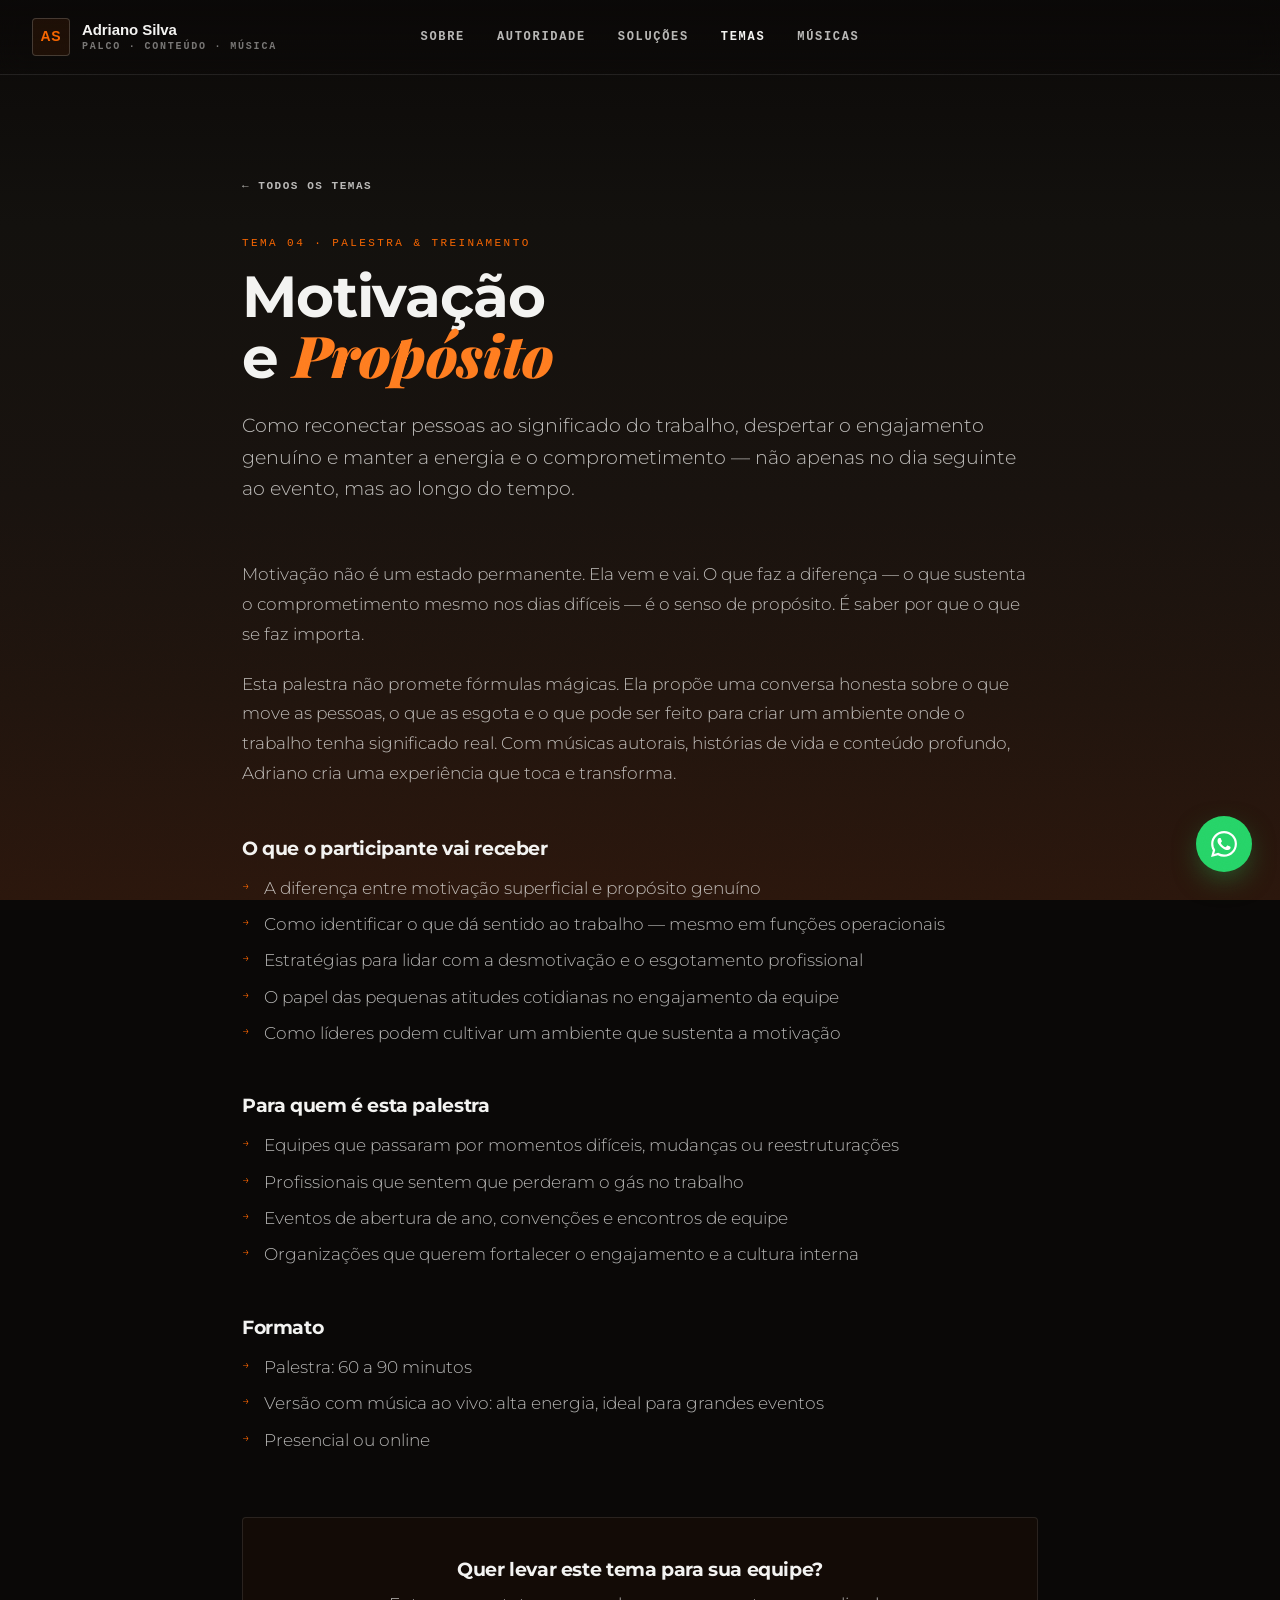
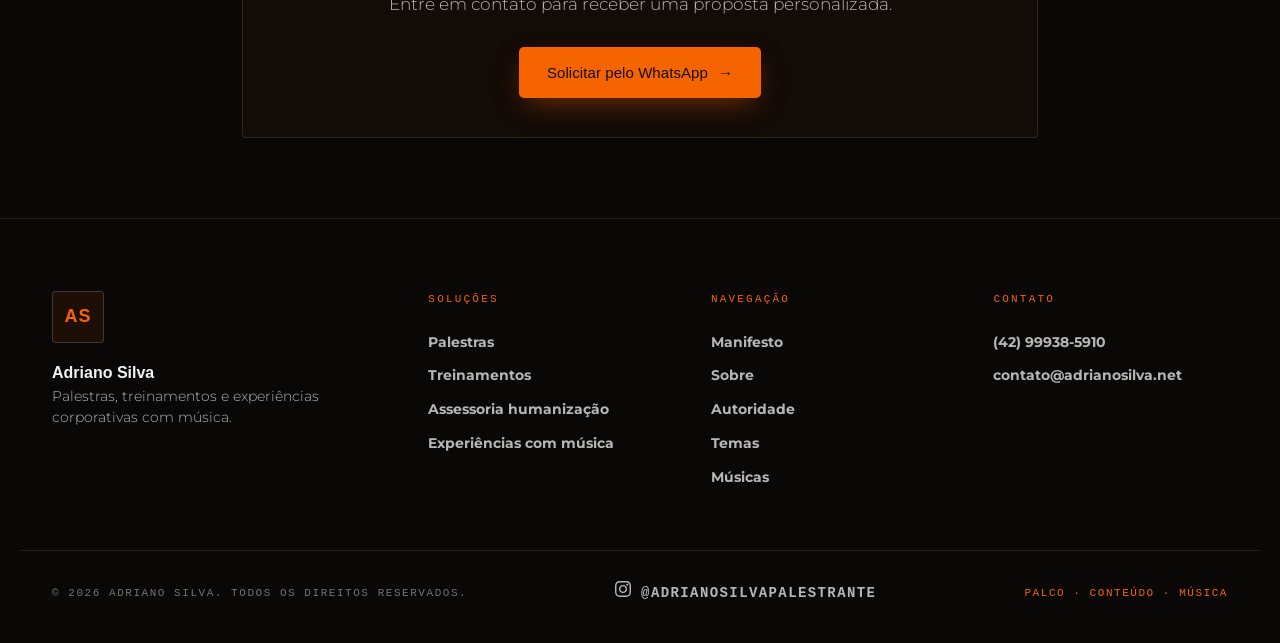
<file: tema-motivacao.html>
<!doctype html>
<html lang="pt-BR">
<head>
  <meta charset="utf-8">
  <meta name="viewport" content="width=device-width, initial-scale=1">
  <title>Motivação e Propósito — Adriano Silva</title>
  <meta name="description" content="Como reconectar pessoas ao significado do trabalho, despertar o engajamento genuíno e manter a energia e o comprometimento ao longo do tempo.">

  <link rel="icon" href="assets/favicon.png" type="image/png">
  <link rel="apple-touch-icon" href="assets/favicon.png">

  <link rel="preconnect" href="https://fonts.googleapis.com">
  <link rel="preconnect" href="https://fonts.gstatic.com" crossorigin>
  <link href="https://fonts.googleapis.com/css2?family=Montserrat:wght@300;500;600;700;800;900&family=Playfair+Display:ital,wght@1,900&display=swap" rel="stylesheet">
  <link rel="stylesheet" href="adriano-styles.css">
  <link rel="stylesheet" href="temas-styles.css">
  <!-- Open Graph -->
  <meta property="og:title" content="Motivação e Propósito — Palestra | Adriano Silva">
  <meta property="og:description" content="Quando as pessoas entendem seu propósito, o esforço vira entrega. Palestra sobre motivação e sentido no trabalho com Adriano Silva.">
  <meta property="og:image" content="https://adrianosilva.net/assets/adriano-hero-orange.png">
  <meta property="og:url" content="https://adrianosilva.net/tema-motivacao.html">
  <meta property="og:type" content="website">
  <meta property="og:locale" content="pt_BR">
  <meta name="twitter:card" content="summary_large_image">
  <meta name="twitter:title" content="Motivação e Propósito — Palestra | Adriano Silva">
  <meta name="twitter:description" content="Quando as pessoas entendem seu propósito, o esforço vira entrega. Palestra sobre motivação e sentido no trabalho com Adriano Silva.">
  <meta name="twitter:image" content="https://adrianosilva.net/assets/adriano-hero-orange.png">
  <!-- Google Analytics 4 — (gtag.js) -->
  <script async src="https://www.googletagmanager.com/gtag/js?id=G-5KCGCDJRH4"></script>
  <script>
    window.dataLayer = window.dataLayer || [];
    function gtag(){dataLayer.push(arguments);}
    gtag('js', new Date());
    gtag('config', 'G-5KCGCDJRH4');
  </script>
</head>
<body data-density="comfortable" data-anim="medium">

  <svg class="grain-svg" aria-hidden="true">
    <filter id="film-grain">
      <feTurbulence type="fractalNoise" baseFrequency="0.85" numOctaves="3" stitchTiles="stitch"/>
      <feColorMatrix values="0 0 0 0 1   0 0 0 0 0.95   0 0 0 0 0.85   0 0 0 0.5 0"/>
    </filter>
    <rect width="100%" height="100%" filter="url(#film-grain)"/>
  </svg>
  <div class="warmth-wash" aria-hidden="true"></div>

  <a class="whatsapp-fab" href="https://wa.me/5542999385910" target="_blank" rel="noreferrer" aria-label="Falar pelo WhatsApp">
    <svg viewBox="0 0 24 24" fill="currentColor" aria-hidden="true">
      <path d="M17.47 14.38c-.3-.15-1.76-.87-2.03-.97-.27-.1-.47-.15-.67.15-.2.3-.77.97-.94 1.16-.17.2-.35.22-.64.07-.3-.15-1.26-.46-2.4-1.47-.88-.79-1.48-1.76-1.65-2.06-.17-.3-.02-.46.13-.61.13-.13.3-.35.45-.52.15-.17.2-.3.3-.5.1-.2.05-.37-.02-.52-.08-.15-.67-1.61-.92-2.21-.24-.58-.49-.5-.67-.5h-.57c-.2 0-.52.07-.79.37-.27.3-1.04 1.02-1.04 2.48 0 1.46 1.06 2.87 1.21 3.07.15.2 2.1 3.2 5.08 4.49.71.3 1.26.49 1.69.62.71.23 1.36.2 1.87.12.57-.09 1.76-.72 2-1.41.25-.7.25-1.29.17-1.41-.07-.12-.27-.2-.57-.35M12.05 21.78h-.01a9.87 9.87 0 0 1-5.03-1.38l-.36-.21-3.74.98 1-3.65-.24-.37a9.86 9.86 0 0 1-1.51-5.26C2.16 6.45 6.6 2.01 12.05 2.01c2.64 0 5.12 1.03 6.99 2.9a9.83 9.83 0 0 1 2.89 6.99c0 5.45-4.43 9.88-9.88 9.88M20.46 3.49A11.81 11.81 0 0 0 12.05 0C5.5 0 .16 5.34.16 11.89c0 2.1.55 4.14 1.59 5.95L.06 24l6.3-1.65a11.88 11.88 0 0 0 5.69 1.45h.01c6.55 0 11.89-5.33 11.89-11.89a11.82 11.82 0 0 0-3.48-8.42"/>
    </svg>
  </a>

  <header class="site-header">
    <a class="brand" href="index.html">
      <span class="brand-mark">AS</span>
      <span class="brand-text">
        <strong>Adriano Silva</strong>
        <em>palco · conteúdo · música</em>
      </span>
    </a>
    <nav class="site-nav" aria-label="Navegação">
      <a href="index.html#sobre">Sobre</a>
      <a href="index.html#autoridade">Autoridade</a>
      <a href="index.html#solucoes">Soluções</a>
      <a href="temas.html" class="active">Temas</a>
      <a href="musicas.html">Músicas</a>
    </nav>
      <button class="nav-toggle" aria-label="Abrir menu" aria-expanded="false">
      <span></span><span></span><span></span>
    </button>
  </header>
  <div class="nav-overlay" aria-hidden="true"></div>
  <aside class="nav-drawer" aria-label="Menu" aria-hidden="true">
    <div class="nav-drawer-header">
      <img class="nav-drawer-logo" src="assets/logo-menu.png" alt="Adriano Silva">
      <button class="nav-drawer-close" aria-label="Fechar menu"><svg width="20" height="20" viewBox="0 0 24 24" fill="none" stroke="currentColor" stroke-width="2" stroke-linecap="round" stroke-linejoin="round"><line x1="18" y1="6" x2="6" y2="18"/><line x1="6" y1="6" x2="18" y2="18"/></svg></button>
    </div>
    <nav>
      <a href="index.html#sobre">Sobre</a>
      <a href="index.html#autoridade">Autoridade</a>
      <a href="index.html#solucoes">Soluções</a>
      <a href="index.html#depoimentos">Depoimentos</a>
      <a href="temas.html">Temas</a>
      <a href="musicas.html">Músicas</a>
    </nav>
    <div class="nav-drawer-footer">
      <a class="nav-drawer-cta" href="participante.html">Área do Participante</a>
    </div>
  </aside>

  <main id="top">

    <div class="theme-detail-hero">
      <a class="back-link" href="temas.html">← Todos os temas</a>
      <p class="eyebrow">tema 04 · palestra & treinamento</p>
      <h1>Motivação<br>e <em>Propósito</em></h1>
      <p class="hero-lead">Como reconectar pessoas ao significado do trabalho, despertar o engajamento genuíno e manter a energia e o comprometimento — não apenas no dia seguinte ao evento, mas ao longo do tempo.</p>
    </div>

    <div class="theme-detail-body">

      <p>Motivação não é um estado permanente. Ela vem e vai. O que faz a diferença — o que sustenta o comprometimento mesmo nos dias difíceis — é o senso de propósito. É saber por que o que se faz importa.</p>

      <p>Esta palestra não promete fórmulas mágicas. Ela propõe uma conversa honesta sobre o que move as pessoas, o que as esgota e o que pode ser feito para criar um ambiente onde o trabalho tenha significado real. Com músicas autorais, histórias de vida e conteúdo profundo, Adriano cria uma experiência que toca e transforma.</p>

      <h3>O que o participante vai receber</h3>
      <ul>
        <li>A diferença entre motivação superficial e propósito genuíno</li>
        <li>Como identificar o que dá sentido ao trabalho — mesmo em funções operacionais</li>
        <li>Estratégias para lidar com a desmotivação e o esgotamento profissional</li>
        <li>O papel das pequenas atitudes cotidianas no engajamento da equipe</li>
        <li>Como líderes podem cultivar um ambiente que sustenta a motivação</li>
      </ul>

      <h3>Para quem é esta palestra</h3>
      <ul>
        <li>Equipes que passaram por momentos difíceis, mudanças ou reestruturações</li>
        <li>Profissionais que sentem que perderam o gás no trabalho</li>
        <li>Eventos de abertura de ano, convenções e encontros de equipe</li>
        <li>Organizações que querem fortalecer o engajamento e a cultura interna</li>
      </ul>

      <h3>Formato</h3>
      <ul>
        <li>Palestra: 60 a 90 minutos</li>
        <li>Versão com música ao vivo: alta energia, ideal para grandes eventos</li>
        <li>Presencial ou online</li>
      </ul>

      <div class="theme-detail-cta">
        <h3>Quer levar este tema para sua equipe?</h3>
        <p>Entre em contato para receber uma proposta personalizada.</p>
        <a class="btn btn-primary" href="https://wa.me/5542999385910?text=Ol%C3%A1%20Adriano%2C%20tenho%20interesse%20no%20tema%20Motiva%C3%A7%C3%A3o%20e%20Prop%C3%B3sito" target="_blank" rel="noreferrer">
          <span>Solicitar pelo WhatsApp</span>
          <span class="btn-arrow" aria-hidden="true">→</span>
        </a>
      </div>

    </div>

  </main>

  <footer class="site-footer">
    <div class="container footer-grid">
      <div class="footer-brand">
        <span class="brand-mark big">AS</span>
        <p><strong>Adriano Silva</strong><br>Palestras, treinamentos e experiências corporativas com música.</p>
      </div>
      <div>
        <h4>Soluções</h4>
        <a href="index.html#solucoes">Palestras</a>
        <a href="index.html#solucoes">Treinamentos</a>
        <a href="index.html#solucoes">Assessoria humanização</a>
        <a href="index.html#solucoes">Experiências com música</a>
      </div>
      <div>
        <h4>Navegação</h4>
        <a href="index.html#manifesto">Manifesto</a>
        <a href="index.html#sobre">Sobre</a>
        <a href="index.html#autoridade">Autoridade</a>
        <a href="temas.html">Temas</a>
        <a href="musicas.html">Músicas</a>
      </div>
      <div>
        <h4>Contato</h4>
        <a href="https://wa.me/5542999385910" target="_blank" rel="noreferrer">(42) 99938-5910</a>
        <a href="mailto:contato@adrianosilva.net">contato@adrianosilva.net</a>
      </div>
    </div>
    <div class="container footer-bottom">
      <p>© 2026 Adriano Silva. Todos os direitos reservados.</p>
      <a class="footer-social" href="https://www.instagram.com/adrianosilvapalestrante/" target="_blank" rel="noreferrer" aria-label="Instagram"><svg width="16" height="16" viewBox="0 0 24 24" fill="currentColor" aria-hidden="true"><path d="M12 2.163c3.204 0 3.584.012 4.85.07 3.252.148 4.771 1.691 4.919 4.919.058 1.265.069 1.645.069 4.849 0 3.205-.012 3.584-.069 4.849-.149 3.225-1.664 4.771-4.919 4.919-1.266.058-1.644.07-4.85.07-3.204 0-3.584-.012-4.849-.07-3.26-.149-4.771-1.699-4.919-4.92-.058-1.265-.07-1.644-.07-4.849 0-3.204.013-3.583.07-4.849.149-3.227 1.664-4.771 4.919-4.919 1.266-.057 1.645-.069 4.849-.069zm0-2.163c-3.259 0-3.667.014-4.947.072-4.358.2-6.78 2.618-6.98 6.98-.059 1.281-.073 1.689-.073 4.948 0 3.259.014 3.668.072 4.948.2 4.358 2.618 6.78 6.98 6.98 1.281.058 1.689.072 4.948.072 3.259 0 3.668-.014 4.948-.072 4.354-.2 6.782-2.618 6.979-6.98.059-1.28.073-1.689.073-4.948 0-3.259-.014-3.667-.072-4.947-.196-4.354-2.617-6.78-6.979-6.98-1.281-.059-1.69-.073-4.949-.073zm0 5.838c-3.403 0-6.162 2.759-6.162 6.162s2.759 6.163 6.162 6.163 6.162-2.759 6.162-6.163c0-3.403-2.759-6.162-6.162-6.162zm0 10.162c-2.209 0-4-1.79-4-4 0-2.209 1.791-4 4-4s4 1.791 4 4c0 2.21-1.791 4-4 4zm6.406-11.845c-.796 0-1.441.645-1.441 1.44s.645 1.44 1.441 1.44c.795 0 1.439-.645 1.439-1.44s-.644-1.44-1.439-1.44z"/></svg> @adrianosilvapalestrante</a>
      <p><em>palco · conteúdo · música</em></p>
    </div>
  </footer>

  <script src="adriano-script.js"></script>
</body>
</html>
</file>
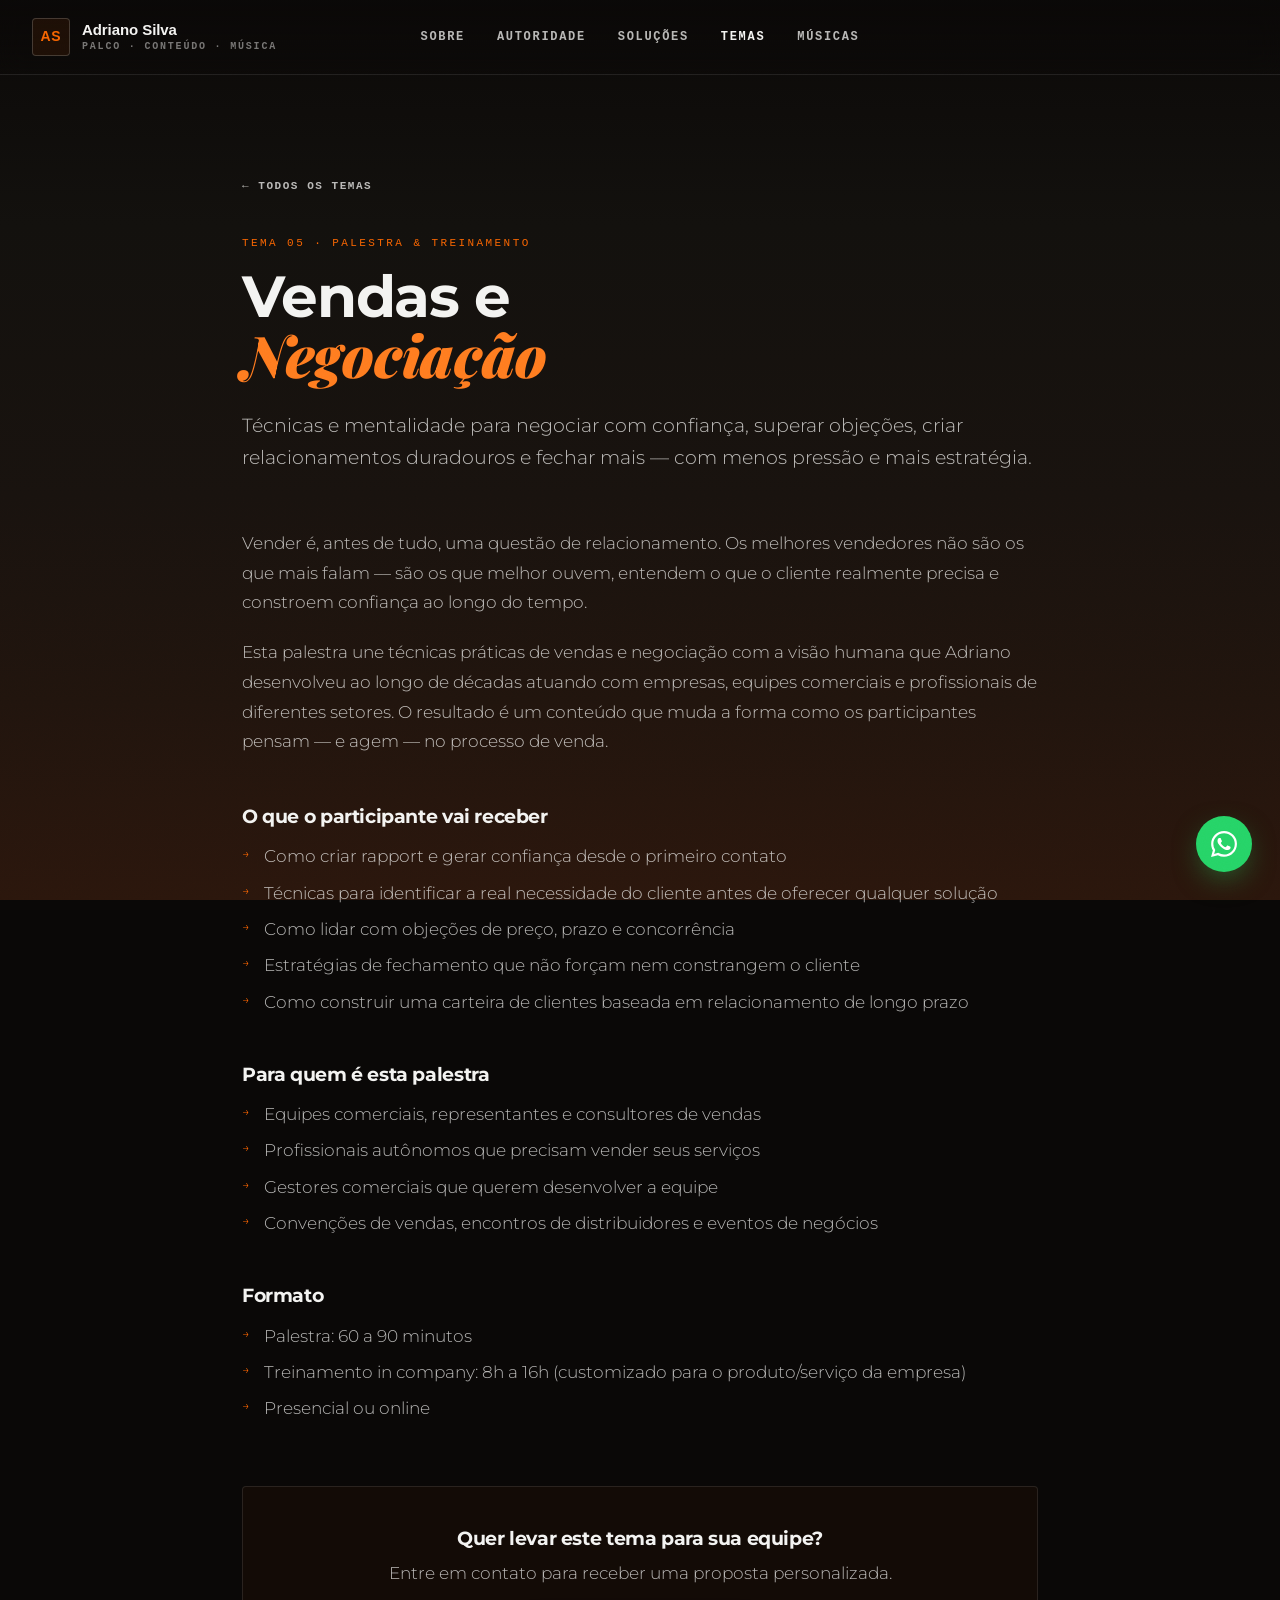
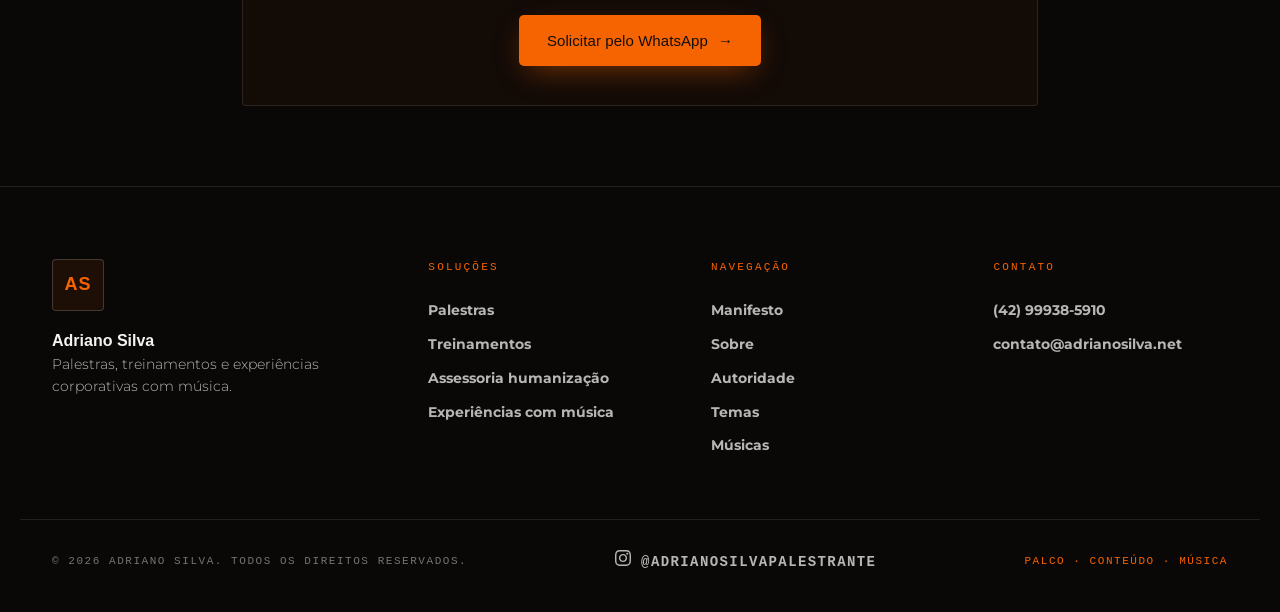
<file: tema-vendas.html>
<!doctype html>
<html lang="pt-BR">
<head>
  <meta charset="utf-8">
  <meta name="viewport" content="width=device-width, initial-scale=1">
  <title>Vendas e Negociação — Adriano Silva</title>
  <meta name="description" content="Técnicas e mentalidade para negociar com confiança, superar objeções, criar relacionamentos duradouros e fechar mais com menos pressão.">

  <link rel="icon" href="assets/favicon.png" type="image/png">
  <link rel="apple-touch-icon" href="assets/favicon.png">

  <link rel="preconnect" href="https://fonts.googleapis.com">
  <link rel="preconnect" href="https://fonts.gstatic.com" crossorigin>
  <link href="https://fonts.googleapis.com/css2?family=Montserrat:wght@300;500;600;700;800;900&family=Playfair+Display:ital,wght@1,900&display=swap" rel="stylesheet">
  <link rel="stylesheet" href="adriano-styles.css">
  <link rel="stylesheet" href="temas-styles.css">
  <!-- Open Graph -->
  <meta property="og:title" content="Vendas e Negociação — Palestra | Adriano Silva">
  <meta property="og:description" content="Mentalidade e técnicas para profissionais que precisam negociar com mais confiança e superar objeções com autenticidade.">
  <meta property="og:image" content="https://adrianosilva.net/assets/adriano-hero-orange.png">
  <meta property="og:url" content="https://adrianosilva.net/tema-vendas.html">
  <meta property="og:type" content="website">
  <meta property="og:locale" content="pt_BR">
  <meta name="twitter:card" content="summary_large_image">
  <meta name="twitter:title" content="Vendas e Negociação — Palestra | Adriano Silva">
  <meta name="twitter:description" content="Mentalidade e técnicas para profissionais que precisam negociar com mais confiança e superar objeções com autenticidade.">
  <meta name="twitter:image" content="https://adrianosilva.net/assets/adriano-hero-orange.png">
  <!-- Google Analytics 4 — (gtag.js) -->
  <script async src="https://www.googletagmanager.com/gtag/js?id=G-5KCGCDJRH4"></script>
  <script>
    window.dataLayer = window.dataLayer || [];
    function gtag(){dataLayer.push(arguments);}
    gtag('js', new Date());
    gtag('config', 'G-5KCGCDJRH4');
  </script>
</head>
<body data-density="comfortable" data-anim="medium">

  <svg class="grain-svg" aria-hidden="true">
    <filter id="film-grain">
      <feTurbulence type="fractalNoise" baseFrequency="0.85" numOctaves="3" stitchTiles="stitch"/>
      <feColorMatrix values="0 0 0 0 1   0 0 0 0 0.95   0 0 0 0 0.85   0 0 0 0.5 0"/>
    </filter>
    <rect width="100%" height="100%" filter="url(#film-grain)"/>
  </svg>
  <div class="warmth-wash" aria-hidden="true"></div>

  <a class="whatsapp-fab" href="https://wa.me/5542999385910" target="_blank" rel="noreferrer" aria-label="Falar pelo WhatsApp">
    <svg viewBox="0 0 24 24" fill="currentColor" aria-hidden="true">
      <path d="M17.47 14.38c-.3-.15-1.76-.87-2.03-.97-.27-.1-.47-.15-.67.15-.2.3-.77.97-.94 1.16-.17.2-.35.22-.64.07-.3-.15-1.26-.46-2.4-1.47-.88-.79-1.48-1.76-1.65-2.06-.17-.3-.02-.46.13-.61.13-.13.3-.35.45-.52.15-.17.2-.3.3-.5.1-.2.05-.37-.02-.52-.08-.15-.67-1.61-.92-2.21-.24-.58-.49-.5-.67-.5h-.57c-.2 0-.52.07-.79.37-.27.3-1.04 1.02-1.04 2.48 0 1.46 1.06 2.87 1.21 3.07.15.2 2.1 3.2 5.08 4.49.71.3 1.26.49 1.69.62.71.23 1.36.2 1.87.12.57-.09 1.76-.72 2-1.41.25-.7.25-1.29.17-1.41-.07-.12-.27-.2-.57-.35M12.05 21.78h-.01a9.87 9.87 0 0 1-5.03-1.38l-.36-.21-3.74.98 1-3.65-.24-.37a9.86 9.86 0 0 1-1.51-5.26C2.16 6.45 6.6 2.01 12.05 2.01c2.64 0 5.12 1.03 6.99 2.9a9.83 9.83 0 0 1 2.89 6.99c0 5.45-4.43 9.88-9.88 9.88M20.46 3.49A11.81 11.81 0 0 0 12.05 0C5.5 0 .16 5.34.16 11.89c0 2.1.55 4.14 1.59 5.95L.06 24l6.3-1.65a11.88 11.88 0 0 0 5.69 1.45h.01c6.55 0 11.89-5.33 11.89-11.89a11.82 11.82 0 0 0-3.48-8.42"/>
    </svg>
  </a>

  <header class="site-header">
    <a class="brand" href="index.html">
      <span class="brand-mark">AS</span>
      <span class="brand-text">
        <strong>Adriano Silva</strong>
        <em>palco · conteúdo · música</em>
      </span>
    </a>
    <nav class="site-nav" aria-label="Navegação">
      <a href="index.html#sobre">Sobre</a>
      <a href="index.html#autoridade">Autoridade</a>
      <a href="index.html#solucoes">Soluções</a>
      <a href="temas.html" class="active">Temas</a>
      <a href="musicas.html">Músicas</a>
    </nav>
      <button class="nav-toggle" aria-label="Abrir menu" aria-expanded="false">
      <span></span><span></span><span></span>
    </button>
  </header>
  <div class="nav-overlay" aria-hidden="true"></div>
  <aside class="nav-drawer" aria-label="Menu" aria-hidden="true">
    <div class="nav-drawer-header">
      <img class="nav-drawer-logo" src="assets/logo-menu.png" alt="Adriano Silva">
      <button class="nav-drawer-close" aria-label="Fechar menu"><svg width="20" height="20" viewBox="0 0 24 24" fill="none" stroke="currentColor" stroke-width="2" stroke-linecap="round" stroke-linejoin="round"><line x1="18" y1="6" x2="6" y2="18"/><line x1="6" y1="6" x2="18" y2="18"/></svg></button>
    </div>
    <nav>
      <a href="index.html#sobre">Sobre</a>
      <a href="index.html#autoridade">Autoridade</a>
      <a href="index.html#solucoes">Soluções</a>
      <a href="index.html#depoimentos">Depoimentos</a>
      <a href="temas.html">Temas</a>
      <a href="musicas.html">Músicas</a>
    </nav>
    <div class="nav-drawer-footer">
      <a class="nav-drawer-cta" href="participante.html">Área do Participante</a>
    </div>
  </aside>

  <main id="top">

    <div class="theme-detail-hero">
      <a class="back-link" href="temas.html">← Todos os temas</a>
      <p class="eyebrow">tema 05 · palestra & treinamento</p>
      <h1>Vendas e<br><em>Negociação</em></h1>
      <p class="hero-lead">Técnicas e mentalidade para negociar com confiança, superar objeções, criar relacionamentos duradouros e fechar mais — com menos pressão e mais estratégia.</p>
    </div>

    <div class="theme-detail-body">

      <p>Vender é, antes de tudo, uma questão de relacionamento. Os melhores vendedores não são os que mais falam — são os que melhor ouvem, entendem o que o cliente realmente precisa e constroem confiança ao longo do tempo.</p>

      <p>Esta palestra une técnicas práticas de vendas e negociação com a visão humana que Adriano desenvolveu ao longo de décadas atuando com empresas, equipes comerciais e profissionais de diferentes setores. O resultado é um conteúdo que muda a forma como os participantes pensam — e agem — no processo de venda.</p>

      <h3>O que o participante vai receber</h3>
      <ul>
        <li>Como criar rapport e gerar confiança desde o primeiro contato</li>
        <li>Técnicas para identificar a real necessidade do cliente antes de oferecer qualquer solução</li>
        <li>Como lidar com objeções de preço, prazo e concorrência</li>
        <li>Estratégias de fechamento que não forçam nem constrangem o cliente</li>
        <li>Como construir uma carteira de clientes baseada em relacionamento de longo prazo</li>
      </ul>

      <h3>Para quem é esta palestra</h3>
      <ul>
        <li>Equipes comerciais, representantes e consultores de vendas</li>
        <li>Profissionais autônomos que precisam vender seus serviços</li>
        <li>Gestores comerciais que querem desenvolver a equipe</li>
        <li>Convenções de vendas, encontros de distribuidores e eventos de negócios</li>
      </ul>

      <h3>Formato</h3>
      <ul>
        <li>Palestra: 60 a 90 minutos</li>
        <li>Treinamento in company: 8h a 16h (customizado para o produto/serviço da empresa)</li>
        <li>Presencial ou online</li>
      </ul>

      <div class="theme-detail-cta">
        <h3>Quer levar este tema para sua equipe?</h3>
        <p>Entre em contato para receber uma proposta personalizada.</p>
        <a class="btn btn-primary" href="https://wa.me/5542999385910?text=Ol%C3%A1%20Adriano%2C%20tenho%20interesse%20no%20tema%20Vendas%20e%20Negocia%C3%A7%C3%A3o" target="_blank" rel="noreferrer">
          <span>Solicitar pelo WhatsApp</span>
          <span class="btn-arrow" aria-hidden="true">→</span>
        </a>
      </div>

    </div>

  </main>

  <footer class="site-footer">
    <div class="container footer-grid">
      <div class="footer-brand">
        <span class="brand-mark big">AS</span>
        <p><strong>Adriano Silva</strong><br>Palestras, treinamentos e experiências corporativas com música.</p>
      </div>
      <div>
        <h4>Soluções</h4>
        <a href="index.html#solucoes">Palestras</a>
        <a href="index.html#solucoes">Treinamentos</a>
        <a href="index.html#solucoes">Assessoria humanização</a>
        <a href="index.html#solucoes">Experiências com música</a>
      </div>
      <div>
        <h4>Navegação</h4>
        <a href="index.html#manifesto">Manifesto</a>
        <a href="index.html#sobre">Sobre</a>
        <a href="index.html#autoridade">Autoridade</a>
        <a href="temas.html">Temas</a>
        <a href="musicas.html">Músicas</a>
      </div>
      <div>
        <h4>Contato</h4>
        <a href="https://wa.me/5542999385910" target="_blank" rel="noreferrer">(42) 99938-5910</a>
        <a href="mailto:contato@adrianosilva.net">contato@adrianosilva.net</a>
      </div>
    </div>
    <div class="container footer-bottom">
      <p>© 2026 Adriano Silva. Todos os direitos reservados.</p>
      <a class="footer-social" href="https://www.instagram.com/adrianosilvapalestrante/" target="_blank" rel="noreferrer" aria-label="Instagram"><svg width="16" height="16" viewBox="0 0 24 24" fill="currentColor" aria-hidden="true"><path d="M12 2.163c3.204 0 3.584.012 4.85.07 3.252.148 4.771 1.691 4.919 4.919.058 1.265.069 1.645.069 4.849 0 3.205-.012 3.584-.069 4.849-.149 3.225-1.664 4.771-4.919 4.919-1.266.058-1.644.07-4.85.07-3.204 0-3.584-.012-4.849-.07-3.26-.149-4.771-1.699-4.919-4.92-.058-1.265-.07-1.644-.07-4.849 0-3.204.013-3.583.07-4.849.149-3.227 1.664-4.771 4.919-4.919 1.266-.057 1.645-.069 4.849-.069zm0-2.163c-3.259 0-3.667.014-4.947.072-4.358.2-6.78 2.618-6.98 6.98-.059 1.281-.073 1.689-.073 4.948 0 3.259.014 3.668.072 4.948.2 4.358 2.618 6.78 6.98 6.98 1.281.058 1.689.072 4.948.072 3.259 0 3.668-.014 4.948-.072 4.354-.2 6.782-2.618 6.979-6.98.059-1.28.073-1.689.073-4.948 0-3.259-.014-3.667-.072-4.947-.196-4.354-2.617-6.78-6.979-6.98-1.281-.059-1.69-.073-4.949-.073zm0 5.838c-3.403 0-6.162 2.759-6.162 6.162s2.759 6.163 6.162 6.163 6.162-2.759 6.162-6.163c0-3.403-2.759-6.162-6.162-6.162zm0 10.162c-2.209 0-4-1.79-4-4 0-2.209 1.791-4 4-4s4 1.791 4 4c0 2.21-1.791 4-4 4zm6.406-11.845c-.796 0-1.441.645-1.441 1.44s.645 1.44 1.441 1.44c.795 0 1.439-.645 1.439-1.44s-.644-1.44-1.439-1.44z"/></svg> @adrianosilvapalestrante</a>
      <p><em>palco · conteúdo · música</em></p>
    </div>
  </footer>

  <script src="adriano-script.js"></script>
</body>
</html>
</file>
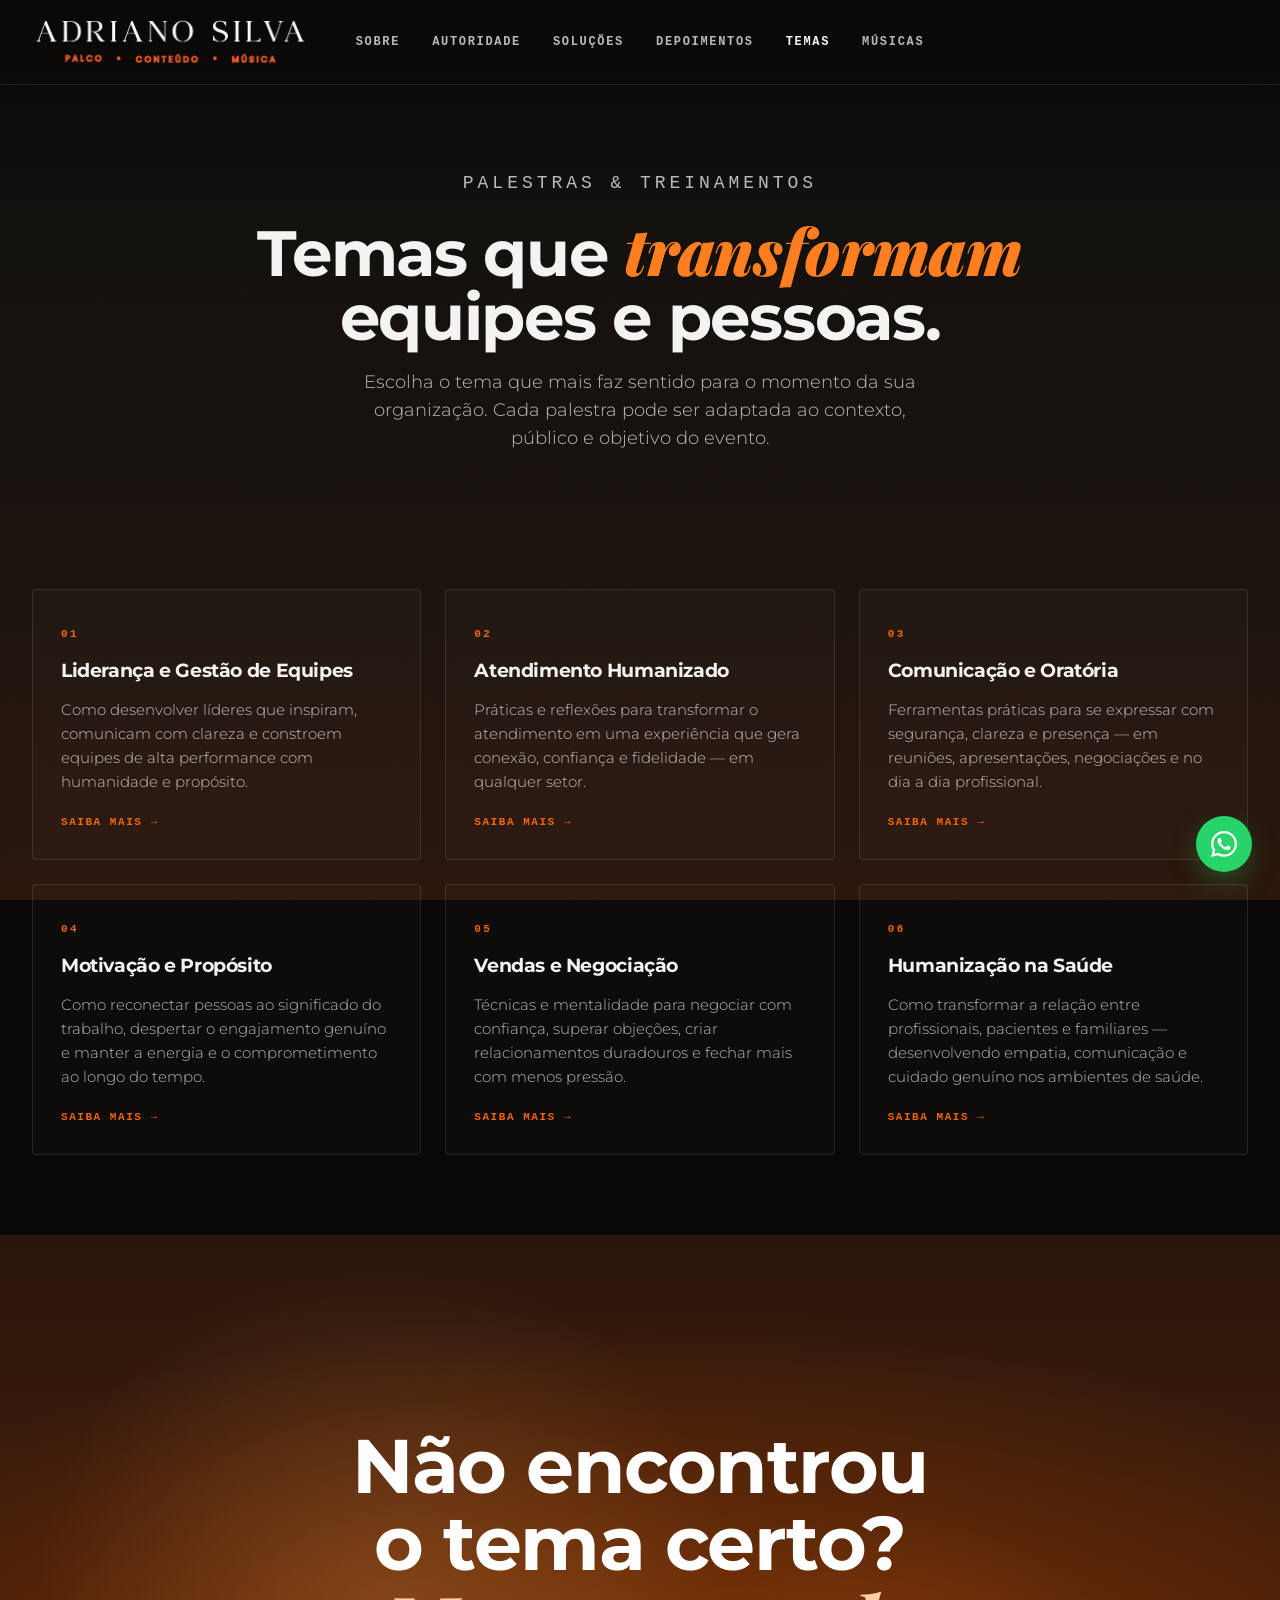
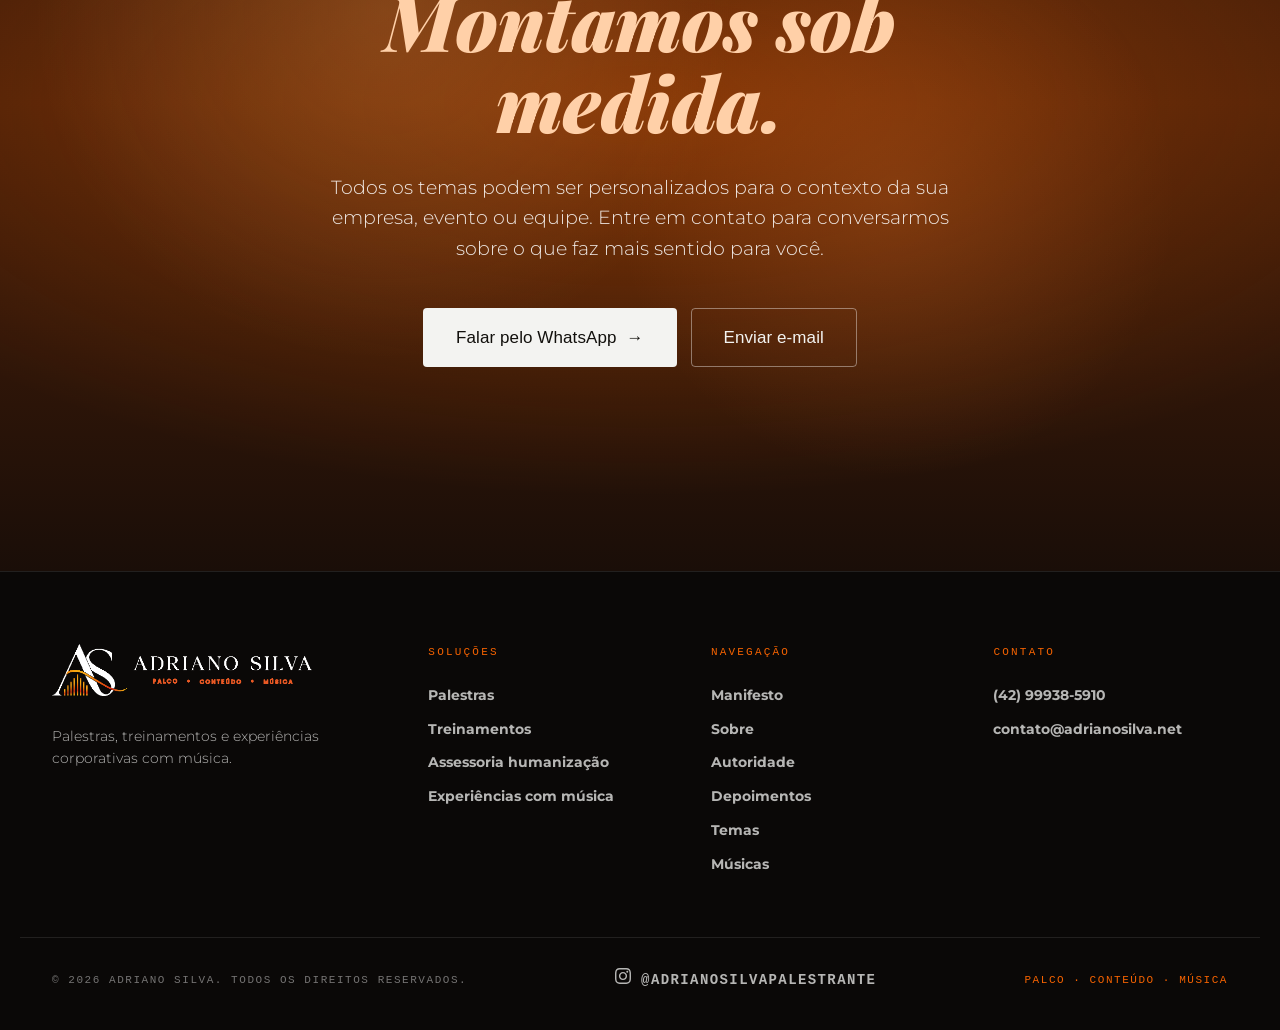
<file: temas.html>
<!doctype html>
<html lang="pt-BR">
<head>
  <meta charset="utf-8">
  <meta name="viewport" content="width=device-width, initial-scale=1">
  <title>Temas de Palestras — Adriano Silva</title>
  <meta name="description" content="Conheça os temas de palestras e treinamentos de Adriano Silva: liderança, atendimento, comunicação, motivação, vendas e humanização.">

  <link rel="icon" href="assets/favicon.png" type="image/png">
  <link rel="apple-touch-icon" href="assets/favicon.png">

  <link rel="preconnect" href="https://fonts.googleapis.com">
  <link rel="preconnect" href="https://fonts.gstatic.com" crossorigin>
  <link href="https://fonts.googleapis.com/css2?family=Montserrat:wght@300;500;600;700;800;900&family=Playfair+Display:ital,wght@1,900&display=swap" rel="stylesheet">
  <link rel="stylesheet" href="adriano-styles.css">
  <link rel="stylesheet" href="temas-styles.css">
  <!-- Open Graph -->
  <meta property="og:title" content="Temas de Palestras — Adriano Silva">
  <meta property="og:description" content="Liderança, atendimento humanizado, comunicação, motivação, vendas e humanização na saúde. Conheça os temas de palestra de Adriano Silva.">
  <meta property="og:image" content="https://adrianosilva.net/assets/adriano-hero-orange.png">
  <meta property="og:url" content="https://adrianosilva.net/temas.html">
  <meta property="og:type" content="website">
  <meta property="og:locale" content="pt_BR">
  <meta name="twitter:card" content="summary_large_image">
  <meta name="twitter:title" content="Temas de Palestras — Adriano Silva">
  <meta name="twitter:description" content="Liderança, atendimento humanizado, comunicação, motivação, vendas e humanização na saúde. Conheça os temas de palestra de Adriano Silva.">
  <meta name="twitter:image" content="https://adrianosilva.net/assets/adriano-hero-orange.png">
  <!-- Google Analytics 4 — (gtag.js) -->
  <script async src="https://www.googletagmanager.com/gtag/js?id=G-5KCGCDJRH4"></script>
  <script>
    window.dataLayer = window.dataLayer || [];
    function gtag(){dataLayer.push(arguments);}
    gtag('js', new Date());
    gtag('config', 'G-5KCGCDJRH4');
  </script>
</head>
<body data-density="comfortable" data-anim="medium">

  <!-- Film grain overlay -->
  <svg class="grain-svg" aria-hidden="true">
    <filter id="film-grain">
      <feTurbulence type="fractalNoise" baseFrequency="0.85" numOctaves="3" stitchTiles="stitch"/>
      <feColorMatrix values="0 0 0 0 1   0 0 0 0 0.95   0 0 0 0 0.85   0 0 0 0.5 0"/>
    </filter>
    <rect width="100%" height="100%" filter="url(#film-grain)"/>
  </svg>

  <div class="warmth-wash" aria-hidden="true"></div>

  <!-- WhatsApp FAB -->
  <a class="whatsapp-fab" href="https://wa.me/5542999385910" target="_blank" rel="noreferrer" aria-label="Falar pelo WhatsApp">
    <svg viewBox="0 0 24 24" fill="currentColor" aria-hidden="true">
      <path d="M17.47 14.38c-.3-.15-1.76-.87-2.03-.97-.27-.1-.47-.15-.67.15-.2.3-.77.97-.94 1.16-.17.2-.35.22-.64.07-.3-.15-1.26-.46-2.4-1.47-.88-.79-1.48-1.76-1.65-2.06-.17-.3-.02-.46.13-.61.13-.13.3-.35.45-.52.15-.17.2-.3.3-.5.1-.2.05-.37-.02-.52-.08-.15-.67-1.61-.92-2.21-.24-.58-.49-.5-.67-.5h-.57c-.2 0-.52.07-.79.37-.27.3-1.04 1.02-1.04 2.48 0 1.46 1.06 2.87 1.21 3.07.15.2 2.1 3.2 5.08 4.49.71.3 1.26.49 1.69.62.71.23 1.36.2 1.87.12.57-.09 1.76-.72 2-1.41.25-.7.25-1.29.17-1.41-.07-.12-.27-.2-.57-.35M12.05 21.78h-.01a9.87 9.87 0 0 1-5.03-1.38l-.36-.21-3.74.98 1-3.65-.24-.37a9.86 9.86 0 0 1-1.51-5.26C2.16 6.45 6.6 2.01 12.05 2.01c2.64 0 5.12 1.03 6.99 2.9a9.83 9.83 0 0 1 2.89 6.99c0 5.45-4.43 9.88-9.88 9.88M20.46 3.49A11.81 11.81 0 0 0 12.05 0C5.5 0 .16 5.34.16 11.89c0 2.1.55 4.14 1.59 5.95L.06 24l6.3-1.65a11.88 11.88 0 0 0 5.69 1.45h.01c6.55 0 11.89-5.33 11.89-11.89a11.82 11.82 0 0 0-3.48-8.42"/>
    </svg>
  </a>

  <!-- Header -->
  <header class="site-header">
    <a class="brand" href="index.html">
      <img class="brand-logo" src="assets/logo-menu.png" alt="Adriano Silva — Palco, Conteúdo, Música">
    </a>
    <nav class="site-nav" aria-label="Navegação">
      <a href="index.html#sobre">Sobre</a>
      <a href="index.html#autoridade">Autoridade</a>
      <a href="index.html#solucoes">Soluções</a>
      <a href="index.html#depoimentos">Depoimentos</a>
      <a href="temas.html" class="active">Temas</a>
      <a href="musicas.html">Músicas</a>
    </nav>
      <button class="nav-toggle" aria-label="Abrir menu" aria-expanded="false">
      <span></span><span></span><span></span>
    </button>
  </header>
  <div class="nav-overlay" aria-hidden="true"></div>
  <aside class="nav-drawer" aria-label="Menu" aria-hidden="true">
    <div class="nav-drawer-header">
      <img class="nav-drawer-logo" src="assets/logo-menu.png" alt="Adriano Silva">
      <button class="nav-drawer-close" aria-label="Fechar menu"><svg width="20" height="20" viewBox="0 0 24 24" fill="none" stroke="currentColor" stroke-width="2" stroke-linecap="round" stroke-linejoin="round"><line x1="18" y1="6" x2="6" y2="18"/><line x1="6" y1="6" x2="18" y2="18"/></svg></button>
    </div>
    <nav>
      <a href="index.html#sobre">Sobre</a>
      <a href="index.html#autoridade">Autoridade</a>
      <a href="index.html#solucoes">Soluções</a>
      <a href="index.html#depoimentos">Depoimentos</a>
      <a href="temas.html">Temas</a>
      <a href="musicas.html">Músicas</a>
    </nav>
    <div class="nav-drawer-footer">
      <a class="nav-drawer-cta" href="participante.html">Área do Participante</a>
    </div>
  </aside>

  <main id="top">

    <!-- Hero -->
    <section class="themes-hero">
      <p class="eyebrow">palestras & treinamentos</p>
      <h1>Temas que <em>transformam</em><br>equipes e pessoas.</h1>
      <p>Escolha o tema que mais faz sentido para o momento da sua organização. Cada palestra pode ser adaptada ao contexto, público e objetivo do evento.</p>
    </section>

    <!-- Grid de Temas -->
    <section class="themes-section">
      <div class="themes-container">
        <div class="themes-grid">

          <a class="theme-card reveal" href="tema-lideranca.html">
            <span class="theme-card-num">01</span>
            <h3>Liderança e Gestão de Equipes</h3>
            <p>Como desenvolver líderes que inspiram, comunicam com clareza e constroem equipes de alta performance com humanidade e propósito.</p>
            <span class="theme-card-link">Saiba mais →</span>
          </a>

          <a class="theme-card reveal" href="tema-atendimento.html">
            <span class="theme-card-num">02</span>
            <h3>Atendimento Humanizado</h3>
            <p>Práticas e reflexões para transformar o atendimento em uma experiência que gera conexão, confiança e fidelidade — em qualquer setor.</p>
            <span class="theme-card-link">Saiba mais →</span>
          </a>

          <a class="theme-card reveal" href="tema-comunicacao.html">
            <span class="theme-card-num">03</span>
            <h3>Comunicação e Oratória</h3>
            <p>Ferramentas práticas para se expressar com segurança, clareza e presença — em reuniões, apresentações, negociações e no dia a dia profissional.</p>
            <span class="theme-card-link">Saiba mais →</span>
          </a>

          <a class="theme-card reveal" href="tema-motivacao.html">
            <span class="theme-card-num">04</span>
            <h3>Motivação e Propósito</h3>
            <p>Como reconectar pessoas ao significado do trabalho, despertar o engajamento genuíno e manter a energia e o comprometimento ao longo do tempo.</p>
            <span class="theme-card-link">Saiba mais →</span>
          </a>

          <a class="theme-card reveal" href="tema-vendas.html">
            <span class="theme-card-num">05</span>
            <h3>Vendas e Negociação</h3>
            <p>Técnicas e mentalidade para negociar com confiança, superar objeções, criar relacionamentos duradouros e fechar mais com menos pressão.</p>
            <span class="theme-card-link">Saiba mais →</span>
          </a>

          <a class="theme-card reveal" href="tema-humanizacao-saude.html">
            <span class="theme-card-num">06</span>
            <h3>Humanização na Saúde</h3>
            <p>Como transformar a relação entre profissionais, pacientes e familiares — desenvolvendo empatia, comunicação e cuidado genuíno nos ambientes de saúde.</p>
            <span class="theme-card-link">Saiba mais →</span>
          </a>

        </div>
      </div>
    </section>

    <!-- CTA Final -->
    <section class="final-cta" id="cta" data-act="IV">
      <div class="cta-glow" aria-hidden="true"></div>
      <div class="container cta-inner">
        <h2 class="reveal">
          Não encontrou o tema certo?<br>
          <em>Montamos sob medida.</em>
        </h2>
        <p class="reveal cta-lede">
          Todos os temas podem ser personalizados para o contexto da sua empresa, evento ou equipe. Entre em contato para conversarmos sobre o que faz mais sentido para você.
        </p>
        <div class="reveal cta-actions">
          <a class="btn btn-light btn-large" href="https://wa.me/5542999385910" target="_blank" rel="noreferrer">
            <span>Falar pelo WhatsApp</span>
            <span class="btn-arrow" aria-hidden="true">→</span>
          </a>
          <a class="btn btn-outline-light btn-large" href="mailto:contato@adrianosilva.net">
            <span>Enviar e-mail</span>
          </a>
        </div>
      </div>
    </section>

  </main>

  <!-- Footer -->
  <footer class="site-footer">
    <div class="container footer-grid">
      <div class="footer-brand">
        <img class="footer-logo" src="assets/logo-footer.png" alt="Adriano Silva — Palco, Conteúdo, Música">
        <p>Palestras, treinamentos e experiências corporativas com música.</p>
      </div>
      <div>
        <h4>Soluções</h4>
        <a href="index.html#solucoes">Palestras</a>
        <a href="index.html#solucoes">Treinamentos</a>
        <a href="index.html#solucoes">Assessoria humanização</a>
        <a href="index.html#solucoes">Experiências com música</a>
      </div>
      <div>
        <h4>Navegação</h4>
        <a href="index.html#manifesto">Manifesto</a>
        <a href="index.html#sobre">Sobre</a>
        <a href="index.html#autoridade">Autoridade</a>
        <a href="index.html#depoimentos">Depoimentos</a>
        <a href="temas.html">Temas</a>
        <a href="musicas.html">Músicas</a>
      </div>
      <div>
        <h4>Contato</h4>
        <a href="https://wa.me/5542999385910" target="_blank" rel="noreferrer">(42) 99938-5910</a>
        <a href="mailto:contato@adrianosilva.net">contato@adrianosilva.net</a>
      </div>
    </div>
    <div class="container footer-bottom">
      <p>© 2026 Adriano Silva. Todos os direitos reservados.</p>
      <a class="footer-social" href="https://www.instagram.com/adrianosilvapalestrante/" target="_blank" rel="noreferrer" aria-label="Instagram"><svg width="16" height="16" viewBox="0 0 24 24" fill="currentColor" aria-hidden="true"><path d="M12 2.163c3.204 0 3.584.012 4.85.07 3.252.148 4.771 1.691 4.919 4.919.058 1.265.069 1.645.069 4.849 0 3.205-.012 3.584-.069 4.849-.149 3.225-1.664 4.771-4.919 4.919-1.266.058-1.644.07-4.85.07-3.204 0-3.584-.012-4.849-.07-3.26-.149-4.771-1.699-4.919-4.92-.058-1.265-.07-1.644-.07-4.849 0-3.204.013-3.583.07-4.849.149-3.227 1.664-4.771 4.919-4.919 1.266-.057 1.645-.069 4.849-.069zm0-2.163c-3.259 0-3.667.014-4.947.072-4.358.2-6.78 2.618-6.98 6.98-.059 1.281-.073 1.689-.073 4.948 0 3.259.014 3.668.072 4.948.2 4.358 2.618 6.78 6.98 6.98 1.281.058 1.689.072 4.948.072 3.259 0 3.668-.014 4.948-.072 4.354-.2 6.782-2.618 6.979-6.98.059-1.28.073-1.689.073-4.948 0-3.259-.014-3.667-.072-4.947-.196-4.354-2.617-6.78-6.979-6.98-1.281-.059-1.69-.073-4.949-.073zm0 5.838c-3.403 0-6.162 2.759-6.162 6.162s2.759 6.163 6.162 6.163 6.162-2.759 6.162-6.163c0-3.403-2.759-6.162-6.162-6.162zm0 10.162c-2.209 0-4-1.79-4-4 0-2.209 1.791-4 4-4s4 1.791 4 4c0 2.21-1.791 4-4 4zm6.406-11.845c-.796 0-1.441.645-1.441 1.44s.645 1.44 1.441 1.44c.795 0 1.439-.645 1.439-1.44s-.644-1.44-1.439-1.44z"/></svg> @adrianosilvapalestrante</a>
      <p><em>palco · conteúdo · música</em></p>
    </div>
  </footer>

  <script src="adriano-script.js"></script>
</body>
</html>
</file>
<file: adriano-styles.css>
/* ============================================================
   ADRIANO SILVA — Landing page cinematográfica
   Conceito: Da escuridão para a luz · ato I → IV
   ============================================================ */

:root {
  --orange: #F66301;
  --orange-soft: #ff7a1f;
  --brick: #C94001;
  --night: #12100D;
  --night-soft: #1A1612;
  --night-deeper: #0A0807;
  --white: #F3F3F1;
  --white-dim: rgba(243, 243, 241, 0.74);
  --white-mute: rgba(243, 243, 241, 0.46);
  --white-line: rgba(243, 243, 241, 0.10);
  --white-line-strong: rgba(243, 243, 241, 0.18);

  --font-display: "Space Grotesk", "Helvetica Neue", Helvetica, sans-serif;
  --font-body: "Montserrat", "Helvetica Neue", Helvetica, sans-serif;
  --font-italic: "Instrument Serif", Georgia, serif;
  --font-mono: "JetBrains Mono", "Courier New", monospace;

  --max-w: 1240px;
  --gutter: 32px;

  --section-pad-y: 80px;
  --section-pad-y-tight: 56px;
}

[data-density="cozy"] {
  --section-pad-y: 96px;
  --section-pad-y-tight: 72px;
}

[data-density="spacious"] {
  --section-pad-y: 180px;
  --section-pad-y-tight: 130px;
}

/* Aproveitamento em telas largas: alarga grids e hero progressivamente.
   Os blocos de texto têm caps próprios (section-head 760px, cert-intro 800px),
   então só os grids/imagens ganham largura — a leitura permanece confortável. */
@media (min-width: 1600px) {
  :root { --max-w: 1360px; }
}

@media (min-width: 1900px) {
  :root { --max-w: 1440px; }
}

* {
  box-sizing: border-box;
}

html,
body {
  margin: 0;
  padding: 0;
}

html {
  scroll-behavior: smooth;
}

body {
  font-family: var(--font-body);
  font-weight: 700;
  background: var(--night-deeper);
  color: var(--white);
  font-size: 17px;
  line-height: 1.55;
  -webkit-font-smoothing: antialiased;
  text-rendering: optimizeLegibility;
  overflow-x: hidden;
}

img {
  max-width: 100%;
  display: block;
}

a {
  color: inherit;
  text-decoration: none;
}

.container {
  max-width: var(--max-w);
  margin: 0 auto;
  padding: 0 var(--gutter);
}

/* ============ FILM GRAIN OVERLAY ============ */
.grain-svg {
  position: fixed;
  inset: 0;
  width: 100%;
  height: 100%;
  pointer-events: none;
  opacity: 0.14;
  mix-blend-mode: overlay;
  z-index: 999;
}

/* ============ BACKGROUND WARMTH WASH ============
   Fixed gradient that shifts via --warmth (set by scroll)
*/
.warmth-wash {
  position: fixed;
  inset: 0;
  pointer-events: none;
  z-index: -1;
  background:
    radial-gradient(ellipse 80% 60% at 50% calc(100% - 0% + (1 - var(--warmth, 0)) * 40%),
      rgba(246, 99, 1, calc(var(--warmth, 0) * 0.35)),
      transparent 60%),
    linear-gradient(180deg,
      var(--night-deeper) 0%,
      var(--night) 25%,
      #18120e 55%,
      #20140d 78%,
      #2a160c 100%);
  transition: background 0.6s ease;
}

/* ============ TYPOGRAPHY ============ */
h1,
h2,
h3,
h4 {
  font-family: "Montserrat", var(--font-display);
  font-weight: 700;
  letter-spacing: -0.02em;
  margin: 0;
  text-wrap: balance;
}

h1 em,
h2 em,
h3 em {
  font-family: "Playfair Display", var(--font-italic);
  font-style: italic;
  font-weight: 900;
  letter-spacing: -0.005em;
  color: var(--orange-soft);
}

h1 {
  font-size: clamp(40px, 5.6vw, 82px);
  line-height: 1.0;
}

h2 {
  font-size: clamp(32px, 4.4vw, 64px);
  line-height: 1.02;
}

h3 {
  font-size: clamp(20px, 1.7vw, 26px);
  line-height: 1.15;
  font-weight: 700;
}

p {
  margin: 0;
  font-weight: 300;
}

.muted {
  color: var(--white-dim);
}

.eyebrow {
  font-family: var(--font-mono);
  font-size: 11px;
  letter-spacing: 0.22em;
  text-transform: uppercase;
  color: var(--orange);
  margin-bottom: 18px;
}

/* ============ ACT MARKERS ============ */
.act-label,
.act-marker {
  display: inline-flex;
  align-items: center;
  gap: 14px;
  font-family: var(--font-mono);
  font-size: 11px;
  letter-spacing: 0.18em;
  text-transform: uppercase;
  color: var(--white-dim);
}

.act-marker .bar,
.act-label .bar {
  width: 40px;
  height: 1px;
  background: var(--white-line-strong);
}

.act-label .dot {
  width: 8px;
  height: 8px;
  border-radius: 50%;
  background: var(--orange);
  box-shadow: 0 0 14px var(--orange);
  animation: pulse 2.2s ease-in-out infinite;
}

.act-marker.light {
  color: rgba(255, 255, 255, 0.85);
}

.act-marker.light .bar {
  background: rgba(255, 255, 255, 0.32);
}

@keyframes pulse {

  0%,
  100% {
    opacity: 1;
    transform: scale(1);
  }

  50% {
    opacity: 0.5;
    transform: scale(0.85);
  }
}

/* ============ HEADER ============ */
.site-header {
  position: fixed;
  top: 0;
  left: 0;
  right: 0;
  z-index: 100;
  display: flex;
  align-items: center;
  justify-content: space-between;
  padding: 18px 32px;
  background: linear-gradient(180deg, rgba(10, 8, 7, 0.85), rgba(10, 8, 7, 0.4) 70%, transparent);
  backdrop-filter: blur(12px);
  -webkit-backdrop-filter: blur(12px);
  border-bottom: 1px solid var(--white-line);
}

.brand {
  display: inline-flex;
  align-items: center;
  gap: 12px;
}

.brand-logo {
  height: 48px;
  width: auto;
  display: block;
}

.brand-mark {
  width: 38px;
  height: 38px;
  border: 1px solid var(--white-line-strong);
  border-radius: 4px;
  display: grid;
  place-items: center;
  font-family: var(--font-display);
  font-weight: 600;
  font-size: 14px;
  letter-spacing: 0.05em;
  background: rgba(246, 99, 1, 0.08);
  color: var(--orange);
}

.brand-mark.big {
  width: 52px;
  height: 52px;
  font-size: 18px;
}

.brand-text {
  display: flex;
  flex-direction: column;
  line-height: 1.1;
}

.brand-text strong {
  font-family: var(--font-display);
  font-weight: 600;
  font-size: 15px;
  letter-spacing: -0.005em;
}

.brand-text em {
  font-family: var(--font-mono);
  font-size: 10px;
  font-style: normal;
  letter-spacing: 0.18em;
  text-transform: uppercase;
  color: var(--white-mute);
  margin-top: 2px;
}

.site-nav {
  display: flex;
  gap: 32px;
  position: absolute;
  left: 50%;
  transform: translateX(-50%);
}

.site-nav a {
  font-family: var(--font-mono);
  font-size: 12px;
  letter-spacing: 0.14em;
  text-transform: uppercase;
  color: var(--white-dim);
  transition: color .2s;
  position: relative;
}

.site-nav a:hover {
  color: var(--white);
}

.site-nav a::after {
  content: "";
  position: absolute;
  bottom: -6px;
  left: 0;
  width: 0;
  height: 1px;
  background: var(--orange);
  transition: width .25s ease;
}

.site-nav a:hover::after {
  width: 100%;
}

.header-cta {
  font-family: var(--font-mono);
  font-size: 12px;
  letter-spacing: 0.14em;
  text-transform: uppercase;
  padding: 10px 18px;
  border: 1px solid var(--orange);
  border-radius: 4px;
  background: rgba(246, 99, 1, 0.08);
  color: var(--orange);
  transition: all .25s;
  display: inline-flex;
  gap: 8px;
  align-items: center;
  flex-shrink: 0;
  margin-left: auto;
  white-space: nowrap;
}

.header-cta:hover {
  background: var(--orange);
  color: var(--night);
}

@media (max-width: 900px) {
  .site-nav {
    display: none;
  }

  .site-header {
    padding: 14px 20px;
  }

  .brand-logo {
    height: 34px;
  }

  .brand-text em {
    display: none;
  }
}

/* ============ HERO — ACT I ============ */
.hero {
  position: relative;
  height: 100vh;
  max-height: 100vh;
  padding: clamp(80px, 10vh, 120px) clamp(40px, 7vw, 160px) clamp(90px, 11vh, 120px);
  display: grid;
  grid-template-columns: 1.1fr 1fr;
  gap: clamp(32px, 5vw, 100px);
  width: 100%;
  max-width: none;
  margin: 0;
  align-items: center;
  overflow: hidden;
  background-image: url('assets/hero-bg-music.webp');
  background-size: cover;
  background-position: center 30%;
  background-repeat: no-repeat;
}

.hero::before {
  content: '';
  position: absolute;
  inset: 0;
  background: rgba(10, 8, 5, 0.75);
  z-index: 0;
}

.hero-spot {
  position: absolute;
  inset: 0;
  pointer-events: none;
  background: radial-gradient(circle 600px at var(--mx, 70%) var(--my, 50%),
      rgba(246, 99, 1, 0.16),
      transparent 70%);
  transition: background 0.3s ease;
  z-index: 0;
}

.hero-copy {
  position: relative;
  z-index: 2;
  max-width: 760px;
}

.hero-title {
  margin: 22px 0 28px;
}

.hero-sub {
  font-size: clamp(17px, 1.5vw, 21px);
  line-height: 1.6;
  color: var(--white-dim);
  max-width: 620px;
  margin-bottom: 0;
}

/* hero portrait */
.hero-portrait {
  position: relative;
  z-index: 1;
  align-self: stretch;
  display: flex;
  align-items: flex-end;
  justify-content: center;
  overflow: visible;
}

.hero-portrait .placeholder-portrait {
  width: 100%;
  max-width: 620px;
  aspect-ratio: 4 / 5.4;
}

.hero-portrait-img {
  height: calc(50vh - 40px);
  width: auto;
  max-width: 100%;
  max-height: none;
  object-fit: contain;
  object-position: bottom center;
  filter: drop-shadow(0 40px 80px rgba(246, 99, 1, 0.4));
  transform: translateY(-330px) scale(3.6);
  -webkit-mask-image: linear-gradient(to right, transparent 0%, black 18%);
  mask-image: linear-gradient(to right, transparent 0%, black 30%);
}

@keyframes heroFloat {

  0%,
  100% {
    transform: translateY(-500px);
  }

  50% {
    transform: translateY(-512px);
  }
}

/* scroll cue */
.scroll-cue {
  position: absolute;
  bottom: 100px;
  left: 50%;
  transform: translateX(-50%);
  display: flex;
  flex-direction: column;
  align-items: center;
  gap: 12px;
  z-index: 3;
}

.cue-text {
  font-family: var(--font-mono);
  font-size: 10px;
  letter-spacing: 0.3em;
  text-transform: uppercase;
  color: var(--white-mute);
}

.cue-line {
  display: block;
  width: 1px;
  height: 56px;
  background: linear-gradient(180deg, var(--orange), transparent);
  animation: cueSlide 2.2s ease-in-out infinite;
  transform-origin: top;
}

@keyframes cueSlide {
  0% {
    transform: scaleY(0);
    opacity: 0;
  }

  40%,
  60% {
    transform: scaleY(1);
    opacity: 1;
  }

  100% {
    transform: scaleY(1) translateY(40px);
    opacity: 0;
  }
}

/* hero marquee */
.hero-marquee {
  position: absolute;
  bottom: 0;
  left: 0;
  right: 0;
  overflow: hidden;
  padding: 14px 0;
  border-top: 1px solid var(--white-line);
  background: linear-gradient(180deg, transparent, rgba(10, 8, 7, 0.4));
  z-index: 2;
  mask-image: linear-gradient(90deg, transparent, #000 8%, #000 92%, transparent);
  -webkit-mask-image: linear-gradient(90deg, transparent, #000 8%, #000 92%, transparent);
}

.hero-marquee .marquee-track {
  display: flex;
  align-items: center;
  gap: 20px;
  white-space: nowrap;
  animation: scrollX 50s linear infinite;
  width: max-content;
}

.hero-marquee .marquee-track span {
  display: inline-flex;
  align-items: center;
  justify-content: center;
  width: 150px;
  overflow: hidden;
}

.hero-marquee .marquee-track img {
  width: 150px;
  height: 54px;
  object-fit: contain;
  transform: scale(1.4);
  filter: brightness(0) invert(1);
  opacity: 0.45;
}

.hero-marquee .marquee-track img[src*="sadia"] {
  transform: scale(0.9);
}

@keyframes scrollX {
  from {
    transform: translateX(0);
  }

  to {
    transform: translateX(-33.33%);
  }
}

@media (max-width: 900px) {
  .hero {
    grid-template-columns: 1fr;
    height: auto;
    min-height: 100svh;
    padding: 100px 20px 120px;
    gap: 32px;
  }

  .hero-portrait {
    display: none;
  }

  .hero-meta {
    gap: 24px;
  }

  .hero-meta strong {
    font-size: 18px;
  }

  .scroll-cue {
    display: none;
  }
}

/* ============ BUTTONS ============ */
.btn {
  display: inline-flex;
  align-items: center;
  gap: 10px;
  font-family: var(--font-display);
  font-weight: 500;
  font-size: 15px;
  letter-spacing: 0.005em;
  padding: 16px 26px;
  border-radius: 4px;
  border: 1px solid transparent;
  transition: all .25s ease;
  cursor: pointer;
  text-decoration: none;
  line-height: 1;
}

.btn-arrow {
  display: inline-block;
  transition: transform .25s ease;
}

.btn:hover .btn-arrow {
  transform: translateX(4px);
}

.btn-primary {
  background: var(--orange);
  color: var(--night);
  box-shadow: 0 0 0 1px var(--orange), 0 10px 30px -8px rgba(246, 99, 1, 0.5);
}

.btn-primary:hover {
  background: var(--brick);
  box-shadow: 0 0 0 1px var(--brick), 0 12px 40px -8px rgba(201, 64, 1, 0.7);
}

.btn-ghost {
  background: transparent;
  color: var(--white);
  border-color: var(--white-line-strong);
}

.btn-ghost:hover {
  border-color: var(--white);
  background: rgba(243, 243, 241, 0.04);
}

.btn-dark {
  background: var(--night);
  color: var(--white);
  border-color: rgba(255, 255, 255, 0.12);
}

.btn-dark:hover {
  background: var(--orange);
  color: var(--night);
  border-color: var(--orange);
}

.btn-light {
  background: var(--white);
  color: var(--night);
}

.btn-light:hover {
  background: var(--night);
  color: var(--white);
}

.btn-outline-light {
  background: transparent;
  color: var(--white);
  border-color: rgba(255, 255, 255, 0.4);
}

.btn-outline-light:hover {
  background: rgba(255, 255, 255, 0.08);
  border-color: var(--white);
}

.btn-large {
  font-size: 17px;
  padding: 20px 32px;
}

/* ============ PLACEHOLDER IMAGES (CSS-only film stills) ============ */
.placeholder {
  position: relative;
  width: 100%;
  background: linear-gradient(135deg, #1a1410 0%, #261810 60%, #1a1410 100%);
  border-radius: 4px;
  overflow: hidden;
  border: 1px solid var(--white-line);
}

.placeholder::before {
  content: attr(data-label);
  position: absolute;
  top: 14px;
  left: 14px;
  font-family: var(--font-mono);
  font-size: 10px;
  letter-spacing: 0.14em;
  text-transform: uppercase;
  color: rgba(246, 99, 1, 0.7);
  z-index: 3;
  background: rgba(10, 8, 7, 0.55);
  padding: 4px 8px;
  border: 1px solid rgba(246, 99, 1, 0.3);
  border-radius: 2px;
}

.placeholder::after {
  /* film perforations top/bottom */
  content: "";
  position: absolute;
  inset: 0;
  background:
    repeating-linear-gradient(90deg,
      transparent 0,
      transparent 22px,
      rgba(0, 0, 0, 0.3) 22px,
      rgba(0, 0, 0, 0.3) 24px,
      transparent 24px,
      transparent 36px),
    repeating-linear-gradient(90deg,
      transparent 0,
      transparent 22px,
      rgba(0, 0, 0, 0.3) 22px,
      rgba(0, 0, 0, 0.3) 24px,
      transparent 24px,
      transparent 36px);
  background-size: 100% 8px, 100% 8px;
  background-position: 0 0, 0 100%;
  background-repeat: repeat-x;
  z-index: 2;
  pointer-events: none;
}

.placeholder-stripes {
  position: absolute;
  inset: 0;
  background:
    repeating-linear-gradient(135deg,
      rgba(246, 99, 1, 0.03) 0,
      rgba(246, 99, 1, 0.03) 2px,
      transparent 2px,
      transparent 14px),
    radial-gradient(ellipse at 50% 50%, rgba(246, 99, 1, 0.12), transparent 70%);
  z-index: 1;
}

.placeholder-vignette {
  position: absolute;
  inset: 0;
  background: radial-gradient(ellipse at center,
      transparent 30%,
      rgba(10, 8, 7, 0.8) 100%);
  z-index: 1;
}

.placeholder-portrait {
  aspect-ratio: 4 / 5.4;
}

.placeholder-tall {
  aspect-ratio: 3 / 4;
}

.placeholder-wide {
  aspect-ratio: 16 / 10;
}

.placeholder-stage {
  aspect-ratio: 21 / 9;
}

.placeholder-stage::before {
  color: rgba(246, 99, 1, 0.9);
}

/* ============ WHATSAPP FAB ============ */
.whatsapp-fab {
  position: fixed;
  bottom: 28px;
  right: 28px;
  width: 56px;
  height: 56px;
  border-radius: 50%;
  background: #25D366;
  color: #fff;
  display: grid;
  place-items: center;
  z-index: 90;
  box-shadow: 0 10px 30px -8px rgba(37, 211, 102, 0.5);
  transition: transform .25s;
}

.whatsapp-fab:hover {
  transform: scale(1.08);
}

.whatsapp-fab svg {
  width: 26px;
  height: 26px;
}

/* ============ MANIFESTO — ACT II ============ */
.manifesto {
  position: relative;
  padding: var(--section-pad-y) var(--gutter);
  max-width: var(--max-w);
  margin: 0 auto;
}

.manifesto-grid {
  display: grid;
  grid-template-columns: 1fr 1.4fr;
  gap: 60px;
  align-items: center;
  margin-top: 48px;
}

.manifesto-text h2 {
  margin-bottom: 28px;
}

.manifesto-text .lede {
  font-size: 18px;
  line-height: 1.65;
  color: var(--white-dim);
  max-width: 480px;
}

/* Before / After */
.manifesto-photo {
  margin: 0;
  border-radius: 8px;
  overflow: hidden;
  min-height: 480px;
}

.manifesto-photo img {
  width: 100%;
  height: 100%;
  min-height: 480px;
  object-fit: cover;
  object-position: center 20%;
  display: block;
}

.before-after {
  margin: 0;
}

.ba-frame {
  position: relative;
  aspect-ratio: 4 / 3.4;
  border-radius: 6px;
  overflow: hidden;
  border: 1px solid var(--white-line-strong);
  user-select: none;
  --split: 50%;
}

.ba-side {
  position: absolute;
  inset: 0;
}

.ba-after {
  clip-path: inset(0 0 0 var(--split));
}

.ba-before {
  clip-path: inset(0 calc(100% - var(--split)) 0 0);
}

.ba-label {
  position: absolute;
  top: 16px;
  font-family: var(--font-mono);
  font-size: 11px;
  letter-spacing: 0.2em;
  text-transform: uppercase;
  padding: 5px 10px;
  border-radius: 3px;
  z-index: 5;
}

.ba-before .ba-label {
  left: 16px;
  background: rgba(10, 8, 7, 0.7);
  color: var(--white-dim);
  border: 1px solid var(--white-line);
}

.ba-after .ba-label {
  right: 16px;
  background: var(--orange);
  color: var(--night);
}

.ba-scene {
  position: absolute;
  inset: 0;
}

.scene-before {
  background:
    linear-gradient(180deg, #1a1612, #0e0c0a);
}

.scene-before::before {
  content: "";
  position: absolute;
  inset: 0;
  background:
    radial-gradient(circle at 20% 30%, rgba(243, 243, 241, 0.04), transparent 30%),
    radial-gradient(circle at 80% 70%, rgba(243, 243, 241, 0.03), transparent 30%);
}

.scene-after {
  background:
    radial-gradient(ellipse 80% 70% at 50% 100%, rgba(246, 99, 1, 0.55), transparent 70%),
    linear-gradient(180deg, #2a160c, #1a0e08);
}

.scene-spot {
  position: absolute;
  top: 0;
  left: 50%;
  width: 2px;
  height: 100%;
  transform: translateX(-50%);
  background: linear-gradient(180deg, rgba(255, 220, 180, 0.6), transparent 70%);
}

.scene-dot {
  position: absolute;
  width: 14px;
  height: 14px;
  border-radius: 50%;
  background: rgba(243, 243, 241, 0.2);
  left: var(--x, 50%);
  top: var(--y, 50%);
  transform: translate(-50%, -50%);
  animation: floatDim 3.5s ease-in-out infinite;
  animation-delay: var(--d, 0s);
}

@keyframes floatDim {

  0%,
  100% {
    opacity: 0.3;
    transform: translate(-50%, -50%);
  }

  50% {
    opacity: 0.55;
    transform: translate(-50%, -55%);
  }
}

.scene-row {
  position: absolute;
  bottom: 38%;
  left: 50%;
  transform: translateX(-50%);
  display: flex;
  gap: 22px;
}

.scene-dot--lit {
  position: relative;
  left: auto;
  top: auto;
  transform: none;
  width: 18px;
  height: 18px;
  background: var(--orange);
  box-shadow: 0 0 16px var(--orange), 0 0 4px #fff;
  animation: pulseLit 1.6s ease-in-out infinite;
}

@keyframes pulseLit {

  0%,
  100% {
    opacity: 0.9;
    transform: translateY(0);
    box-shadow: 0 0 16px var(--orange);
  }

  50% {
    opacity: 1;
    transform: translateY(-3px);
    box-shadow: 0 0 24px var(--orange), 0 0 8px #fff;
  }
}

.scene-caption {
  position: absolute;
  bottom: 14px;
  left: 50%;
  transform: translateX(-50%);
  font-family: var(--font-mono);
  font-size: 10px;
  letter-spacing: 0.18em;
  text-transform: uppercase;
  color: rgba(243, 243, 241, 0.55);
  white-space: nowrap;
}

.ba-after .scene-caption {
  color: rgba(255, 255, 255, 0.78);
}

.ba-divider {
  position: absolute;
  top: 0;
  bottom: 0;
  left: var(--split);
  width: 2px;
  background: linear-gradient(180deg, transparent, var(--orange), transparent);
  transform: translateX(-50%);
  cursor: ew-resize;
  z-index: 6;
}

.ba-divider-handle {
  position: absolute;
  top: 50%;
  left: 50%;
  transform: translate(-50%, -50%);
  width: 44px;
  height: 44px;
  background: var(--orange);
  border-radius: 50%;
  display: grid;
  place-items: center;
  grid-template-columns: 1fr 1fr;
  color: var(--night);
  font-family: var(--font-display);
  font-weight: 700;
  font-size: 16px;
  box-shadow: 0 0 0 4px rgba(246, 99, 1, 0.2), 0 0 24px rgba(246, 99, 1, 0.4);
}

.ba-divider-handle span {
  line-height: 1;
}

.before-after figcaption {
  margin-top: 16px;
  font-family: var(--font-mono);
  font-size: 11px;
  letter-spacing: 0.14em;
  text-transform: uppercase;
  color: var(--white-mute);
  text-align: center;
}

@media (max-width: 900px) {
  .manifesto-grid {
    grid-template-columns: 1fr;
    gap: 50px;
  }
}

/* ============ AUDIENCE ============ */
.audience {
  padding: var(--section-pad-y-tight) 0;
}

.section-head {
  max-width: 760px;
  margin-bottom: 56px;
}

.section-head.center {
  margin-left: auto;
  margin-right: auto;
  text-align: center;
}

.audience-grid {
  list-style: none;
  padding: 0;
  margin: 0;
  display: grid;
  grid-template-columns: repeat(4, 1fr);
  gap: 1px;
  background: var(--white-line);
  border: 1px solid var(--white-line);
  border-radius: 4px;
  overflow: hidden;
}

.audience-grid li {
  background: var(--night);
  padding: 28px 24px;
  display: flex;
  align-items: baseline;
  gap: 14px;
  transition: background .25s;
}

.audience-grid li:hover {
  background: #1c1610;
}

.aud-num {
  font-family: var(--font-mono);
  font-size: 11px;
  letter-spacing: 0.18em;
  color: var(--orange);
}

.aud-text {
  font-family: var(--font-display);
  font-size: 17px;
  font-weight: 500;
  line-height: 1.25;
  color: var(--white);
}

@media (max-width: 900px) {
  .audience-grid {
    grid-template-columns: repeat(2, 1fr);
  }
}

@media (max-width: 560px) {
  .audience-grid {
    grid-template-columns: 1fr;
  }
}

/* ============ PROBLEMS ============ */
.problems {
  padding: var(--section-pad-y-tight) 0;
  border-top: 1px solid var(--white-line);
}

.problems-grid {
  display: grid;
  grid-template-columns: 1fr 1.1fr;
  gap: 80px;
  align-items: start;
}

.problems-grid h2 {
  margin-bottom: 24px;
}

.problems-list {
  list-style: none;
  padding: 0;
  margin: 0;
  display: flex;
  flex-direction: column;
}

.problems-list li {
  padding: 22px 0;
  border-bottom: 1px solid var(--white-line);
  font-family: var(--font-display);
  font-size: 19px;
  font-weight: 400;
  color: var(--white-dim);
  position: relative;
  padding-left: 36px;
  transition: color .25s;
}

.problems-list li::before {
  content: "";
  position: absolute;
  left: 0;
  top: 32px;
  width: 22px;
  height: 1px;
  background: var(--orange);
  transition: width .25s;
}

.problems-list li:hover {
  color: var(--white);
}

.problems-list li:hover::before {
  width: 28px;
}

@media (max-width: 900px) {
  .problems-grid {
    grid-template-columns: 1fr;
    gap: 36px;
  }

  .problems-list li {
    font-size: 16px;
    padding: 18px 0 18px 30px;
  }
}

/* ============ SOLUTIONS ============ */
.solutions {
  padding: var(--section-pad-y) 0;
}

.solutions-grid {
  display: grid;
  grid-template-columns: repeat(2, 1fr);
  gap: 24px;
}

.sol-card {
  position: relative;
  background: linear-gradient(180deg, rgba(243, 243, 241, 0.025), rgba(243, 243, 241, 0));
  border: 1px solid var(--white-line);
  border-radius: 6px;
  padding: 40px 36px 36px;
  transition: all .3s ease;
  overflow: hidden;
}

.sol-card::before {
  content: "";
  position: absolute;
  top: 0;
  left: 0;
  width: 0;
  height: 2px;
  background: var(--orange);
  transition: width .4s ease;
}

.sol-card:hover {
  border-color: var(--white-line-strong);
  background: linear-gradient(180deg, rgba(246, 99, 1, 0.04), rgba(243, 243, 241, 0));
  transform: translateY(-2px);
}

.sol-card:hover::before {
  width: 100%;
}

.sol-num {
  font-family: var(--font-mono);
  font-size: 11px;
  letter-spacing: 0.2em;
  color: var(--orange);
  margin-bottom: 28px;
}

.sol-card h3 {
  margin-bottom: 12px;
  font-size: 26px;
  color: var(--white);
}

.sol-card p {
  color: var(--white-dim);
  margin-bottom: 28px;
  line-height: 1.6;
}

.sol-link {
  display: inline-flex;
  align-items: center;
  gap: 10px;
  font-family: var(--font-mono);
  font-size: 11.5px;
  letter-spacing: 0.18em;
  text-transform: uppercase;
  color: var(--orange);
  transition: gap .25s;
}

.sol-link:hover {
  gap: 14px;
}

.sol-card--featured {
  background: linear-gradient(180deg, rgba(246, 99, 1, 0.08), rgba(246, 99, 1, 0.01));
  border-color: rgba(246, 99, 1, 0.3);
}

.sol-card--featured::before {
  width: 100%;
}

.sol-flag {
  position: absolute;
  top: 36px;
  right: 36px;
  font-family: var(--font-mono);
  font-size: 10px;
  letter-spacing: 0.2em;
  text-transform: uppercase;
  color: var(--orange);
  padding: 4px 8px;
  border: 1px solid var(--orange);
  border-radius: 3px;
}

@media (max-width: 900px) {
  .solutions-grid {
    grid-template-columns: 1fr;
  }

  .sol-card {
    padding: 32px 24px;
  }
}

/* ============ MUSIC — ACT III (warm peak) ============ */
.music {
  position: relative;
  min-height: 90vh;
  padding: var(--section-pad-y) var(--gutter);
  overflow: hidden;
  display: flex;
  align-items: center;
}

.music-bg {
  position: absolute;
  inset: 0;
  z-index: 0;
}

.music-bg .placeholder {
  position: absolute;
  inset: 0;
  border-radius: 0;
  border: none;
  height: 100%;
  background: linear-gradient(135deg, #2a160c 0%, #3a1d0c 50%, #1f1208 100%);
}

.music-bg-img {
  position: absolute;
  inset: 0;
  width: 100%;
  height: 100%;
  object-fit: cover;
  object-position: center 30%;
  filter: sepia(0.3) saturate(0.9) brightness(0.55) contrast(1.1);
}

.music-overlay {
  position: absolute;
  inset: 0;
  background:
    radial-gradient(ellipse 60% 40% at 50% 30%, rgba(246, 99, 1, 0.25), transparent 70%),
    linear-gradient(180deg, rgba(10, 8, 7, 0.7), rgba(10, 8, 7, 0.4) 50%, rgba(10, 8, 7, 0.85));
}

.music-embers {
  position: absolute;
  inset: 0;
  pointer-events: none;
  overflow: hidden;
}

.music-embers span {
  position: absolute;
  bottom: -20px;
  left: var(--x, 50%);
  width: 3px;
  height: 3px;
  border-radius: 50%;
  background: var(--orange);
  box-shadow: 0 0 8px var(--orange);
  animation: ember 8s linear infinite;
  animation-delay: var(--d, 0s);
  opacity: 0;
}

@keyframes ember {
  0% {
    transform: translateY(0) translateX(0);
    opacity: 0;
  }

  10% {
    opacity: 1;
  }

  90% {
    opacity: 0.4;
  }

  100% {
    transform: translateY(-100vh) translateX(40px);
    opacity: 0;
  }
}

.music-inner {
  position: relative;
  z-index: 2;
  max-width: 900px;
  margin: 0 auto;
  text-align: center;
}

.music-inner h2 {
  font-size: clamp(40px, 6vw, 84px);
  margin: 32px 0 32px;
  line-height: 1.0;
}

.music-lede {
  font-size: 19px;
  line-height: 1.6;
  color: rgba(255, 255, 255, 0.85);
  max-width: 700px;
  margin: 0 auto;
}

.music-bullets {
  list-style: none;
  padding: 0;
  margin: 56px 0 56px;
  display: flex;
  justify-content: center;
  gap: 56px;
  flex-wrap: wrap;
}

.music-bullets li {
  font-family: var(--font-display);
  font-weight: 500;
  font-size: 18px;
  color: var(--white);
  letter-spacing: -0.005em;
}

.soundbar {
  display: flex;
  justify-content: center;
  align-items: flex-end;
  gap: 4px;
  height: 60px;
}

.soundbar span {
  width: 5px;
  background: var(--orange);
  border-radius: 2px;
  animation: bar 1.4s ease-in-out infinite;
}

.soundbar span:nth-child(1) {
  animation-delay: 0.0s;
}

.soundbar span:nth-child(2) {
  animation-delay: 0.1s;
}

.soundbar span:nth-child(3) {
  animation-delay: 0.2s;
}

.soundbar span:nth-child(4) {
  animation-delay: 0.3s;
}

.soundbar span:nth-child(5) {
  animation-delay: 0.4s;
}

.soundbar span:nth-child(6) {
  animation-delay: 0.5s;
}

.soundbar span:nth-child(7) {
  animation-delay: 0.6s;
}

.soundbar span:nth-child(8) {
  animation-delay: 0.7s;
}

.soundbar span:nth-child(9) {
  animation-delay: 0.8s;
}

.soundbar span:nth-child(10) {
  animation-delay: 0.9s;
}

.soundbar span:nth-child(11) {
  animation-delay: 1.0s;
}

.soundbar span:nth-child(12) {
  animation-delay: 1.1s;
}

.soundbar span:nth-child(13) {
  animation-delay: 1.0s;
}

.soundbar span:nth-child(14) {
  animation-delay: 0.9s;
}

.soundbar span:nth-child(15) {
  animation-delay: 0.8s;
}

.soundbar span:nth-child(16) {
  animation-delay: 0.7s;
}

.soundbar span:nth-child(17) {
  animation-delay: 0.6s;
}

.soundbar span:nth-child(18) {
  animation-delay: 0.5s;
}

.soundbar span:nth-child(19) {
  animation-delay: 0.4s;
}

.soundbar span:nth-child(20) {
  animation-delay: 0.3s;
}

@keyframes bar {

  0%,
  100% {
    height: 8px;
    opacity: 0.55;
  }

  50% {
    height: 50px;
    opacity: 1;
  }
}

@media (max-width: 700px) {
  .music-bullets {
    flex-direction: column;
    gap: 18px;
  }

  .music-bullets li {
    font-size: 16px;
  }
}

/* ============ ABOUT ============ */
.about {
  padding: var(--section-pad-y) 0;
}

.about-grid {
  display: grid;
  grid-template-columns: 1fr 1.2fr;
  gap: 80px;
  align-items: center;
}

.about-photo {
  margin: 0;
  position: relative;
}

.about-photo-frame {
  position: relative;
  aspect-ratio: 3 / 4;
  border-radius: 4px;
  overflow: hidden;
  border: 1px solid var(--white-line);
  background: #0e0c0a;
}

.about-photo-frame img {
  width: 100%;
  height: 100%;
  object-fit: cover;
  object-position: center 20%;
  filter: contrast(1.05) saturate(0.9);
}

.about-photo-frame::after {
  content: "";
  position: absolute;
  inset: 0;
  background: linear-gradient(180deg, transparent 40%, rgba(10, 8, 7, 0.6) 100%);
  pointer-events: none;
}

.about-photo figcaption {
  margin-top: 14px;
  font-family: var(--font-mono);
  font-size: 10.5px;
  letter-spacing: 0.16em;
  text-transform: uppercase;
  color: var(--white-mute);
}

.about-text h2 {
  margin-bottom: 28px;
}

.about-text p {
  color: var(--white-dim);
  font-size: 17px;
  line-height: 1.7;
  margin-bottom: 20px;
}

.about-facts {
  margin: 36px 0 0;
  padding: 28px 0 0;
  border-top: 1px solid var(--white-line);
  display: grid;
  grid-template-columns: 1fr 1fr;
  gap: 22px;
}

.about-facts>div {}

.about-facts dt {
  font-family: var(--font-mono);
  font-size: 10.5px;
  letter-spacing: 0.18em;
  text-transform: uppercase;
  color: var(--orange);
  margin-bottom: 6px;
}

.about-facts dd {
  margin: 0;
  font-family: var(--font-display);
  font-weight: 500;
  font-size: 15px;
  color: var(--white);
  line-height: 1.4;
}

@media (max-width: 900px) {
  .about-grid {
    grid-template-columns: 1fr;
    gap: 40px;
  }

  .about-facts {
    grid-template-columns: 1fr;
  }
}

/* ============ AUTHORITY ============ */
.authority {
  padding: var(--section-pad-y-tight) 0;
  border-top: 1px solid var(--white-line);
}

.auth-stats {
  display: grid;
  grid-template-columns: repeat(4, 1fr);
  gap: 1px;
  background: var(--white-line);
  border: 1px solid var(--white-line);
  border-radius: 4px;
  overflow: hidden;
  margin-bottom: 56px;
}

.stat {
  background: var(--night);
  padding: 46px 28px;
  text-align: left;
}

.stat strong {
  display: block;
  font-family: var(--font-display);
  font-weight: 600;
  font-size: clamp(46px, 5vw, 78px);
  line-height: 0.98;
  letter-spacing: -0.035em;
  color: var(--white);
  margin-bottom: 14px;
}

.stat span {
  font-family: var(--font-mono);
  font-size: 12px;
  letter-spacing: 0.16em;
  text-transform: uppercase;
  color: var(--white-dim);
}

.logo-marquee {
  margin-top: 38px;
  width: 100vw;
  margin-left: calc(50% - 50vw);
  padding-inline: clamp(22px, 4vw, 68px);
}

.marquee-window {
  position: relative;
  display: flex;
  gap: 14px;
  overflow: hidden;
  padding: 8px 0;
  mask-image: linear-gradient(90deg, transparent, #000 12%, #000 88%, transparent);
  -webkit-mask-image: linear-gradient(90deg, transparent, #000 12%, #000 88%, transparent);
}

.marquee-window + .marquee-window {
  margin-top: 10px;
}

.authority .marquee-track {
  display: flex;
  min-width: max-content;
  gap: 14px;
  animation: marqueeScroll 90s linear infinite;
}

.marquee-window.reverse .marquee-track {
  animation-direction: reverse;
  animation-duration: 120s;
}

.marquee-window:hover .marquee-track {
  animation-play-state: paused;
}

.logo-marquee .marquee-track span {
  display: inline-flex;
  align-items: center;
  justify-content: center;
  min-width: 238px;
  min-height: 102px;
  padding: 6px 24px;
  background: transparent;
}

.logo-marquee .marquee-track img {
  display: block;
  width: 208px;
  height: 78px;
  max-width: none;
  max-height: none;
  object-fit: contain;
  filter: brightness(0) invert(1);
  opacity: 0.4;
  transform: scale(1.5);
  transform-origin: center;
}

/* Sadia é um wordmark sólido e pesado: 20% menor que as demais (1.5 → 1.2)
   para equilibrar o peso visual na grade. */
.logo-marquee .marquee-track img[src$="sadia.svg"] { transform: scale(1.2); }

@keyframes marqueeScroll {
  from { transform: translateX(0); }
  to   { transform: translateX(-50%); }
}

@media (max-width: 900px) {
  .auth-stats {
    grid-template-columns: repeat(2, 1fr);
  }

  .auth-logos {
    grid-template-columns: repeat(3, minmax(0, 1fr));
  }
}

/* ============ HEALTH ============ */
.health {
  padding: var(--section-pad-y) 0;
  background: linear-gradient(180deg, transparent, rgba(246, 99, 1, 0.04), transparent);
}

.health-grid {
  display: grid;
  grid-template-columns: 1.1fr 1fr;
  gap: 80px;
  align-items: start;
}

.health-grid h2 {
  margin-bottom: 24px;
}

.health-grid .muted {
  font-size: 17px;
  line-height: 1.65;
  margin-bottom: 36px;
  max-width: 480px;
}

.health-results {
  list-style: none;
  padding: 0;
  margin: 0;
  display: flex;
  flex-direction: column;
}

.health-results li {
  padding: 20px 0;
  padding-left: 44px;
  border-bottom: 1px solid var(--white-line);
  font-family: var(--font-display);
  font-size: 17px;
  font-weight: 500;
  color: var(--white);
  position: relative;
}

.health-results li::before {
  content: "✓";
  position: absolute;
  left: 0;
  top: 19px;
  width: 26px;
  height: 26px;
  border-radius: 50%;
  background: rgba(246, 99, 1, 0.12);
  color: var(--orange);
  display: grid;
  place-items: center;
  font-size: 13px;
  font-weight: 700;
}

@media (max-width: 900px) {
  .health-grid {
    grid-template-columns: 1fr;
    gap: 40px;
  }
}

/* ============ TESTIMONIALS ============ */
.testimonials {
  padding: var(--section-pad-y) 0;
}

.testimonial-grid {
  display: grid;
  grid-template-columns: repeat(4, 1fr);
  gap: 20px;
}

.testimonial-grid blockquote {
  margin: 0;
  background: rgba(243, 243, 241, 0.03);
  border: 1px solid var(--white-line);
  border-radius: 6px;
  padding: 32px 28px 28px;
  display: flex;
  flex-direction: column;
  gap: 18px;
  position: relative;
  transition: all .3s;
}

.testimonial-grid blockquote:hover {
  background: rgba(243, 243, 241, 0.05);
  border-color: var(--white-line-strong);
}

.testimonial-grid blockquote.feature {
  background: linear-gradient(180deg, rgba(246, 99, 1, 0.08), rgba(246, 99, 1, 0.02));
  border-color: rgba(246, 99, 1, 0.25);
}

.quote-mark {
  font-family: var(--font-italic);
  font-style: italic;
  font-size: 56px;
  line-height: 0.5;
  color: var(--orange);
  height: 24px;
}

.testimonial-grid blockquote p {
  font-family: var(--font-display);
  font-size: 17px;
  line-height: 1.45;
  color: var(--white);
  flex: 1;
}

.testimonial-grid cite {
  font-style: normal;
  display: flex;
  flex-direction: column;
  gap: 2px;
  padding-top: 20px;
  border-top: 1px solid var(--white-line);
}

.testimonial-grid cite strong {
  font-family: var(--font-display);
  font-size: 14px;
  font-weight: 600;
  color: var(--white);
}

.testimonial-grid cite span {
  font-family: var(--font-mono);
  font-size: 10.5px;
  letter-spacing: 0.14em;
  text-transform: uppercase;
  color: var(--white-mute);
}

@media (max-width: 1100px) {
  .testimonial-grid {
    grid-template-columns: repeat(2, 1fr);
  }
}

@media (max-width: 600px) {
  .testimonial-grid {
    grid-template-columns: 1fr;
  }
}

/* ============ GALLERY — FILM STRIP ============ */
.gallery {
  padding: var(--section-pad-y) 0 var(--section-pad-y-tight);
}

.film-strip {
  margin-top: 56px;
  overflow-x: auto;
  scroll-snap-type: x mandatory;
  -webkit-overflow-scrolling: touch;
  padding: 0 var(--gutter);
}

.film-strip::-webkit-scrollbar {
  height: 6px;
}

.film-strip::-webkit-scrollbar-track {
  background: transparent;
}

.film-strip::-webkit-scrollbar-thumb {
  background: rgba(246, 99, 1, 0.3);
  border-radius: 3px;
}

.film-track {
  display: flex;
  gap: 16px;
  padding-bottom: 12px;
}

.film-frame {
  margin: 0;
  flex: 0 0 auto;
  width: 460px;
  scroll-snap-align: start;
  position: relative;
}

.film-frame .placeholder {
  aspect-ratio: 16 / 10;
}

.film-frame img {
  width: 100%;
  aspect-ratio: 16 / 10;
  object-fit: cover;
  border-radius: 4px;
  border: 1px solid var(--white-line);
  filter: contrast(1.05) saturate(0.92);
  transition: filter .4s, transform .4s;
}

.film-frame:hover img {
  filter: contrast(1.1) saturate(1.1);
  transform: scale(1.01);
}

.film-frame figcaption {
  margin-top: 10px;
  font-family: var(--font-mono);
  font-size: 10px;
  letter-spacing: 0.16em;
  text-transform: uppercase;
  color: var(--white-mute);
}

@media (max-width: 700px) {
  .film-frame {
    width: 320px;
  }
}

/* ============ FAQ ============ */
.faq {
  padding: var(--section-pad-y-tight) 0 var(--section-pad-y);
  border-top: 1px solid var(--white-line);
}

.faq-grid {
  display: grid;
  grid-template-columns: 1fr 1.4fr;
  gap: 80px;
  align-items: start;
}

.faq-grid h2 {
  margin-bottom: 18px;
}

.faq-grid .muted {
  max-width: 360px;
}

.faq-list {
  display: flex;
  flex-direction: column;
}

.faq-list details {
  border-bottom: 1px solid var(--white-line);
  padding: 24px 0;
  cursor: pointer;
}

.faq-list details summary {
  list-style: none;
  display: flex;
  align-items: center;
  justify-content: space-between;
  font-family: var(--font-display);
  font-size: 19px;
  font-weight: 500;
  color: var(--white);
  position: relative;
  padding-right: 32px;
}

.faq-list details summary::-webkit-details-marker {
  display: none;
}

.faq-list details summary::after {
  content: "+";
  position: absolute;
  right: 0;
  top: 50%;
  transform: translateY(-50%);
  width: 28px;
  height: 28px;
  border-radius: 50%;
  background: rgba(246, 99, 1, 0.12);
  color: var(--orange);
  display: grid;
  place-items: center;
  font-size: 18px;
  font-family: var(--font-display);
  font-weight: 500;
  transition: transform .3s;
}

.faq-list details[open] summary::after {
  content: "−";
  background: var(--orange);
  color: var(--night);
}

.faq-list details p {
  margin-top: 16px;
  color: var(--white-dim);
  line-height: 1.65;
  max-width: 640px;
}

@media (max-width: 900px) {
  .faq-grid {
    grid-template-columns: 1fr;
    gap: 36px;
  }

  .faq-list summary {
    font-size: 16px;
  }
}

/* ============ FINAL CTA — ACT IV ============ */
/* ============ INSTAGRAM FEED ============ */
.instagram-feed {
  padding: var(--section-pad-y) var(--gutter);
}

.instagram-feed .section-head {
  margin-bottom: 48px;
}

.insta-handle {
  display: inline-block;
  margin-top: 12px;
  font-family: var(--font-mono);
  font-size: 13px;
  letter-spacing: 0.12em;
  color: var(--orange);
  text-decoration: none;
  transition: opacity .2s;
}

.insta-handle:hover {
  opacity: 0.7;
}

.insta-feed {
  min-height: 300px; /* reserva espaço enquanto o widget carrega (evita layout shift) */
}

/* ============================================ */

.final-cta {
  position: relative;
  padding: 160px var(--gutter) 160px;
  overflow: hidden;
  background:
    radial-gradient(ellipse 100% 60% at 50% 50%, rgba(246, 99, 1, 0.35), transparent 70%),
    linear-gradient(180deg, #2a160c 0%, #4a1f08 50%, #1a0e08 100%);
}

.cta-glow {
  position: absolute;
  inset: 0;
  background:
    radial-gradient(circle 500px at 30% 40%, rgba(255, 180, 100, 0.18), transparent 70%),
    radial-gradient(circle 400px at 70% 60%, rgba(255, 130, 50, 0.18), transparent 70%);
  pointer-events: none;
}

.cta-inner {
  position: relative;
  z-index: 2;
  text-align: center;
  max-width: 880px;
}

.cta-inner h2 {
  margin: 32px 0 28px;
  font-size: clamp(40px, 6vw, 76px);
  line-height: 1.02;
  color: #fff;
}

.cta-inner h2 em {
  color: #ffd0a8;
}

.cta-lede {
  font-size: 19px;
  line-height: 1.6;
  color: rgba(255, 255, 255, 0.88);
  max-width: 640px;
  margin: 0 auto 44px;
}

.cta-actions {
  display: flex;
  gap: 14px;
  justify-content: center;
  flex-wrap: wrap;
  margin-bottom: 44px;
}

.cta-contacts {
  display: flex;
  justify-content: center;
  gap: 40px;
  font-family: var(--font-mono);
  font-size: 13px;
  color: rgba(255, 255, 255, 0.88);
  flex-wrap: wrap;
}

.cta-contacts em {
  font-style: normal;
  color: rgba(255, 255, 255, 0.55);
  margin-right: 8px;
  text-transform: uppercase;
  font-size: 10px;
  letter-spacing: 0.2em;
}

/* ============ FOOTER ============ */
.site-footer {
  background: var(--night-deeper);
  border-top: 1px solid var(--white-line);
  padding: 72px 0 32px;
}

.footer-grid {
  display: grid;
  grid-template-columns: 1.4fr 1fr 1fr 1fr;
  gap: 48px;
  padding-bottom: 56px;
  border-bottom: 1px solid var(--white-line);
}

.footer-logo {
  height: auto;
  width: 260px;
  max-width: 100%;
  display: block;
  margin-bottom: 12px;
}

.footer-brand {
  display: flex;
  flex-direction: column;
  gap: 18px;
}

.footer-brand p {
  color: var(--white-dim);
  font-size: 14px;
  line-height: 1.55;
  max-width: 320px;
}

.footer-brand p strong {
  font-family: var(--font-display);
  font-weight: 600;
  color: var(--white);
  font-size: 16px;
}

.site-footer h4 {
  font-family: var(--font-mono);
  font-size: 11px;
  letter-spacing: 0.2em;
  text-transform: uppercase;
  color: var(--orange);
  margin: 0 0 18px;
  font-weight: 500;
}

.site-footer a:not(.brand) {
  display: block;
  font-size: 14px;
  color: var(--white-dim);
  padding: 6px 0;
  transition: color .2s;
}

.site-footer a:not(.brand):hover {
  color: var(--white);
}

.footer-bottom {
  display: flex;
  justify-content: space-between;
  align-items: center;
  padding-top: 24px;
  font-family: var(--font-mono);
  font-size: 11px;
  letter-spacing: 0.14em;
  color: var(--white-mute);
  text-transform: uppercase;
  flex-wrap: wrap;
  gap: 12px;
}

.footer-bottom em {
  color: var(--orange);
  font-style: normal;
}

.footer-social {
  display: inline-flex;
  align-items: center;
  gap: 7px;
  color: var(--white-mute);
  font-family: var(--font-mono);
  font-size: 11px;
  letter-spacing: 0.1em;
  text-decoration: none;
  transition: color 0.2s;
}
.footer-social:hover { color: var(--orange); }

@media (max-width: 900px) {
  .footer-grid {
    grid-template-columns: 1fr 1fr;
    gap: 32px;
  }
}

@media (max-width: 560px) {
  .footer-grid {
    grid-template-columns: 1fr;
  }
}

/* ============ REVEAL ANIMATIONS ============ */
.reveal {
  opacity: 0;
  transform: translateY(30px);
  transition: opacity .9s ease, transform .9s ease;
}

.reveal.in {
  opacity: 1;
  transform: translateY(0);
}

[data-anim="low"] .reveal {
  transition-duration: .4s;
  transform: translateY(8px);
}

[data-anim="high"] .reveal {
  transition-duration: 1.2s;
  transform: translateY(50px);
}

@media (prefers-reduced-motion: reduce) {
  .reveal {
    opacity: 1;
    transform: none;
    transition: none;
  }

  .marquee-track {
    animation: none;
  }

  .scene-dot,
  .scene-dot--lit,
  .soundbar span,
  .music-embers span,
  .cue-line {
    animation: none;
  }
}

/* ============ TWEAKS PANEL ============ */
.tweaks-panel {
  position: fixed;
  bottom: 28px;
  left: 28px;
  z-index: 95;
  background: rgba(20, 16, 14, 0.92);
  border: 1px solid var(--white-line-strong);
  border-radius: 8px;
  padding: 18px 18px 16px;
  backdrop-filter: blur(20px);
  -webkit-backdrop-filter: blur(20px);
  font-family: var(--font-mono);
  font-size: 11px;
  letter-spacing: 0.06em;
  color: var(--white);
  width: 280px;
  display: none;
  box-shadow: 0 20px 50px -10px rgba(0, 0, 0, 0.5);
}

.tweaks-panel.on {
  display: block;
}

.tweaks-panel header {
  display: flex;
  justify-content: space-between;
  align-items: center;
  margin-bottom: 14px;
  padding-bottom: 10px;
  border-bottom: 1px solid var(--white-line);
}

.tweaks-panel h3 {
  font-family: var(--font-mono);
  font-size: 11px;
  font-weight: 500;
  letter-spacing: 0.2em;
  text-transform: uppercase;
  color: var(--orange);
}

.tweaks-panel button.close {
  background: transparent;
  border: none;
  color: var(--white-dim);
  cursor: pointer;
  font-size: 14px;
  padding: 4px 8px;
}

.tweaks-group {
  margin-bottom: 14px;
}

.tweaks-group label {
  display: block;
  font-size: 10px;
  letter-spacing: 0.18em;
  text-transform: uppercase;
  color: var(--white-mute);
  margin-bottom: 8px;
}

.tweaks-row {
  display: flex;
  gap: 4px;
  flex-wrap: wrap;
}

.tweaks-row button {
  flex: 1;
  background: transparent;
  border: 1px solid var(--white-line);
  color: var(--white-dim);
  padding: 8px 10px;
  border-radius: 3px;
  cursor: pointer;
  font-family: var(--font-mono);
  font-size: 10px;
  letter-spacing: 0.08em;
  text-transform: uppercase;
  transition: all .2s;
}

.tweaks-row button:hover {
  border-color: var(--white-line-strong);
  color: var(--white);
}

.tweaks-row button.active {
  background: var(--orange);
  border-color: var(--orange);
  color: var(--night);
}

.swatch {
  display: inline-block;
  width: 14px;
  height: 14px;
  border-radius: 50%;
  vertical-align: middle;
  margin-right: 6px;
  border: 1px solid var(--white-line-strong);
}

/* ============ ACCENT COLOR THEMING ============ */
body[data-accent="brick"] {
  --orange: #C94001;
  --orange-soft: #e85b1c;
  --brick: #8a2c00;
}

body[data-accent="amber"] {
  --orange: #E8A227;
  --orange-soft: #f5b54a;
  --brick: #b87800;
}

body[data-accent="crimson"] {
  --orange: #D43F3F;
  --orange-soft: #ec5c5c;
  --brick: #8a1f1f;
}

/* ============ HERO DIM HIGHLIGHT ============ */
.hero-dim {
  color: #ffbf8f;
}

/* ============ SECTION HEAD SUB ============ */
.section-head-sub {
  font-size: 17px;
  line-height: 1.65;
  margin-top: 16px;
  max-width: 600px;
}

/* ============ MUSIC LEDE SECOND ============ */
.music-lede--second {
  margin-top: 20px;
}

/* ============ FAQ LINK ============ */
.faq-link {
  color: var(--orange);
  text-decoration: underline;
  text-underline-offset: 3px;
}

/* ============ CONTENT BLOCKS — Blog e Músicas ============ */
.content-blocks {
  padding: var(--section-pad-y) 0;
  border-top: 1px solid var(--white-line);
}

.content-blocks-grid {
  display: grid;
  grid-template-columns: repeat(2, 1fr);
  gap: 24px;
}

.content-card {
  position: relative;
  background: linear-gradient(180deg, rgba(243, 243, 241, 0.025), rgba(243, 243, 241, 0));
  border: 1px solid var(--white-line);
  border-radius: 6px;
  padding: 40px 36px 36px;
  transition: all .3s ease;
  overflow: hidden;
  display: flex;
  flex-direction: column;
  gap: 16px;
}

.content-card::before {
  content: "";
  position: absolute;
  top: 0;
  left: 0;
  width: 0;
  height: 2px;
  background: var(--orange);
  transition: width .4s ease;
}

.content-card:hover {
  border-color: var(--white-line-strong);
  background: linear-gradient(180deg, rgba(246, 99, 1, 0.04), rgba(243, 243, 241, 0));
  transform: translateY(-2px);
}

.content-card:hover::before {
  width: 100%;
}

.content-card-num {
  font-family: var(--font-mono);
  font-size: 11px;
  letter-spacing: 0.2em;
  color: var(--orange);
}

.content-card h3 {
  font-size: clamp(20px, 1.7vw, 26px);
  color: var(--white);
  margin: 0;
  line-height: 1.15;
}

.content-card p {
  color: var(--white-dim);
  line-height: 1.6;
  flex: 1;
  font-weight: 300;
}

.content-card .btn {
  align-self: flex-start;
  margin-top: 8px;
}

@media (max-width: 900px) {
  .content-blocks-grid {
    grid-template-columns: 1fr;
  }

  .content-card {
    padding: 32px 24px;
  }
}

/* ============ CERTIFICATES — Participantes ============ */
.certificates {
  padding: var(--section-pad-y) 0;
  border-top: 1px solid var(--white-line);
  background: linear-gradient(180deg, transparent, rgba(246, 99, 1, 0.03), transparent);
}

.cert-intro {
  font-size: 17px;
  line-height: 1.7;
  color: var(--white-dim);
  max-width: 800px;
  margin-bottom: 48px;
  font-weight: 300;
}

.cert-grid {
  display: grid;
  grid-template-columns: repeat(3, 1fr);
  gap: 24px;
  margin-bottom: 48px;
}

.cert-card {
  background: rgba(243, 243, 241, 0.02);
  border: 1px solid var(--white-line);
  border-radius: 6px;
  padding: 36px 28px;
  transition: all .3s ease;
  position: relative;
  overflow: hidden;
}

.cert-card::before {
  content: "";
  position: absolute;
  top: 0;
  left: 0;
  width: 0;
  height: 2px;
  background: var(--orange);
  transition: width .4s ease;
}

.cert-card:hover {
  border-color: var(--white-line-strong);
  background: rgba(246, 99, 1, 0.03);
  transform: translateY(-2px);
}

.cert-card:hover::before {
  width: 100%;
}

.cert-icon {
  width: 44px;
  height: 44px;
  border-radius: 6px;
  background: rgba(246, 99, 1, 0.08);
  border: 1px solid rgba(246, 99, 1, 0.18);
  display: grid;
  place-items: center;
  color: var(--orange);
  margin-bottom: 20px;
  flex-shrink: 0;
}

.cert-card h3 {
  font-size: clamp(18px, 1.5vw, 22px);
  color: var(--white);
  margin-bottom: 12px;
  line-height: 1.2;
}

.cert-card p {
  color: var(--white-dim);
  font-size: 15px;
  line-height: 1.65;
  font-weight: 300;
}

.cert-actions {
  display: flex;
  gap: 14px;
  flex-wrap: wrap;
}

@media (max-width: 900px) {
  .cert-grid {
    grid-template-columns: 1fr;
  }

  .cert-card {
    padding: 28px 20px;
  }
}

/* ============ MOBILE — 640px ============ */
@media (max-width: 640px) {
  :root {
    --gutter: 16px;
    --section-pad-y: 52px;
    --section-pad-y-tight: 36px;
  }

  body {
    font-size: 15px;
  }

  /* Header */
  .header-cta {
    font-size: 11px;
    padding: 8px 12px;
  }

  /* Hero */
  .hero-marquee {
    display: none;
  }

  .hero {
    padding: 80px 20px 48px;
    gap: 16px;
    min-height: 100svh;
    height: auto;
  }

  h1 {
    font-size: clamp(30px, 8vw, 46px);
    line-height: 1.05;
  }

  .hero-title {
    margin: 12px 0 16px;
  }

  .hero-sub {
    font-size: 16px;
    line-height: 1.55;
  }

  /* Manifesto */
  .manifesto-photo {
    min-height: 280px;
  }

  .manifesto-photo img {
    min-height: 280px;
  }

  .manifesto-text .lede {
    font-size: 16px;
  }

  /* Solutions */
  .sol-card {
    padding: 28px 20px;
  }

  .sol-card h3 {
    font-size: 22px;
  }

  /* Music */
  .music {
    min-height: auto;
    padding: var(--section-pad-y) 16px;
  }

  .music-lede {
    font-size: 16px;
  }

  .music-bullets {
    margin: 36px 0;
    gap: 14px;
  }

  /* Authority stats */
  .stat {
    padding: 24px 16px;
  }

  .stat strong {
    font-size: 32px;
  }

  /* About */
  .about-text p {
    font-size: 15px;
  }

  /* Logo marquee */
  .logo-marquee .marquee-track img {
    width: 190px;
    height: 72px;
    transform: scale(1.6);
  }

  .logo-marquee .marquee-track img[src$="sadia.svg"] {
    transform: scale(1.28);
  }

  .logo-marquee .marquee-track span {
    min-width: 220px;
    min-height: 90px;
  }

  /* Hero marquee logos */
  .hero-marquee .marquee-track img {
    width: 110px;
    height: 40px;
    transform: scale(1.2);
  }

  .hero-marquee .marquee-track span {
    width: 110px;
  }

  /* FAQ */
  .faq-list details summary {
    font-size: 16px;
  }

  /* Final CTA */
  .final-cta {
    padding: 72px 16px;
  }

  .cta-lede {
    font-size: 16px;
  }

  .cta-actions {
    flex-direction: column;
  }

  .cta-actions .btn {
    width: 100%;
    justify-content: center;
  }

  .cta-contacts {
    flex-direction: column;
    gap: 14px;
    align-items: center;
    text-align: center;
  }

  /* Problems */
  .problems-list li {
    font-size: 15px;
  }

  /* Health */
  .health-results li {
    font-size: 15px;
  }

  /* Content blocks */
  .content-card {
    padding: 28px 20px;
    gap: 14px;
  }

  .content-card h3 {
    font-size: 20px;
  }

  .content-card .btn {
    width: 100%;
    justify-content: center;
  }

  /* Certificates */
  .cert-intro {
    font-size: 15px;
    margin-bottom: 32px;
  }

  .cert-card {
    padding: 24px 18px;
  }

  .cert-card h3 {
    font-size: 18px;
  }

  .cert-actions .btn {
    width: 100%;
    justify-content: center;
  }
}

/* ============================================================
   MOBILE — NAV DRAWER + COMPACTAÇÃO
   Todos os seletores dentro de @media — desktop não é afetado.
   ============================================================ */

/* Desktop: elementos do drawer ficam ocultos */
.nav-overlay,
.nav-drawer,
.nav-toggle { display: none; }

@media (max-width: 900px) {

  /* ── Variáveis de espaçamento reduzidas para tablet/mobile ── */
  :root {
    --section-pad-y: 56px;
    --section-pad-y-tight: 40px;
    --gutter: 20px;
  }

  /* ── Header: esconde CTA, mostra hambúrguer ── */
  .header-cta { display: none; }

  .brand-logo { height: 30px; }

  /* ── Hambúrguer ── */
  .nav-toggle {
    display: flex;
    flex-direction: column;
    justify-content: center;
    align-items: center;
    gap: 5px;
    width: 40px;
    height: 40px;
    background: none;
    border: none;
    cursor: pointer;
    padding: 6px;
    flex-shrink: 0;
    -webkit-tap-highlight-color: transparent;
  }
  .nav-toggle span {
    display: block;
    width: 22px;
    height: 2px;
    background: var(--white);
    border-radius: 2px;
    transition: transform 0.28s ease, opacity 0.28s ease, width 0.28s ease;
    transform-origin: center;
  }
  body.menu-open .nav-toggle span:nth-child(1) {
    transform: translateY(7px) rotate(45deg);
  }
  body.menu-open .nav-toggle span:nth-child(2) {
    opacity: 0;
    width: 0;
  }
  body.menu-open .nav-toggle span:nth-child(3) {
    transform: translateY(-7px) rotate(-45deg);
  }

  /* ── Overlay ── */
  .nav-overlay {
    display: block;
    position: fixed;
    inset: 0;
    background: rgba(0, 0, 0, 0.65);
    z-index: 90;
    opacity: 0;
    pointer-events: none;
    transition: opacity 0.3s ease;
  }
  body.menu-open .nav-overlay {
    opacity: 1;
    pointer-events: auto;
  }

  /* ── Drawer lateral ── */
  .nav-drawer {
    display: flex;
    flex-direction: column;
    position: fixed;
    top: 0;
    right: 0;
    bottom: 0;
    width: 85%;
    max-width: 300px;
    background: var(--night-deeper);
    border-left: 1px solid var(--white-line-strong);
    z-index: 95;
    transform: translateX(100%);
    transition: transform 0.32s cubic-bezier(0.4, 0, 0.2, 1);
    overflow-y: auto;
    -webkit-overflow-scrolling: touch;
  }
  body.menu-open .nav-drawer { transform: translateX(0); }
  body.menu-open { overflow: hidden; }

  .nav-drawer-header {
    display: flex;
    align-items: center;
    justify-content: space-between;
    padding: 18px 20px;
    border-bottom: 1px solid var(--white-line);
    flex-shrink: 0;
  }
  .nav-drawer-logo { height: 28px; width: auto; }

  .nav-drawer-close {
    display: grid;
    place-items: center;
    background: none;
    border: none;
    color: var(--white-mute);
    cursor: pointer;
    padding: 6px;
    border-radius: 4px;
    transition: color 0.2s;
    -webkit-tap-highlight-color: transparent;
  }
  .nav-drawer-close:hover,
  .nav-drawer-close:focus { color: var(--white); outline: none; }

  .nav-drawer nav { flex: 1; padding: 12px 0; }

  .nav-drawer nav a {
    display: block;
    padding: 15px 20px;
    font-family: var(--font-mono);
    font-size: 12px;
    letter-spacing: 0.16em;
    text-transform: uppercase;
    color: var(--white-dim);
    border-left: 3px solid transparent;
    transition: color 0.18s, border-color 0.18s, background 0.18s;
    text-decoration: none;
  }
  .nav-drawer nav a:hover,
  .nav-drawer nav a.active {
    color: var(--white);
    border-left-color: var(--orange);
    background: rgba(246, 99, 1, 0.06);
  }

  .nav-drawer-footer {
    padding: 16px 20px 32px;
    border-top: 1px solid var(--white-line);
    flex-shrink: 0;
  }
  .nav-drawer-cta {
    display: block;
    text-align: center;
    padding: 14px;
    background: rgba(246, 99, 1, 0.08);
    border: 1px solid var(--orange);
    border-radius: 4px;
    color: var(--orange);
    font-family: var(--font-mono);
    font-size: 11px;
    letter-spacing: 0.14em;
    text-transform: uppercase;
    transition: background 0.2s, color 0.2s;
    text-decoration: none;
  }
  .nav-drawer-cta:hover {
    background: var(--orange);
    color: var(--night);
  }

  /* ── Hero menos alto no tablet ── */
  .hero {
    height: auto;
    min-height: 85vh;
  }

  /* ── Depoimentos: 1 coluna já a partir de 900px ── */
  .testimonial-grid {
    grid-template-columns: 1fr;
  }
}

/* ============================================================
   TABLET LANDSCAPE (901–1100px)
   Mostra hambúrguer nessa faixa onde o nav colide com o logo.
   Regras de conteúdo (padding, grid) continuam em 900px.
   ============================================================ */
@media (max-width: 1100px) and (min-width: 901px) {
  .site-nav    { display: none; }
  .header-cta  { display: none; }

  .nav-toggle {
    display: flex;
    flex-direction: column;
    justify-content: center;
    align-items: center;
    gap: 5px;
    width: 40px;
    height: 40px;
    background: none;
    border: none;
    cursor: pointer;
    padding: 6px;
    flex-shrink: 0;
    -webkit-tap-highlight-color: transparent;
  }
  .nav-toggle span {
    display: block;
    width: 22px;
    height: 2px;
    background: var(--white);
    border-radius: 2px;
    transition: transform 0.28s ease, opacity 0.28s ease, width 0.28s ease;
    transform-origin: center;
  }
  body.menu-open .nav-toggle span:nth-child(1) { transform: translateY(7px) rotate(45deg); }
  body.menu-open .nav-toggle span:nth-child(2) { opacity: 0; width: 0; }
  body.menu-open .nav-toggle span:nth-child(3) { transform: translateY(-7px) rotate(-45deg); }

  .nav-overlay {
    display: block;
    position: fixed;
    inset: 0;
    background: rgba(0,0,0,.65);
    z-index: 90;
    opacity: 0;
    pointer-events: none;
    transition: opacity .3s ease;
  }
  body.menu-open .nav-overlay { opacity: 1; pointer-events: auto; }

  .nav-drawer {
    display: flex;
    flex-direction: column;
    position: fixed;
    top: 0; right: 0; bottom: 0;
    width: 85%;
    max-width: 300px;
    background: var(--night-deeper);
    border-left: 1px solid var(--white-line-strong);
    z-index: 95;
    transform: translateX(100%);
    transition: transform .32s cubic-bezier(.4,0,.2,1);
    overflow-y: auto;
  }
  body.menu-open .nav-drawer { transform: translateX(0); }
  body.menu-open { overflow: hidden; }
}
</file>
<file: musicas-styles.css>
/* ============================================================
   ADRIANO SILVA — Estilos da página de Músicas
   ============================================================ */

/* ---- Active nav link ---- */
.site-nav a.active {
  color: var(--white);
}
.site-nav a.active::after {
  transform: scaleX(1) !important;
  opacity: 1 !important;
}

/* ---- Hero com foto de fundo ---- */
.music-page-hero {
  position: relative;
  min-height: 580px;
  display: flex;
  flex-direction: column;
  align-items: center;
  justify-content: center;
  padding: calc(var(--section-pad-y) + 90px) var(--gutter) 100px;
  text-align: center;
  background: url('assets/adriano-electric.webp') center 20% / cover no-repeat;
  overflow: hidden;
}

/* overlay escuro que derrama para a tracklist */
.music-page-hero::before {
  content: '';
  position: absolute;
  inset: 0;
  background: linear-gradient(
    to bottom,
    rgba(10, 8, 7, 0.55) 0%,
    rgba(10, 8, 7, 0.25) 35%,
    rgba(10, 8, 7, 0.75) 75%,
    rgba(10, 8, 7, 1.00) 100%
  );
}

.music-page-hero > * { position: relative; z-index: 1; }

.music-page-hero .eyebrow { margin-bottom: 20px; }
.music-page-hero h1 {
  font-size: clamp(36px, 5vw, 72px);
  line-height: 1.0;
  margin-bottom: 20px;
}
.music-page-hero p {
  color: var(--white-dim);
  max-width: 520px;
  margin: 0 auto;
  font-size: 18px;
  font-weight: 300;
}

/* ---- Lista de faixas ---- */
.tracklist-section {
  padding: 0 var(--gutter) 120px;
}
.tracklist-container {
  max-width: 860px;
  margin: 0 auto;
}

.tracklist {
  list-style: none;
  padding: 0;
  margin: 0;
  border: 1px solid var(--white-line);
  border-radius: 8px;
  overflow: hidden;
  background: rgba(255, 255, 255, 0.02);
}

.track-item {
  display: grid;
  grid-template-columns: 52px 1fr auto;
  align-items: center;
  padding: 18px 28px;
  border-bottom: 1px solid var(--white-line);
  cursor: pointer;
  transition: background 0.18s;
  gap: 16px;
  list-style: none;
}
.track-item:last-child { border-bottom: none; }

.track-item:hover { background: rgba(255, 255, 255, 0.05); }

.track-item.active {
  background: rgba(246, 99, 1, 0.08);
  border-left: 3px solid var(--orange);
  padding-left: 25px;
}

/* ---- Número da faixa + ícone hover ---- */
.track-num {
  font-family: var(--font-mono);
  font-size: 12px;
  color: var(--white-mute);
  text-align: center;
  position: relative;
  transition: color 0.15s;
  min-width: 24px;
}

/* hover: esconde número e mostra ▶ */
.track-item:hover:not(.active) .track-num {
  color: transparent;
}
.track-item:hover:not(.active) .track-num::after {
  content: '▶';
  position: absolute;
  left: 50%;
  top: 50%;
  transform: translate(-50%, -50%);
  color: var(--orange);
  font-size: 11px;
}

/* ---- Barras de som (faixa ativa) ---- */
.sound-bars {
  display: inline-flex;
  align-items: flex-end;
  gap: 2px;
  height: 16px;
  justify-content: center;
}
.sound-bars i {
  display: block;
  width: 3px;
  border-radius: 2px;
  background: var(--orange);
  height: 5px;
  transition: height 0.15s;
}

/* animação só quando tocando */
.track-item.active.playing .sound-bars i:nth-child(1) {
  animation: soundbar 0.7s ease-in-out infinite alternate;
}
.track-item.active.playing .sound-bars i:nth-child(2) {
  animation: soundbar 0.9s ease-in-out 0.15s infinite alternate;
}
.track-item.active.playing .sound-bars i:nth-child(3) {
  animation: soundbar 0.6s ease-in-out 0.3s infinite alternate;
}

@keyframes soundbar {
  from { height: 4px; }
  to   { height: 14px; }
}

/* ---- Info da faixa ---- */
.track-info { display: flex; flex-direction: column; gap: 3px; }
.track-title { font-size: 16px; font-weight: 600; color: var(--white); transition: color 0.15s; }
.track-item.active .track-title { color: var(--orange-soft); }
.track-item:hover:not(.active) .track-title { color: var(--white); }

.track-duration {
  font-family: var(--font-mono);
  font-size: 11px;
  color: var(--white-mute);
}

.tracklist-note {
  margin-top: 20px;
  font-family: var(--font-mono);
  font-size: 11px;
  letter-spacing: 0.1em;
  color: var(--white-mute);
  text-align: center;
}

/* ---- Player sticky ---- */
.player-bar {
  position: fixed;
  bottom: 0; left: 0; right: 0;
  z-index: 200;
  background: rgba(10, 8, 7, 0.97);
  backdrop-filter: blur(20px);
  -webkit-backdrop-filter: blur(20px);
  border-top: 1px solid var(--white-line-strong);
  padding: 12px 28px;
  display: flex;
  align-items: center;
  gap: 20px;
  transform: translateY(100%);
  transition: transform 0.3s ease;
}
.player-bar.visible { transform: translateY(0); }

/* avatar AS */
.player-avatar {
  width: 40px;
  height: 40px;
  border-radius: 6px;
  background: rgba(246, 99, 1, 0.12);
  border: 1px solid rgba(246, 99, 1, 0.3);
  display: grid;
  place-items: center;
  flex-shrink: 0;
  transition: box-shadow 0.3s;
}
.player-avatar span {
  font-family: var(--font-display);
  font-size: 13px;
  font-weight: 700;
  color: var(--orange);
  letter-spacing: 0.02em;
  line-height: 1;
}
.player-bar.playing .player-avatar {
  animation: avatar-pulse 2.2s ease-in-out infinite;
}
@keyframes avatar-pulse {
  0%, 100% { box-shadow: 0 0 0 0   rgba(246, 99, 1, 0.0); }
  50%       { box-shadow: 0 0 0 5px rgba(246, 99, 1, 0.2); }
}

.player-track-info { flex: 1; min-width: 0; }
.player-track-title {
  font-size: 14px;
  font-weight: 600;
  color: var(--white);
  white-space: nowrap;
  overflow: hidden;
  text-overflow: ellipsis;
}
.player-track-sub {
  font-family: var(--font-mono);
  font-size: 11px;
  color: var(--white-mute);
  margin-top: 2px;
}

.player-controls {
  display: flex;
  align-items: center;
  gap: 12px;
}
.player-btn {
  background: none;
  border: none;
  color: var(--white-dim);
  cursor: pointer;
  padding: 6px;
  border-radius: 50%;
  display: grid;
  place-items: center;
  transition: color 0.18s, background 0.18s, box-shadow 0.3s;
  line-height: 0;
}
.player-btn:hover {
  color: var(--white);
  background: rgba(255, 255, 255, 0.08);
}
.player-btn.play-pause {
  width: 44px; height: 44px;
  background: var(--orange);
  color: var(--night-deeper);
  border-radius: 50%;
}
.player-btn.play-pause:hover {
  background: var(--orange-soft);
  color: var(--night-deeper);
}
.player-bar.playing .player-btn.play-pause {
  box-shadow: 0 0 18px rgba(246, 99, 1, 0.45);
}

/* barra de progresso */
.player-progress-wrap {
  flex: 2;
  display: flex;
  align-items: center;
  gap: 10px;
  min-width: 0;
}
.player-time {
  font-family: var(--font-mono);
  font-size: 11px;
  color: var(--white-mute);
  white-space: nowrap;
  min-width: 36px;
}
.player-progress {
  flex: 1;
  height: 5px;
  background: var(--white-line);
  border-radius: 3px;
  cursor: pointer;
  position: relative;
}
.player-progress-fill {
  height: 100%;
  background: var(--orange);
  border-radius: 3px;
  width: 0%;
  transition: width 0.25s linear;
  pointer-events: none;
  position: relative;
}
/* bolinha arrastável */
.player-progress-fill::after {
  content: '';
  position: absolute;
  right: -5px;
  top: 50%;
  transform: translateY(-50%) scale(0);
  width: 12px; height: 12px;
  border-radius: 50%;
  background: var(--white);
  transition: transform 0.15s;
}
.player-progress:hover .player-progress-fill::after {
  transform: translateY(-50%) scale(1);
}

.player-volume {
  display: flex;
  align-items: center;
  gap: 8px;
}
.player-volume svg { color: var(--white-mute); }
.player-volume input[type="range"] {
  width: 72px;
  height: 3px;
  accent-color: var(--orange);
  cursor: pointer;
}

@media (max-width: 700px) {
  .player-bar { flex-wrap: wrap; padding: 12px 16px; gap: 10px; }
  .player-track-info { width: 100%; order: -1; }
  .player-progress-wrap { order: 3; width: 100%; }
  .player-volume { display: none; }
  .player-avatar { display: none; }
}
</file>
<file: participante-styles.css>
/* ============================================================
   ADRIANO SILVA — Área do Participante
   ============================================================ */

/* FAB do WhatsApp não faz sentido nesta página (não é página de vendas)
   e obstrui o formulário no mobile */
.whatsapp-fab { display: none; }

/* ── Hero / Intro ─────────────────────────────────────────── */
.part-hero {
  padding: 120px var(--gutter) 64px;
  text-align: center;
  background: radial-gradient(ellipse 80% 60% at 50% 0%, rgba(246,99,1,.12) 0%, transparent 70%);
  border-bottom: 1px solid var(--white-line);
}

.part-hero .eyebrow {
  display: inline-block;
  font-size: 11px;
  font-weight: 700;
  letter-spacing: .18em;
  text-transform: uppercase;
  color: var(--orange);
  margin: 0 0 16px;
}

.part-hero h1 {
  font-family: var(--font-display);
  font-size: clamp(28px, 5vw, 48px);
  font-weight: 700;
  line-height: 1.1;
  color: var(--white);
  margin: 0 0 16px;
}

.part-hero h1 em {
  font-style: italic;
  color: var(--orange);
  font-family: var(--font-italic);
}

.part-hero p {
  font-size: 17px;
  color: var(--white-dim);
  max-width: 520px;
  margin: 0 auto;
  line-height: 1.6;
}

/* ── Main content wrapper ────────────────────────────────── */
.part-main {
  padding: 64px var(--gutter) 96px;
  max-width: var(--max-w);
  margin: 0 auto;
}

/* ── Form card ───────────────────────────────────────────── */
.form-card {
  background: rgba(243, 243, 241, 0.03);
  border: 1px solid var(--white-line);
  border-radius: 12px;
  padding: 48px;
  max-width: 520px;
  margin: 0 auto;
  backdrop-filter: blur(6px);
}

.form-card-title {
  font-family: var(--font-display);
  font-size: 22px;
  font-weight: 700;
  color: var(--white);
  margin: 0 0 8px;
}

.form-card-sub {
  font-size: 14px;
  color: var(--white-mute);
  margin: 0 0 32px;
  line-height: 1.55;
}

.form-group {
  margin-bottom: 20px;
}

.form-group label {
  display: block;
  font-size: 12px;
  font-weight: 700;
  letter-spacing: .1em;
  text-transform: uppercase;
  color: var(--white-dim);
  margin-bottom: 8px;
}

.form-group input {
  width: 100%;
  background: rgba(243, 243, 241, 0.05);
  border: 1px solid var(--white-line);
  border-radius: 8px;
  color: var(--white);
  font-family: var(--font-body);
  font-size: 16px;
  font-weight: 500;
  padding: 14px 16px;
  transition: border-color .2s, background .2s;
  outline: none;
  -webkit-appearance: none;
}

.form-group input::placeholder {
  color: var(--white-mute);
  font-weight: 400;
}

.form-group input:focus {
  border-color: var(--orange);
  background: rgba(246, 99, 1, 0.05);
}

.form-group input.error {
  border-color: #e05;
}

.form-hint {
  display: flex;
  align-items: flex-start;
  gap: 8px;
  font-size: 12px;
  color: var(--white-mute);
  margin-top: 7px;
  line-height: 1.5;
}

.form-hint svg {
  flex-shrink: 0;
  margin-top: 1px;
  opacity: .6;
}

/* Return user auto-fill notice */
.return-notice {
  display: none;
  align-items: center;
  gap: 10px;
  background: rgba(246,99,1,.1);
  border: 1px solid rgba(246,99,1,.25);
  border-radius: 8px;
  padding: 12px 14px;
  font-size: 13px;
  color: var(--orange);
  margin-bottom: 24px;
}

.return-notice.visible {
  display: flex;
}

.return-notice svg {
  flex-shrink: 0;
}

/* Submit button */
.btn-submit {
  width: 100%;
  display: flex;
  align-items: center;
  justify-content: center;
  gap: 8px;
  background: var(--orange);
  color: var(--white);
  border: none;
  border-radius: 8px;
  font-family: var(--font-body);
  font-size: 15px;
  font-weight: 700;
  letter-spacing: .04em;
  padding: 16px 24px;
  cursor: pointer;
  margin-top: 8px;
  transition: background .2s, transform .1s;
}

.btn-submit:hover {
  background: var(--brick);
}

.btn-submit:active {
  transform: scale(.98);
}

.btn-submit:disabled {
  opacity: .5;
  cursor: not-allowed;
}

.btn-submit .spinner {
  display: none;
  width: 18px;
  height: 18px;
  border: 2px solid rgba(255,255,255,.3);
  border-top-color: #fff;
  border-radius: 50%;
  animation: spin .7s linear infinite;
}

.btn-submit.loading .spinner { display: block; }
.btn-submit.loading .btn-label { opacity: .5; }

@keyframes spin { to { transform: rotate(360deg); } }

/* Error message */
.form-error {
  display: none;
  align-items: center;
  gap: 10px;
  background: rgba(220, 0, 60, .1);
  border: 1px solid rgba(220, 0, 60, .25);
  border-radius: 8px;
  padding: 12px 14px;
  font-size: 13px;
  color: #ff5577;
  margin-top: 16px;
}

.form-error.visible {
  display: flex;
}

.form-error svg { flex-shrink: 0; }

/* ── Success section ─────────────────────────────────────── */
#success-section {
  display: none;
}

#success-section.visible {
  display: block;
}

.success-welcome {
  text-align: center;
  margin-bottom: 48px;
}

.success-welcome .eyebrow {
  display: inline-block;
  font-size: 11px;
  font-weight: 700;
  letter-spacing: .18em;
  text-transform: uppercase;
  color: var(--orange);
  margin: 0 0 12px;
}

.success-welcome h2 {
  font-family: var(--font-display);
  font-size: clamp(22px, 4vw, 36px);
  font-weight: 700;
  color: var(--white);
  margin: 0 0 10px;
}

.success-welcome h2 strong {
  color: var(--orange);
}

.success-welcome p {
  font-size: 15px;
  color: var(--white-dim);
  max-width: 480px;
  margin: 0 auto;
}

/* ── Certificate preview ─────────────────────────────────── */
.cert-section {
  margin-bottom: 48px;
}

.cert-section-label {
  display: flex;
  align-items: center;
  gap: 10px;
  font-size: 12px;
  font-weight: 700;
  letter-spacing: .14em;
  text-transform: uppercase;
  color: var(--white-mute);
  margin-bottom: 20px;
}

.cert-section-label::after {
  content: '';
  flex: 1;
  height: 1px;
  background: var(--white-line);
}

.cert-preview-wrapper {
  position: relative;
  background: #fff;
  border-radius: 10px;
  overflow: hidden;
  box-shadow: 0 24px 80px rgba(0,0,0,.5), 0 4px 20px rgba(0,0,0,.3);
  width: 100%;
  aspect-ratio: 841.89 / 595.28;
}

.cert-preview-wrapper svg {
  width: 100%;
  height: 100%;
  display: block;
}

.cert-actions {
  display: flex;
  align-items: center;
  gap: 12px;
  margin-top: 20px;
  flex-wrap: wrap;
}

.btn-download {
  display: inline-flex;
  align-items: center;
  gap: 8px;
  background: var(--orange);
  color: var(--white);
  border: none;
  border-radius: 8px;
  font-family: var(--font-body);
  font-size: 14px;
  font-weight: 700;
  letter-spacing: .04em;
  padding: 13px 20px;
  cursor: pointer;
  text-decoration: none;
  transition: background .2s;
}

.btn-download:hover { background: var(--brick); }

.btn-download-outline {
  display: inline-flex;
  align-items: center;
  gap: 8px;
  background: transparent;
  color: var(--white-dim);
  border: 1px solid var(--white-line-strong);
  border-radius: 8px;
  font-family: var(--font-body);
  font-size: 14px;
  font-weight: 700;
  letter-spacing: .04em;
  padding: 12px 20px;
  cursor: pointer;
  text-decoration: none;
  transition: border-color .2s, color .2s;
}

.btn-download-outline:hover {
  border-color: var(--orange);
  color: var(--orange);
}

.cert-reaccess-note {
  font-size: 12px;
  color: var(--white-mute);
  margin-top: 12px;
  display: flex;
  align-items: center;
  gap: 6px;
}

/* ── Materials section ───────────────────────────────────── */
.materials-section {
  margin-top: 48px;
}

.materials-grid {
  display: grid;
  grid-template-columns: repeat(auto-fill, minmax(260px, 1fr));
  gap: 16px;
  margin-top: 16px;
}

.material-card {
  display: flex;
  align-items: flex-start;
  gap: 14px;
  background: rgba(243, 243, 241, 0.03);
  border: 1px solid var(--white-line);
  border-radius: 10px;
  padding: 20px;
  text-decoration: none;
  color: inherit;
  transition: border-color .2s, background .2s;
}

.material-card:hover {
  border-color: var(--orange);
  background: rgba(246, 99, 1, 0.05);
}

.material-icon {
  width: 40px;
  height: 40px;
  border-radius: 8px;
  background: rgba(246,99,1,.12);
  display: flex;
  align-items: center;
  justify-content: center;
  flex-shrink: 0;
  color: var(--orange);
}

.material-info { min-width: 0; }

.material-title {
  font-size: 14px;
  font-weight: 700;
  color: var(--white);
  margin: 0 0 4px;
  white-space: nowrap;
  overflow: hidden;
  text-overflow: ellipsis;
}

.material-desc {
  font-size: 12px;
  color: var(--white-mute);
  margin: 0 0 8px;
  line-height: 1.5;
}

.material-badge {
  display: inline-block;
  font-size: 10px;
  font-weight: 700;
  letter-spacing: .1em;
  background: rgba(246,99,1,.15);
  color: var(--orange);
  border-radius: 4px;
  padding: 2px 7px;
}

.materials-empty {
  color: var(--white-mute);
  font-size: 14px;
  padding: 24px 0;
}

/* ── Back link / new registration ─────────────────────────── */
.part-back {
  margin-top: 48px;
  padding-top: 32px;
  border-top: 1px solid var(--white-line);
  display: flex;
  align-items: center;
  justify-content: space-between;
  flex-wrap: wrap;
  gap: 12px;
}

.part-back a,
.part-back button {
  font-size: 13px;
  color: var(--white-mute);
  text-decoration: none;
  background: none;
  border: none;
  cursor: pointer;
  font-family: var(--font-body);
  font-weight: 700;
  display: inline-flex;
  align-items: center;
  gap: 6px;
  transition: color .2s;
  padding: 0;
}

.part-back a:hover,
.part-back button:hover { color: var(--orange); }

/* ── Responsive ──────────────────────────────────────────── */
@media (max-width: 640px) {
  .form-card {
    padding: 28px 20px;
  }

  .part-hero {
    padding: 100px 20px 48px;
  }

  .cert-actions {
    flex-direction: column;
    align-items: stretch;
  }

  .btn-download,
  .btn-download-outline {
    justify-content: center;
  }
}

/* ── Print (certificado) ─────────────────────────────────── */
@media print {
  .site-header,
  .site-nav,
  .whatsapp-fab,
  .grain-svg,
  .warmth-wash,
  .part-hero,
  .form-card,
  #form-section,
  .cert-actions,
  .cert-section-label,
  .materials-section,
  .cert-reaccess-note,
  .part-back,
  .success-welcome {
    display: none !important;
  }

  body {
    background: #fff !important;
    margin: 0;
    padding: 0;
  }

  .part-main {
    padding: 0;
    max-width: none;
  }

  .cert-preview-wrapper {
    width: 100%;
    height: 100vh;
    border-radius: 0;
    box-shadow: none;
    aspect-ratio: auto;
  }
}
</file>
<file: temas-styles.css>
/* ============================================================
   ADRIANO SILVA — Estilos das páginas de Temas
   ============================================================ */

/* ---- Active nav link ---- */
.site-nav a.active {
  color: var(--white);
}
.site-nav a.active::after {
  transform: scaleX(1) !important;
  opacity: 1 !important;
}

/* ---- Hero ---- */
.themes-hero {
  padding: calc(var(--section-pad-y) + 90px) var(--gutter) var(--section-pad-y);
  text-align: center;
  max-width: var(--max-w);
  margin: 0 auto;
}
.themes-hero .eyebrow { margin-bottom: 20px; }
.themes-hero h1 {
  font-size: clamp(36px, 5vw, 72px);
  line-height: 1.0;
  margin-bottom: 20px;
}
.themes-hero p {
  color: var(--white-dim);
  max-width: 600px;
  margin: 0 auto;
  font-size: 18px;
  font-weight: 300;
}

/* ---- Grid ---- */
.themes-section {
  padding: var(--section-pad-y-tight) var(--gutter) var(--section-pad-y);
}
.themes-container {
  max-width: var(--max-w);
  margin: 0 auto;
}
.themes-grid {
  display: grid;
  grid-template-columns: repeat(3, 1fr);
  gap: 24px;
}
@media (max-width: 900px) {
  .themes-grid { grid-template-columns: repeat(2, 1fr); }
}
@media (max-width: 580px) {
  .themes-grid { grid-template-columns: 1fr; }
}

/* ---- Theme Card ---- */
.theme-card {
  position: relative;
  border: 1px solid var(--white-line);
  border-radius: 4px;
  padding: 36px 28px 28px;
  background: rgba(255,255,255,0.02);
  display: flex;
  flex-direction: column;
  gap: 16px;
  transition: border-color 0.25s, background 0.25s, transform 0.25s;
  text-decoration: none;
  color: inherit;
}
.theme-card::before {
  content: '';
  position: absolute;
  inset: 0;
  border-radius: 4px;
  background: linear-gradient(135deg, rgba(246,99,1,0.07), transparent 60%);
  opacity: 0;
  transition: opacity 0.25s;
  pointer-events: none;
}
.theme-card:hover {
  border-color: var(--white-line-strong);
  background: rgba(255,255,255,0.04);
  transform: translateY(-4px);
}
.theme-card:hover::before { opacity: 1; }

.theme-card-num {
  font-family: var(--font-mono);
  font-size: 11px;
  letter-spacing: 0.22em;
  color: var(--orange);
}
.theme-card h3 {
  font-size: clamp(18px, 1.5vw, 22px);
  font-weight: 700;
  line-height: 1.2;
  color: var(--white);
}
.theme-card p {
  color: var(--white-dim);
  font-size: 15px;
  line-height: 1.6;
  flex: 1;
  font-weight: 300;
}
.theme-card-link {
  display: inline-flex;
  align-items: center;
  gap: 8px;
  font-family: var(--font-mono);
  font-size: 11px;
  letter-spacing: 0.14em;
  text-transform: uppercase;
  color: var(--orange);
  margin-top: 4px;
  transition: gap 0.2s;
}
.theme-card:hover .theme-card-link { gap: 14px; }

/* ---- Página individual do tema ---- */
.back-link {
  display: inline-flex;
  align-items: center;
  gap: 8px;
  font-family: var(--font-mono);
  font-size: 11px;
  letter-spacing: 0.14em;
  text-transform: uppercase;
  color: var(--white-dim);
  transition: color 0.2s, gap 0.2s;
  margin-bottom: 40px;
}
.back-link:hover { color: var(--orange); gap: 14px; }

.theme-detail-hero {
  padding: calc(var(--section-pad-y) + 90px) var(--gutter) var(--section-pad-y-tight);
  max-width: 860px;
  margin: 0 auto;
}
.theme-detail-hero .eyebrow { margin-bottom: 16px; }
.theme-detail-hero h1 {
  font-size: clamp(32px, 4.5vw, 64px);
  line-height: 1.0;
  margin-bottom: 24px;
}
.theme-detail-hero .hero-lead {
  color: var(--white-dim);
  font-size: 19px;
  line-height: 1.65;
  font-weight: 300;
}

.theme-detail-body {
  max-width: 860px;
  margin: 0 auto;
  padding: 0 var(--gutter) var(--section-pad-y);
}
.theme-detail-body p {
  color: var(--white-dim);
  font-size: 17px;
  line-height: 1.75;
  margin-bottom: 20px;
  font-weight: 300;
}
.theme-detail-body h3 {
  color: var(--white);
  margin: 48px 0 16px;
  font-size: clamp(18px, 1.5vw, 22px);
}
.theme-detail-body ul {
  list-style: none;
  padding: 0;
  margin: 0 0 32px;
  display: flex;
  flex-direction: column;
  gap: 10px;
}
.theme-detail-body ul li {
  color: var(--white-dim);
  font-weight: 300;
  font-size: 17px;
  padding-left: 22px;
  position: relative;
}
.theme-detail-body ul li::before {
  content: '→';
  position: absolute;
  left: 0;
  color: var(--orange);
  font-size: 13px;
}

.theme-detail-cta {
  margin-top: 64px;
  padding: 40px 36px;
  border: 1px solid var(--white-line);
  border-radius: 4px;
  background: rgba(246,99,1,0.04);
  text-align: center;
}
.theme-detail-cta h3 { margin: 0 0 10px; }
.theme-detail-cta p {
  color: var(--white-dim);
  margin-bottom: 28px;
  font-weight: 300;
}
</file>
